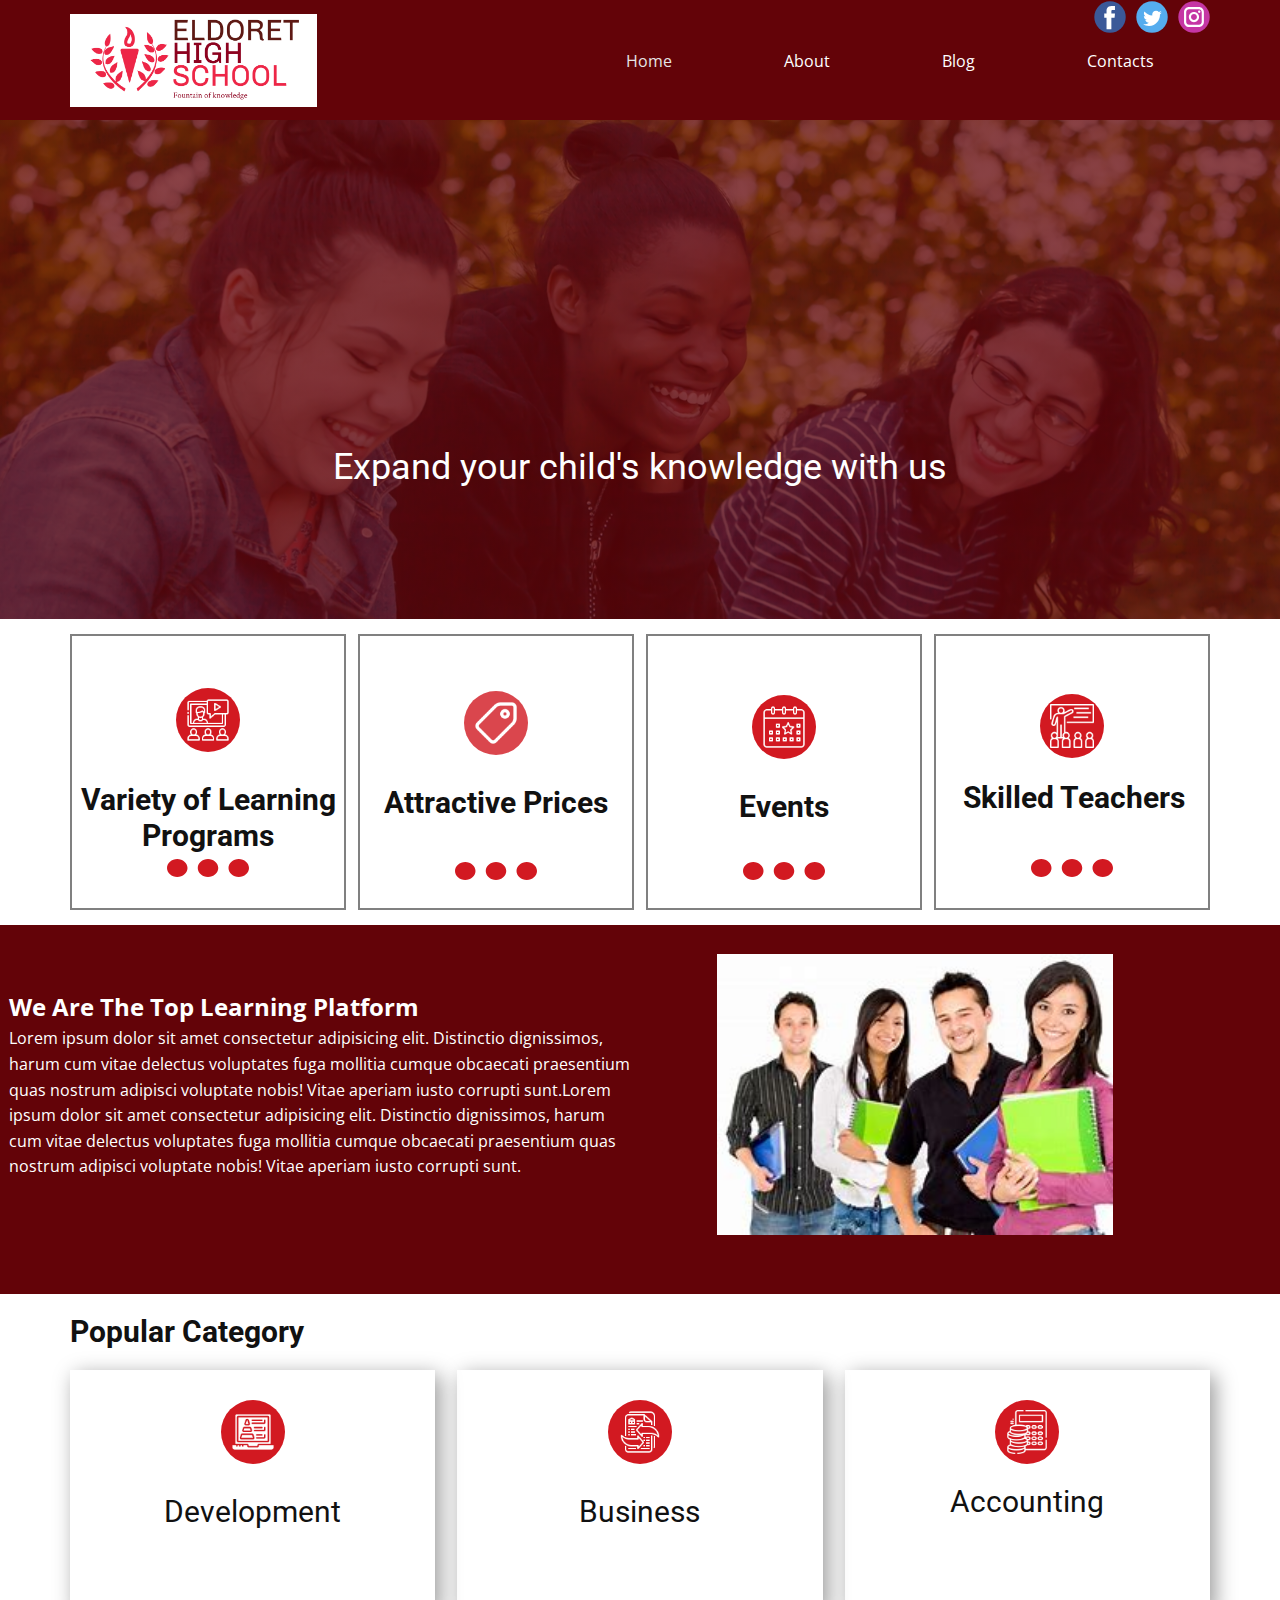
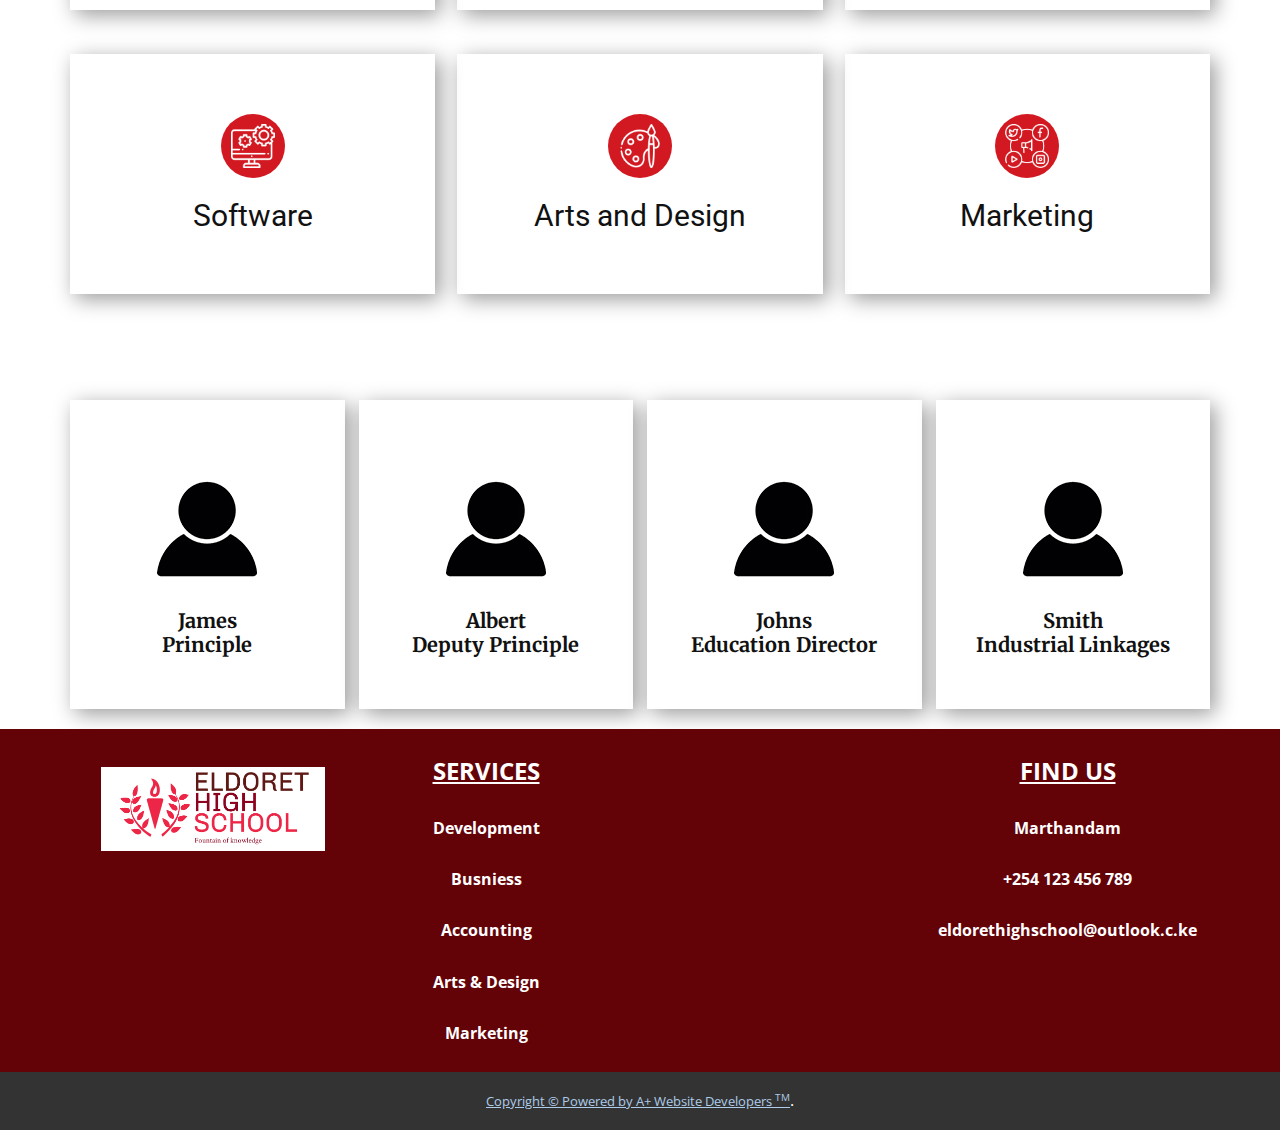
<file: index.html>
<!DOCTYPE html>
<html style="font-size: 16px;" lang="en"><head>
    <meta name="viewport" content="width=device-width, initial-scale=1.0">
    <meta charset="utf-8">
    <meta name="keywords" content="Brothers Of the ThrottleMotorcycle club">
    <meta name="description" content="">
    <title>Home</title>
    <link rel="stylesheet" href="nicepage.css" media="screen">
<link rel="stylesheet" href="Home.css" media="screen">
    <script class="u-script" type="text/javascript" src="jquery.js" "="" defer=""></script>
    <script class="u-script" type="text/javascript" src="nicepage.js" "="" defer=""></script>
    <meta name="generator" content="Nicepage 4.15.8, nicepage.com">
    <link id="u-theme-google-font" rel="stylesheet" href="https://fonts.googleapis.com/css?family=Roboto:100,100i,300,300i,400,400i,500,500i,700,700i,900,900i|Open+Sans:300,300i,400,400i,500,500i,600,600i,700,700i,800,800i">
    <link id="u-page-google-font" rel="stylesheet" href="https://fonts.googleapis.com/css?family=Merriweather:300,300i,400,400i,700,700i,900,900i">
    
    
    
    
    
    
    
    <script type="application/ld+json">{
		"@context": "http://schema.org",
		"@type": "Organization",
		"name": "",
		"logo": "images/eldoret-high-school-logo.png",
		"sameAs": [
				"https://facebook.com/name",
				"https://twitter.com/name",
				"https://instagram.com/name"
		]
}</script>
    <meta name="theme-color" content="#478ac9">
    <meta name="twitter:site" content="@">
    <meta name="twitter:card" content="summary_large_image">
    <meta name="twitter:title" content="Home">
    <meta name="twitter:description" content="">
    <meta property="og:title" content="Home">
    <meta property="og:type" content="website">
  </head>
  <body data-home-page="Home.html" data-home-page-title="Home" class="u-body u-overlap u-xl-mode" data-lang="en"><header class="u-custom-color-4 u-header u-sticky u-sticky-17af u-header" id="sec-59f7" data-animation-name="" data-animation-duration="0" data-animation-delay="0" data-animation-direction=""><div class="u-clearfix u-sheet u-sheet-1">
        <a href="https://nicepage.com" class="u-image u-logo u-image-1" data-image-width="1776" data-image-height="666">
          <img src="images/eldoret-high-school-logo.png" class="u-logo-image u-logo-image-1" data-image-width="80">
        </a>
        <nav class="u-menu u-menu-one-level u-offcanvas u-menu-1">
          <div class="menu-collapse">
            <a class="u-button-style u-custom-text-color u-nav-link" href="#" style="padding: 9px 30px; font-size: calc(1em + 18px);">
              <svg class="u-svg-link" viewBox="0 0 24 24"><use xmlns:xlink="http://www.w3.org/1999/xlink" xlink:href="#svg-c39c"></use></svg>
              <svg class="u-svg-content" version="1.1" id="svg-c39c" viewBox="0 0 16 16" x="0px" y="0px" xmlns:xlink="http://www.w3.org/1999/xlink" xmlns="http://www.w3.org/2000/svg"><g><rect y="1" width="16" height="2"></rect><rect y="7" width="16" height="2"></rect><rect y="13" width="16" height="2"></rect>
</g></svg>
            </a>
          </div>
          <div class="u-custom-menu u-nav-container">
            <ul class="u-nav u-unstyled"><li class="u-nav-item"><a class="u-button-style u-nav-link u-text-body-alt-color" href="Home.html" style="padding: 10px 56px;">Home</a>
</li><li class="u-nav-item"><a class="u-button-style u-nav-link u-text-body-alt-color" href="About.html" style="padding: 10px 56px;">About</a>
</li><li class="u-nav-item"><a class="u-button-style u-nav-link u-text-body-alt-color" href="Blog.html" style="padding: 10px 56px;">Blog</a>
</li><li class="u-nav-item"><a class="u-button-style u-nav-link u-text-body-alt-color" href="Contacts.html" style="padding: 10px 56px;">Contacts</a>
</li></ul>
          </div>
          <div class="u-custom-menu u-nav-container-collapse">
            <div class="u-black u-container-style u-inner-container-layout u-opacity u-opacity-95 u-sidenav">
              <div class="u-inner-container-layout u-sidenav-overflow">
                <div class="u-menu-close"></div>
                <ul class="u-align-center u-nav u-popupmenu-items u-unstyled u-nav-2"><li class="u-nav-item"><a class="u-button-style u-nav-link" href="Home.html">Home</a>
</li><li class="u-nav-item"><a class="u-button-style u-nav-link" href="About.html">About</a>
</li><li class="u-nav-item"><a class="u-button-style u-nav-link" href="Blog.html">Blog</a>
</li><li class="u-nav-item"><a class="u-button-style u-nav-link" href="Contacts.html">Contacts</a>
</li></ul>
              </div>
            </div>
            <div class="u-black u-menu-overlay u-opacity u-opacity-70"></div>
          </div>
        </nav>
        <div class="u-social-icons u-spacing-10 u-social-icons-1">
          <a class="u-social-url" title="facebook" target="_blank" href="https://facebook.com/name"><span class="u-icon u-social-facebook u-social-icon u-icon-1"><svg class="u-svg-link" preserveAspectRatio="xMidYMin slice" viewBox="0 0 112 112" style=""><use xmlns:xlink="http://www.w3.org/1999/xlink" xlink:href="#svg-549e"></use></svg><svg class="u-svg-content" viewBox="0 0 112 112" x="0" y="0" id="svg-549e"><circle fill="currentColor" cx="56.1" cy="56.1" r="55"></circle><path fill="#FFFFFF" d="M73.5,31.6h-9.1c-1.4,0-3.6,0.8-3.6,3.9v8.5h12.6L72,58.3H60.8v40.8H43.9V58.3h-8V43.9h8v-9.2
c0-6.7,3.1-17,17-17h12.5v13.9H73.5z"></path></svg></span>
          </a>
          <a class="u-social-url" title="twitter" target="_blank" href="https://twitter.com/name"><span class="u-icon u-social-icon u-social-twitter u-icon-2"><svg class="u-svg-link" preserveAspectRatio="xMidYMin slice" viewBox="0 0 112 112" style=""><use xmlns:xlink="http://www.w3.org/1999/xlink" xlink:href="#svg-e1c3"></use></svg><svg class="u-svg-content" viewBox="0 0 112 112" x="0" y="0" id="svg-e1c3"><circle fill="currentColor" class="st0" cx="56.1" cy="56.1" r="55"></circle><path fill="#FFFFFF" d="M83.8,47.3c0,0.6,0,1.2,0,1.7c0,17.7-13.5,38.2-38.2,38.2C38,87.2,31,85,25,81.2c1,0.1,2.1,0.2,3.2,0.2
c6.3,0,12.1-2.1,16.7-5.7c-5.9-0.1-10.8-4-12.5-9.3c0.8,0.2,1.7,0.2,2.5,0.2c1.2,0,2.4-0.2,3.5-0.5c-6.1-1.2-10.8-6.7-10.8-13.1
c0-0.1,0-0.1,0-0.2c1.8,1,3.9,1.6,6.1,1.7c-3.6-2.4-6-6.5-6-11.2c0-2.5,0.7-4.8,1.8-6.7c6.6,8.1,16.5,13.5,27.6,14
c-0.2-1-0.3-2-0.3-3.1c0-7.4,6-13.4,13.4-13.4c3.9,0,7.3,1.6,9.8,4.2c3.1-0.6,5.9-1.7,8.5-3.3c-1,3.1-3.1,5.8-5.9,7.4
c2.7-0.3,5.3-1,7.7-2.1C88.7,43,86.4,45.4,83.8,47.3z"></path></svg></span>
          </a>
          <a class="u-social-url" title="instagram" target="_blank" href="https://instagram.com/name"><span class="u-icon u-social-icon u-social-instagram u-icon-3"><svg class="u-svg-link" preserveAspectRatio="xMidYMin slice" viewBox="0 0 112 112" style=""><use xmlns:xlink="http://www.w3.org/1999/xlink" xlink:href="#svg-9ff6"></use></svg><svg class="u-svg-content" viewBox="0 0 112 112" x="0" y="0" id="svg-9ff6"><circle fill="currentColor" cx="56.1" cy="56.1" r="55"></circle><path fill="#FFFFFF" d="M55.9,38.2c-9.9,0-17.9,8-17.9,17.9C38,66,46,74,55.9,74c9.9,0,17.9-8,17.9-17.9C73.8,46.2,65.8,38.2,55.9,38.2
z M55.9,66.4c-5.7,0-10.3-4.6-10.3-10.3c-0.1-5.7,4.6-10.3,10.3-10.3c5.7,0,10.3,4.6,10.3,10.3C66.2,61.8,61.6,66.4,55.9,66.4z"></path><path fill="#FFFFFF" d="M74.3,33.5c-2.3,0-4.2,1.9-4.2,4.2s1.9,4.2,4.2,4.2s4.2-1.9,4.2-4.2S76.6,33.5,74.3,33.5z"></path><path fill="#FFFFFF" d="M73.1,21.3H38.6c-9.7,0-17.5,7.9-17.5,17.5v34.5c0,9.7,7.9,17.6,17.5,17.6h34.5c9.7,0,17.5-7.9,17.5-17.5V38.8
C90.6,29.1,82.7,21.3,73.1,21.3z M83,73.3c0,5.5-4.5,9.9-9.9,9.9H38.6c-5.5,0-9.9-4.5-9.9-9.9V38.8c0-5.5,4.5-9.9,9.9-9.9h34.5
c5.5,0,9.9,4.5,9.9,9.9V73.3z"></path></svg></span>
          </a>
        </div>
      </div></header>
    <section class="skrollable u-clearfix u-grey-10 u-section-1" id="sec-0136">
      <div class="u-align-left u-clearfix u-sheet u-sheet-1"></div>
    </section>
    <section class="skrollable u-clearfix u-image u-parallax u-shading u-section-2" id="sec-806a" data-image-width="1800" data-image-height="1114">
      <div class="u-clearfix u-sheet u-sheet-1">
        <h2 class="u-align-center u-text u-text-default u-text-1">Expand your child's knowledge with us</h2>
      </div>
    </section>
    <section class="u-clearfix u-white u-section-3" id="sec-e0e0">
      <div class="u-clearfix u-sheet u-valign-middle u-sheet-1">
        <div class="u-clearfix u-expanded-width u-gutter-12 u-layout-wrap u-layout-wrap-1">
          <div class="u-layout">
            <div class="u-layout-row">
              <div class="u-container-style u-layout-cell u-size-15 u-layout-cell-1">
                <div class="u-border-2 u-border-grey-50 u-container-layout u-container-layout-1"><span class="u-custom-color-1 u-file-icon u-icon u-icon-circle u-icon-1"><img src="images/2997495.png" alt=""></span>
                  <h3 class="u-align-center u-text u-text-default u-text-1">Variety of Learning Programs</h3>
                  <div class="u-shape u-shape-svg u-text-custom-color-1 u-shape-1">
                    <svg class="u-svg-link" preserveAspectRatio="none" viewBox="0 0 160 40" style=""><use xmlns:xlink="http://www.w3.org/1999/xlink" xlink:href="#svg-448e"></use></svg>
                    <svg class="u-svg-content" viewBox="0 0 160 40" x="0px" y="0px" id="svg-448e"><path d="M60,20C60,9.1,69.1,0,80,0s20,9.1,20,20s-9.1,20-20,20S60,30.9,60,20z M0,20C0,9.1,9.1,0,20,0s20,9.1,20,20s-9.1,20-20,20
	S0,30.9,0,20z M120,20c0-10.9,9.1-20,20-20s20,9.1,20,20s-9.1,20-20,20S120,30.9,120,20z"></path></svg>
                  </div>
                </div>
              </div>
              <div class="u-align-center-lg u-align-center-md u-align-center-sm u-align-center-xs u-container-style u-layout-cell u-size-15 u-layout-cell-2">
                <div class="u-border-2 u-border-grey-50 u-container-layout u-container-layout-2"><span class="u-custom-color-1 u-file-icon u-icon u-icon-circle u-opacity u-opacity-80 u-text-white u-icon-2"><img src="images/1620735.png" alt=""></span>
                  <h3 class="u-text u-text-default u-text-2">Attractive Prices</h3>
                  <div class="u-shape u-shape-svg u-text-custom-color-1 u-shape-2">
                    <svg class="u-svg-link" preserveAspectRatio="none" viewBox="0 0 160 40" style=""><use xmlns:xlink="http://www.w3.org/1999/xlink" xlink:href="#svg-a5b6"></use></svg>
                    <svg class="u-svg-content" viewBox="0 0 160 40" x="0px" y="0px" id="svg-a5b6"><path d="M60,20C60,9.1,69.1,0,80,0s20,9.1,20,20s-9.1,20-20,20S60,30.9,60,20z M0,20C0,9.1,9.1,0,20,0s20,9.1,20,20s-9.1,20-20,20
	S0,30.9,0,20z M120,20c0-10.9,9.1-20,20-20s20,9.1,20,20s-9.1,20-20,20S120,30.9,120,20z"></path></svg>
                  </div>
                </div>
              </div>
              <div class="u-container-style u-layout-cell u-size-15 u-layout-cell-3">
                <div class="u-border-2 u-border-grey-50 u-container-layout u-valign-bottom-xs u-container-layout-3"><span class="u-custom-color-1 u-file-icon u-icon u-icon-circle u-icon-3"><img src="images/2413035.png" alt=""></span>
                  <h3 class="u-text u-text-default u-text-3">Events</h3>
                  <div class="u-shape u-shape-svg u-text-custom-color-1 u-shape-3">
                    <svg class="u-svg-link" preserveAspectRatio="none" viewBox="0 0 160 40" style=""><use xmlns:xlink="http://www.w3.org/1999/xlink" xlink:href="#svg-478c"></use></svg>
                    <svg class="u-svg-content" viewBox="0 0 160 40" x="0px" y="0px" id="svg-478c"><path d="M60,20C60,9.1,69.1,0,80,0s20,9.1,20,20s-9.1,20-20,20S60,30.9,60,20z M0,20C0,9.1,9.1,0,20,0s20,9.1,20,20s-9.1,20-20,20
	S0,30.9,0,20z M120,20c0-10.9,9.1-20,20-20s20,9.1,20,20s-9.1,20-20,20S120,30.9,120,20z"></path></svg>
                  </div>
                </div>
              </div>
              <div class="u-align-center-lg u-align-center-md u-align-center-sm u-align-center-xs u-container-style u-layout-cell u-size-15 u-layout-cell-4">
                <div class="u-border-2 u-border-grey-50 u-container-layout u-container-layout-4"><span class="u-custom-color-1 u-file-icon u-icon u-icon-circle u-text-white u-icon-4"><img src="images/991922.png" alt=""></span>
                  <h3 class="u-text u-text-default u-text-4">Skilled Teachers</h3>
                  <div class="u-shape u-shape-svg u-text-custom-color-1 u-shape-4">
                    <svg class="u-svg-link" preserveAspectRatio="none" viewBox="0 0 160 40" style=""><use xmlns:xlink="http://www.w3.org/1999/xlink" xlink:href="#svg-3de0"></use></svg>
                    <svg class="u-svg-content" viewBox="0 0 160 40" x="0px" y="0px" id="svg-3de0"><path d="M60,20C60,9.1,69.1,0,80,0s20,9.1,20,20s-9.1,20-20,20S60,30.9,60,20z M0,20C0,9.1,9.1,0,20,0s20,9.1,20,20s-9.1,20-20,20
	S0,30.9,0,20z M120,20c0-10.9,9.1-20,20-20s20,9.1,20,20s-9.1,20-20,20S120,30.9,120,20z"></path></svg>
                  </div>
                </div>
              </div>
            </div>
          </div>
        </div>
      </div>
    </section>
    <section class="u-clearfix u-custom-color-4 u-section-4" id="sec-bceb">
      <div class="u-clearfix u-expanded-width u-layout-wrap u-layout-wrap-1">
        <div class="u-layout">
          <div class="u-layout-row">
            <div class="u-container-style u-layout-cell u-size-30 u-layout-cell-1">
              <div class="u-container-layout u-container-layout-1">
                <p class="u-text u-text-1">
                  <span style="font-size: 1.5rem; font-weight: 700;">We Are The Top Learning Platform</span>
                  <br>Lorem ipsum dolor sit amet consectetur adipisicing elit. Distinctio dignissimos, harum cum vitae delectus voluptates fuga mollitia cumque obcaecati praesentium quas nostrum adipisci voluptate nobis! Vitae aperiam iusto corrupti sunt.Lorem ipsum dolor sit amet consectetur adipisicing elit. Distinctio dignissimos, harum cum vitae delectus voluptates fuga mollitia cumque obcaecati praesentium quas nostrum adipisci voluptate nobis! Vitae aperiam iusto corrupti sunt.
                </p>
              </div>
            </div>
            <div class="u-container-style u-layout-cell u-size-30 u-layout-cell-2">
              <div class="u-container-layout u-valign-middle-lg u-valign-middle-md u-valign-middle-sm u-valign-middle-xl u-valign-top-xs u-container-layout-2">
                <img class="u-image u-image-default u-preserve-proportions u-image-1" src="images/students2.jfif" alt="" data-image-width="254" data-image-height="180">
              </div>
            </div>
          </div>
        </div>
      </div>
    </section>
    <section class="u-clearfix u-white u-section-5" id="sec-a4b6">
      <div class="u-clearfix u-sheet u-sheet-1">
        <h3 class="u-text u-text-default u-text-1">Popular Category</h3>
        <div class="u-clearfix u-expanded-width u-gutter-22 u-layout-wrap u-layout-wrap-1">
          <div class="u-layout">
            <div class="u-layout-row">
              <div class="u-container-style u-layout-cell u-size-20 u-layout-cell-1">
                <div class="u-container-layout u-container-layout-1"><span class="u-custom-color-1 u-file-icon u-icon u-icon-circle u-icon-1"><img src="images/2299630.png" alt=""></span>
                  <h3 class="u-text u-text-default u-text-2">Development</h3>
                </div>
              </div>
              <div class="u-container-style u-layout-cell u-size-20 u-layout-cell-2">
                <div class="u-container-layout u-container-layout-2"><span class="u-custom-color-1 u-file-icon u-icon u-icon-circle u-icon-2"><img src="images/2761001.png" alt=""></span>
                  <h3 class="u-text u-text-default u-text-3">Business</h3>
                </div>
              </div>
              <div class="u-container-style u-layout-cell u-size-20 u-layout-cell-3">
                <div class="u-container-layout u-container-layout-3"><span class="u-custom-color-1 u-file-icon u-icon u-icon-circle u-icon-3"><img src="images/1024914.png" alt=""></span>
                  <h3 class="u-text u-text-default u-text-4">Accounting</h3>
                </div>
              </div>
            </div>
          </div>
        </div>
        <div class="u-clearfix u-expanded-width u-gutter-22 u-layout-wrap u-layout-wrap-2">
          <div class="u-layout">
            <div class="u-layout-row">
              <div class="u-container-style u-layout-cell u-size-20 u-layout-cell-4">
                <div class="u-container-layout u-container-layout-4"><span class="u-custom-color-1 u-file-icon u-icon u-icon-circle u-icon-4"><img src="images/1589642.png" alt=""></span>
                  <h3 class="u-text u-text-default u-text-5">Software</h3>
                </div>
              </div>
              <div class="u-container-style u-layout-cell u-size-20 u-layout-cell-5">
                <div class="u-container-layout u-container-layout-5"><span class="u-custom-color-1 u-file-icon u-icon u-icon-circle u-icon-5"><img src="images/1756784.png" alt=""></span>
                  <h3 class="u-text u-text-default u-text-6">Arts and Design</h3>
                </div>
              </div>
              <div class="u-container-style u-layout-cell u-size-20 u-layout-cell-6">
                <div class="u-container-layout u-container-layout-6"><span class="u-custom-color-1 u-file-icon u-icon u-icon-circle u-icon-6"><img src="images/1968641.png" alt=""></span>
                  <h3 class="u-text u-text-default u-text-7">Marketing</h3>
                </div>
              </div>
            </div>
          </div>
        </div>
      </div>
    </section>
    <section class="skrollable u-clearfix u-image u-parallax u-shading u-section-6" id="sec-45f0" data-image-width="1280" data-image-height="1183">
      <div class="u-clearfix u-sheet u-valign-middle-lg u-valign-middle-xl u-sheet-1">
        <h3 class="u-text u-text-default u-text-1">Management Team</h3>
        <div class="u-clearfix u-expanded-width u-gutter-14 u-layout-wrap u-layout-wrap-1">
          <div class="u-layout">
            <div class="u-layout-row">
              <div class="u-align-center u-container-style u-layout-cell u-size-15 u-size-30-md u-white u-layout-cell-1">
                <div class="u-container-layout u-container-layout-1">
                  <img class="u-image u-image-default u-preserve-proportions u-image-1" src="images/c2.jpg" alt="" data-image-width="100" data-image-height="100">
                  <h4 class="u-text u-text-body-color u-text-default u-text-2">James<br>Principle 
                  </h4>
                </div>
              </div>
              <div class="u-align-center u-container-style u-layout-cell u-size-15 u-size-30-md u-white u-layout-cell-2">
                <div class="u-container-layout u-container-layout-2">
                  <img class="u-image u-image-default u-preserve-proportions u-image-2" src="images/c2.jpg" alt="" data-image-width="100" data-image-height="100">
                  <h4 class="u-text u-text-body-color u-text-default u-text-3">Albert<br>Deputy Principle 
                  </h4>
                </div>
              </div>
              <div class="u-align-center u-container-style u-layout-cell u-size-15 u-size-30-md u-white u-layout-cell-3">
                <div class="u-container-layout u-container-layout-3">
                  <img class="u-image u-image-default u-preserve-proportions u-image-3" src="images/c2.jpg" alt="" data-image-width="100" data-image-height="100">
                  <h4 class="u-text u-text-body-color u-text-default u-text-4">Johns <br>Education Director
                  </h4>
                </div>
              </div>
              <div class="u-align-center u-container-style u-layout-cell u-shape-rectangle u-size-15 u-size-30-md u-white u-layout-cell-4">
                <div class="u-container-layout u-container-layout-4">
                  <img class="u-image u-image-default u-preserve-proportions u-image-4" src="images/c2.jpg" alt="" data-image-width="100" data-image-height="100">
                  <h4 class="u-text u-text-body-color u-text-default u-text-5">Smith<br>Industrial Linkages 
                  </h4>
                </div>
              </div>
            </div>
          </div>
        </div>
      </div>
    </section>
    <style class="u-overlap-style">.u-overlap:not(.u-sticky-scroll) .u-header {
background-color: #630308 !important
}</style>
    
    
    <footer class="u-clearfix u-custom-color-4 u-footer u-footer" id="sec-d5ab"><div class="u-clearfix u-sheet u-sheet-1">
        <div class="u-clearfix u-expanded-width u-layout-wrap u-layout-wrap-1">
          <div class="u-layout">
            <div class="u-layout-row">
              <div class="u-container-style u-layout-cell u-size-15 u-layout-cell-1">
                <div class="u-container-layout u-valign-top-lg u-valign-top-md u-valign-top-xl u-container-layout-1">
                  <a href="https://nicepage.com" class="u-image u-logo u-image-1" data-image-width="1776" data-image-height="666">
                    <img src="images/eldoret-high-school-logo.png" class="u-logo-image u-logo-image-1" data-image-width="80">
                  </a>
                </div>
              </div>
              <div class="u-align-center u-container-style u-layout-cell u-size-15 u-layout-cell-2">
                <div class="u-container-layout u-container-layout-2">
                  <p class="u-text u-text-body-alt-color u-text-1">
                    <span style="font-weight: 700; text-decoration: underline !important; font-size: 1.5rem;">SERVICES</span>
                    <br>
                    <br><i></i>
                    <span style="font-weight: 700;">Development<br>
                      <br><i></i>Busniess<br>
                      <br><i></i>Accounting<br>
                      <br><i></i>Arts &amp; Design<br>
                      <br><i></i>Marketing
                    </span>
                  </p>
                </div>
              </div>
              <div class="u-align-center u-container-style u-layout-cell u-size-15 u-layout-cell-3">
                <div class="u-container-layout u-container-layout-3">
                  <p class="u-text u-text-body-alt-color u-text-default u-text-2" data-animation-name="customAnimationIn" data-animation-duration="2500">
                    <span style="font-size: 1.5rem; font-weight: 700; text-decoration: underline !important;">QUICK LINKS</span>
                    <br>
                    <br><i></i>
                    <span style="font-weight: 700;">Home<br>
                      <br><i></i>About Us<br>
                      <br><i></i>Blog<br>
                      <br><i></i>Contact Us
                    </span>
                  </p>
                </div>
              </div>
              <div class="u-align-center u-container-style u-layout-cell u-size-15 u-layout-cell-4">
                <div class="u-container-layout u-valign-top u-container-layout-4">
                  <p class="u-text u-text-body-alt-color u-text-default u-text-3">
                    <span style="font-weight: 700; font-size: 1.5rem; text-decoration: underline !important;">FIND US</span>
                    <br>
                    <br><i></i>
                    <span style="font-weight: 700;">Marthandam<br>
                      <br><i></i>+254 123 456 789<br>
                      <br><i></i>eldorethighschool@outlook.c.ke
                    </span>
                  </p>
                </div>
              </div>
            </div>
          </div>
        </div>
      </div></footer>
    <section class="u-backlink u-clearfix u-grey-80">
      <a class="u-link" href="" target="_blank">
        <span>Copyright © Powered by A+ Website Developers <sup>TM</sup></span>
      </a>.
    </section>
  
</body></html>
</file>
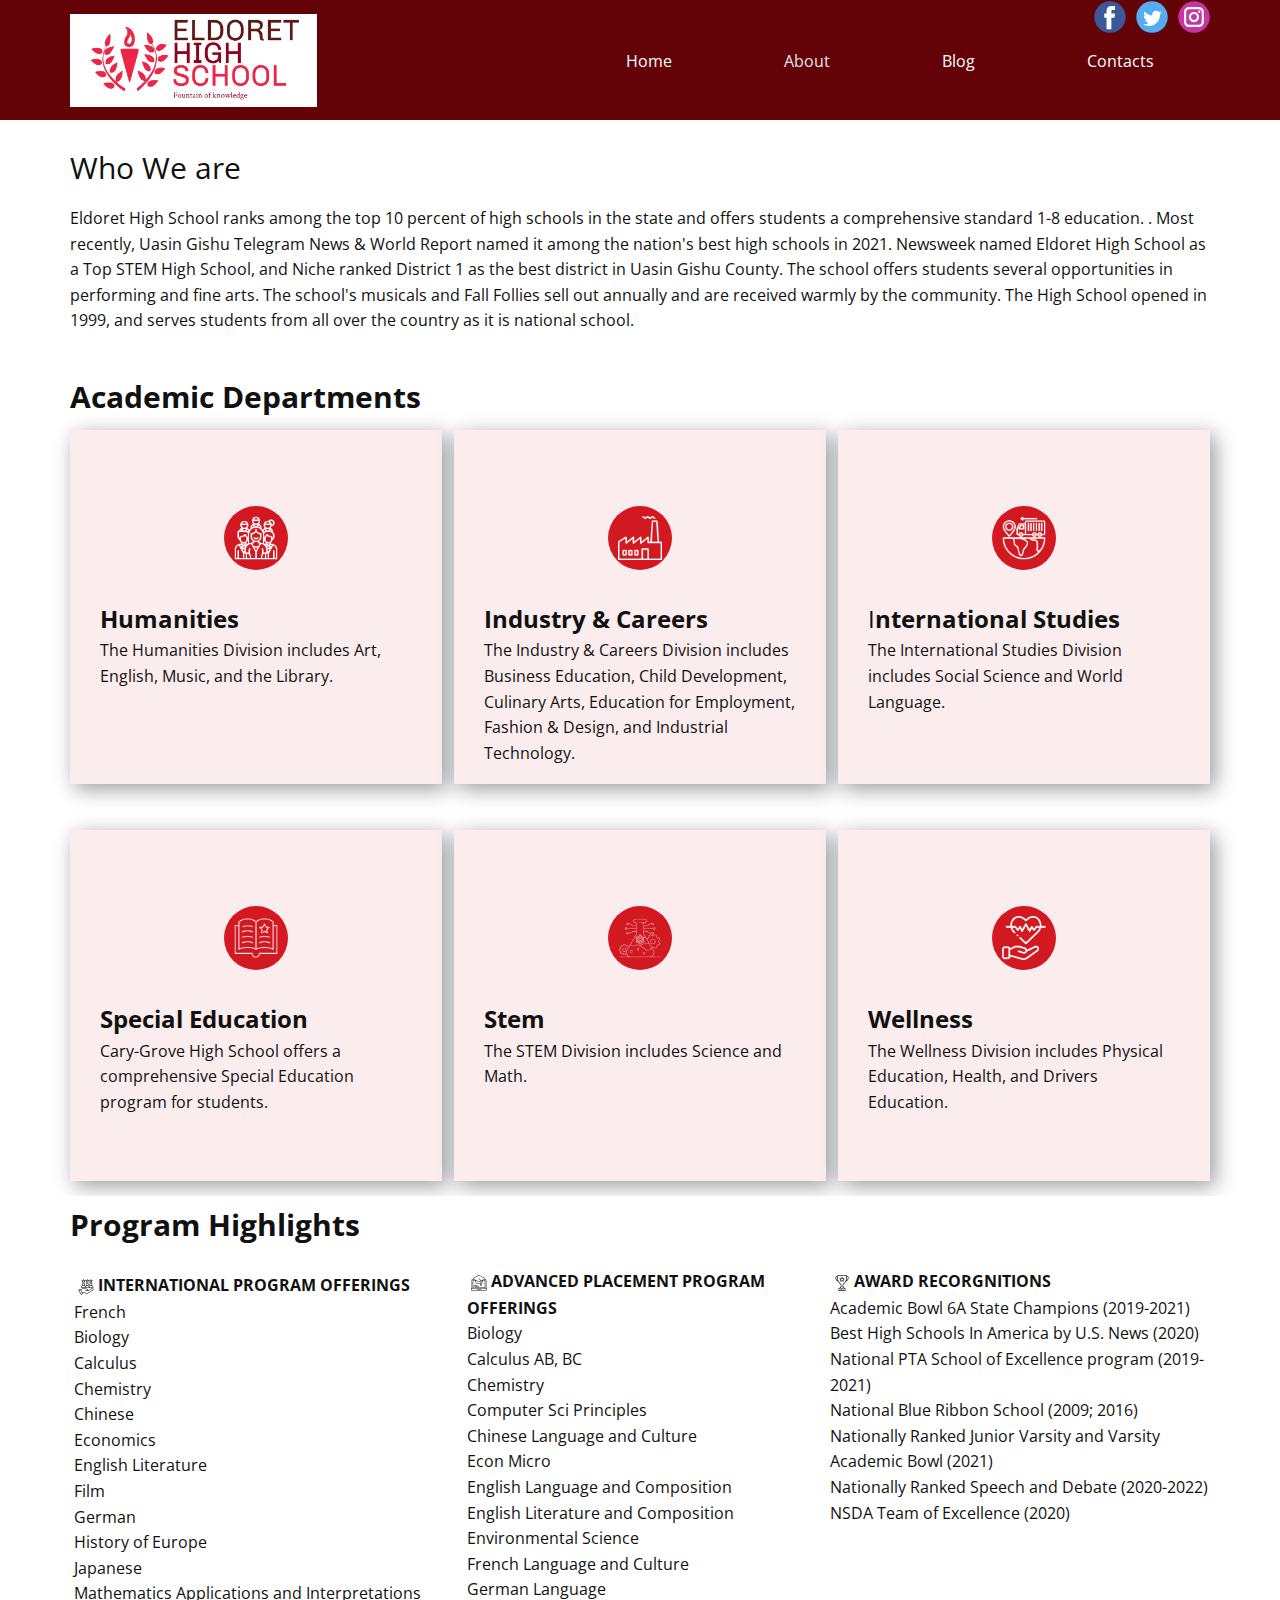
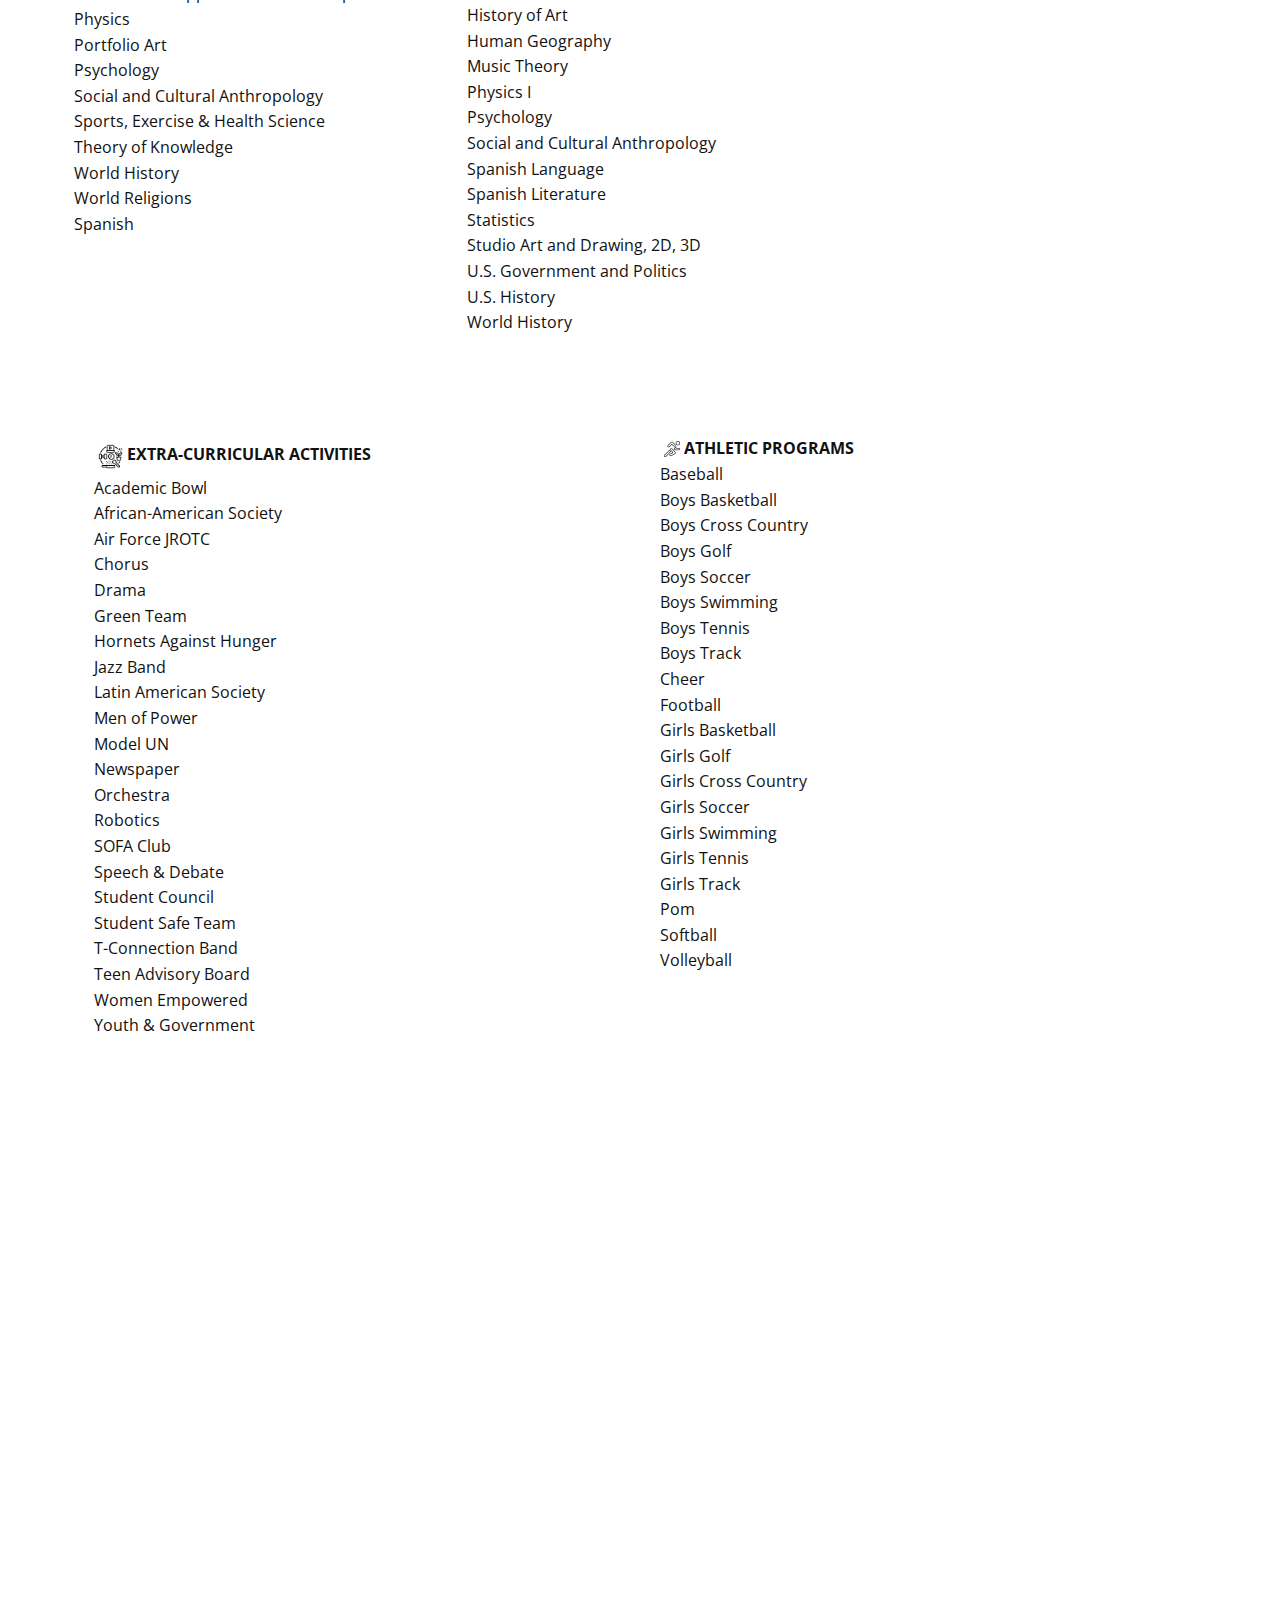
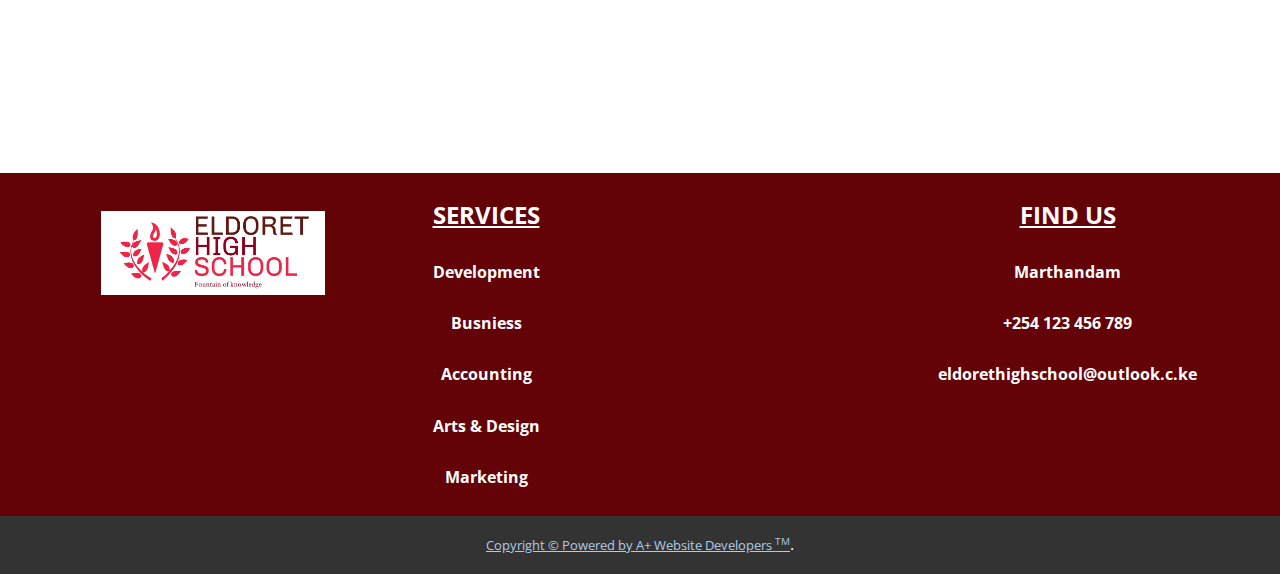
<file: About.html>
<!DOCTYPE html>
<html style="font-size: 16px;" lang="en"><head>
    <meta name="viewport" content="width=device-width, initial-scale=1.0">
    <meta charset="utf-8">
    <meta name="keywords" content="">
    <meta name="description" content="">
    <title>About</title>
    <link rel="stylesheet" href="nicepage.css" media="screen">
<link rel="stylesheet" href="About.css" media="screen">
    <script class="u-script" type="text/javascript" src="jquery.js" "="" defer=""></script>
    <script class="u-script" type="text/javascript" src="nicepage.js" "="" defer=""></script>
    <meta name="generator" content="Nicepage 4.15.8, nicepage.com">
    <link id="u-theme-google-font" rel="stylesheet" href="https://fonts.googleapis.com/css?family=Roboto:100,100i,300,300i,400,400i,500,500i,700,700i,900,900i|Open+Sans:300,300i,400,400i,500,500i,600,600i,700,700i,800,800i">
    
    
    
    
    
    
    <script type="application/ld+json">{
		"@context": "http://schema.org",
		"@type": "Organization",
		"name": "",
		"logo": "images/eldoret-high-school-logo.png",
		"sameAs": [
				"https://facebook.com/name",
				"https://twitter.com/name",
				"https://instagram.com/name"
		]
}</script>
    <meta name="theme-color" content="#478ac9">
    <meta name="twitter:site" content="@">
    <meta name="twitter:card" content="summary_large_image">
    <meta name="twitter:title" content="About">
    <meta name="twitter:description" content="">
    <meta property="og:title" content="About">
    <meta property="og:type" content="website">
  </head>
  <body class="u-body u-overlap u-xl-mode" data-lang="en"><header class="u-custom-color-4 u-header u-sticky u-sticky-17af u-header" id="sec-59f7" data-animation-name="" data-animation-duration="0" data-animation-delay="0" data-animation-direction=""><div class="u-clearfix u-sheet u-sheet-1">
        <a href="https://nicepage.com" class="u-image u-logo u-image-1" data-image-width="1776" data-image-height="666">
          <img src="images/eldoret-high-school-logo.png" class="u-logo-image u-logo-image-1" data-image-width="80">
        </a>
        <nav class="u-menu u-menu-one-level u-offcanvas u-menu-1">
          <div class="menu-collapse">
            <a class="u-button-style u-custom-text-color u-nav-link" href="#" style="padding: 9px 30px; font-size: calc(1em + 18px);">
              <svg class="u-svg-link" viewBox="0 0 24 24"><use xmlns:xlink="http://www.w3.org/1999/xlink" xlink:href="#svg-c39c"></use></svg>
              <svg class="u-svg-content" version="1.1" id="svg-c39c" viewBox="0 0 16 16" x="0px" y="0px" xmlns:xlink="http://www.w3.org/1999/xlink" xmlns="http://www.w3.org/2000/svg"><g><rect y="1" width="16" height="2"></rect><rect y="7" width="16" height="2"></rect><rect y="13" width="16" height="2"></rect>
</g></svg>
            </a>
          </div>
          <div class="u-custom-menu u-nav-container">
            <ul class="u-nav u-unstyled"><li class="u-nav-item"><a class="u-button-style u-nav-link u-text-body-alt-color" href="Home.html" style="padding: 10px 56px;">Home</a>
</li><li class="u-nav-item"><a class="u-button-style u-nav-link u-text-body-alt-color" href="About.html" style="padding: 10px 56px;">About</a>
</li><li class="u-nav-item"><a class="u-button-style u-nav-link u-text-body-alt-color" href="Blog.html" style="padding: 10px 56px;">Blog</a>
</li><li class="u-nav-item"><a class="u-button-style u-nav-link u-text-body-alt-color" href="Contacts.html" style="padding: 10px 56px;">Contacts</a>
</li></ul>
          </div>
          <div class="u-custom-menu u-nav-container-collapse">
            <div class="u-black u-container-style u-inner-container-layout u-opacity u-opacity-95 u-sidenav">
              <div class="u-inner-container-layout u-sidenav-overflow">
                <div class="u-menu-close"></div>
                <ul class="u-align-center u-nav u-popupmenu-items u-unstyled u-nav-2"><li class="u-nav-item"><a class="u-button-style u-nav-link" href="Home.html">Home</a>
</li><li class="u-nav-item"><a class="u-button-style u-nav-link" href="About.html">About</a>
</li><li class="u-nav-item"><a class="u-button-style u-nav-link" href="Blog.html">Blog</a>
</li><li class="u-nav-item"><a class="u-button-style u-nav-link" href="Contacts.html">Contacts</a>
</li></ul>
              </div>
            </div>
            <div class="u-black u-menu-overlay u-opacity u-opacity-70"></div>
          </div>
        </nav>
        <div class="u-social-icons u-spacing-10 u-social-icons-1">
          <a class="u-social-url" title="facebook" target="_blank" href="https://facebook.com/name"><span class="u-icon u-social-facebook u-social-icon u-icon-1"><svg class="u-svg-link" preserveAspectRatio="xMidYMin slice" viewBox="0 0 112 112" style=""><use xmlns:xlink="http://www.w3.org/1999/xlink" xlink:href="#svg-549e"></use></svg><svg class="u-svg-content" viewBox="0 0 112 112" x="0" y="0" id="svg-549e"><circle fill="currentColor" cx="56.1" cy="56.1" r="55"></circle><path fill="#FFFFFF" d="M73.5,31.6h-9.1c-1.4,0-3.6,0.8-3.6,3.9v8.5h12.6L72,58.3H60.8v40.8H43.9V58.3h-8V43.9h8v-9.2
c0-6.7,3.1-17,17-17h12.5v13.9H73.5z"></path></svg></span>
          </a>
          <a class="u-social-url" title="twitter" target="_blank" href="https://twitter.com/name"><span class="u-icon u-social-icon u-social-twitter u-icon-2"><svg class="u-svg-link" preserveAspectRatio="xMidYMin slice" viewBox="0 0 112 112" style=""><use xmlns:xlink="http://www.w3.org/1999/xlink" xlink:href="#svg-e1c3"></use></svg><svg class="u-svg-content" viewBox="0 0 112 112" x="0" y="0" id="svg-e1c3"><circle fill="currentColor" class="st0" cx="56.1" cy="56.1" r="55"></circle><path fill="#FFFFFF" d="M83.8,47.3c0,0.6,0,1.2,0,1.7c0,17.7-13.5,38.2-38.2,38.2C38,87.2,31,85,25,81.2c1,0.1,2.1,0.2,3.2,0.2
c6.3,0,12.1-2.1,16.7-5.7c-5.9-0.1-10.8-4-12.5-9.3c0.8,0.2,1.7,0.2,2.5,0.2c1.2,0,2.4-0.2,3.5-0.5c-6.1-1.2-10.8-6.7-10.8-13.1
c0-0.1,0-0.1,0-0.2c1.8,1,3.9,1.6,6.1,1.7c-3.6-2.4-6-6.5-6-11.2c0-2.5,0.7-4.8,1.8-6.7c6.6,8.1,16.5,13.5,27.6,14
c-0.2-1-0.3-2-0.3-3.1c0-7.4,6-13.4,13.4-13.4c3.9,0,7.3,1.6,9.8,4.2c3.1-0.6,5.9-1.7,8.5-3.3c-1,3.1-3.1,5.8-5.9,7.4
c2.7-0.3,5.3-1,7.7-2.1C88.7,43,86.4,45.4,83.8,47.3z"></path></svg></span>
          </a>
          <a class="u-social-url" title="instagram" target="_blank" href="https://instagram.com/name"><span class="u-icon u-social-icon u-social-instagram u-icon-3"><svg class="u-svg-link" preserveAspectRatio="xMidYMin slice" viewBox="0 0 112 112" style=""><use xmlns:xlink="http://www.w3.org/1999/xlink" xlink:href="#svg-9ff6"></use></svg><svg class="u-svg-content" viewBox="0 0 112 112" x="0" y="0" id="svg-9ff6"><circle fill="currentColor" cx="56.1" cy="56.1" r="55"></circle><path fill="#FFFFFF" d="M55.9,38.2c-9.9,0-17.9,8-17.9,17.9C38,66,46,74,55.9,74c9.9,0,17.9-8,17.9-17.9C73.8,46.2,65.8,38.2,55.9,38.2
z M55.9,66.4c-5.7,0-10.3-4.6-10.3-10.3c-0.1-5.7,4.6-10.3,10.3-10.3c5.7,0,10.3,4.6,10.3,10.3C66.2,61.8,61.6,66.4,55.9,66.4z"></path><path fill="#FFFFFF" d="M74.3,33.5c-2.3,0-4.2,1.9-4.2,4.2s1.9,4.2,4.2,4.2s4.2-1.9,4.2-4.2S76.6,33.5,74.3,33.5z"></path><path fill="#FFFFFF" d="M73.1,21.3H38.6c-9.7,0-17.5,7.9-17.5,17.5v34.5c0,9.7,7.9,17.6,17.5,17.6h34.5c9.7,0,17.5-7.9,17.5-17.5V38.8
C90.6,29.1,82.7,21.3,73.1,21.3z M83,73.3c0,5.5-4.5,9.9-9.9,9.9H38.6c-5.5,0-9.9-4.5-9.9-9.9V38.8c0-5.5,4.5-9.9,9.9-9.9h34.5
c5.5,0,9.9,4.5,9.9,9.9V73.3z"></path></svg></span>
          </a>
        </div>
      </div></header>
    <section class="skrollable u-clearfix u-white u-section-1" id="sec-cf27">
      <div class="u-clearfix u-sheet u-sheet-1">
        <h3 class="u-custom-font u-text u-text-default u-text-font u-text-1">Who We are</h3>
        <p class="u-text u-text-2"> Eldoret High School ranks among the top 10 percent of high schools in the state and offers students a comprehensive standard 1-8 education. . Most recently, Uasin Gishu Telegram News &amp; World Report named it among the nation's best high schools in 2021. Newsweek named Eldoret High School as a Top STEM High School, and Niche ranked District 1 as the best district in Uasin Gishu County. The school offers students several opportunities in performing and fine arts. The school's musicals and Fall Follies sell out annually and are received warmly by the community. The High School opened in 1999, and serves students from all over the country as it is national school.&nbsp;</p>
      </div>
    </section>
    <section class="u-clearfix u-white u-section-2" id="sec-bc98">
      <div class="u-align-left u-clearfix u-sheet u-sheet-1">
        <h3 class="u-custom-font u-text u-text-default u-text-font u-text-1">Academic Departments</h3>
        <div class="u-clearfix u-expanded-width u-gutter-12 u-layout-wrap u-layout-wrap-1">
          <div class="u-layout">
            <div class="u-layout-row">
              <div class="u-container-style u-layout-cell u-palette-2-light-3 u-size-20 u-layout-cell-1">
                <div class="u-container-layout u-container-layout-1"><span class="u-custom-color-1 u-file-icon u-icon u-icon-circle u-icon-1"><img src="images/2640818.png" alt=""></span>
                  <p class="u-text u-text-default u-text-2">
                    <span style="font-weight: 700; font-size: 1.5rem;">Humanities</span>
                    <br>The Humanities Division includes Art, English, Music, and the Library.
                  </p>
                </div>
              </div>
              <div class="u-container-style u-layout-cell u-palette-2-light-3 u-size-20 u-layout-cell-2">
                <div class="u-container-layout u-container-layout-2"><span class="u-custom-color-1 u-file-icon u-icon u-icon-circle u-icon-2"><img src="images/1098423.png" alt=""></span>
                  <p class="u-text u-text-3">
                    <span style="font-weight: 700; font-size: 1.5rem;">Industry &amp; Careers</span>
                    <br>The Industry &amp; Careers Division includes Business Education, Child Development, Culinary Arts, Education for Employment, Fashion &amp; Design, and Industrial Technology.
                  </p>
                </div>
              </div>
              <div class="u-container-style u-layout-cell u-palette-2-light-3 u-size-20 u-layout-cell-3">
                <div class="u-container-layout u-container-layout-3"><span class="u-custom-color-1 u-file-icon u-icon u-icon-circle u-icon-3"><img src="images/9162887.png" alt=""></span>
                  <p class="u-text u-text-default u-text-4">
                    <span style="font-size: 1.5rem;">I</span>
                    <span style="font-weight: 700; font-size: 1.5rem;">nternational Studies</span>
                    <br>The International Studies Division includes Social Science and World Language.
                  </p>
                </div>
              </div>
            </div>
          </div>
        </div>
        <div class="u-clearfix u-expanded-width u-gutter-12 u-layout-wrap u-layout-wrap-2">
          <div class="u-layout">
            <div class="u-layout-row">
              <div class="u-container-style u-layout-cell u-palette-2-light-3 u-size-20 u-layout-cell-4">
                <div class="u-container-layout u-container-layout-4"><span class="u-custom-color-1 u-file-icon u-icon u-icon-circle u-text-white u-icon-4"><img src="images/4640965.png" alt=""></span>
                  <p class="u-text u-text-default u-text-5">
                    <span style="font-weight: 700; font-size: 1.5rem;">Special Education</span>
                    <br>Cary-Grove High School&nbsp;offers a comprehensive Special Education program for students.&nbsp;<br>
                  </p>
                </div>
              </div>
              <div class="u-container-style u-layout-cell u-palette-2-light-3 u-size-20 u-layout-cell-5">
                <div class="u-container-layout u-container-layout-5"><span class="u-custom-color-1 u-file-icon u-icon u-icon-circle u-text-white u-icon-5"><img src="images/5429163.png" alt=""></span>
                  <p class="u-text u-text-6">
                    <span style="font-size: 24px;"><b>Stem</b>
                    </span>
                    <br>The STEM Division includes Science and Math.<br>
                  </p>
                </div>
              </div>
              <div class="u-container-style u-layout-cell u-palette-2-light-3 u-size-20 u-layout-cell-6">
                <div class="u-container-layout u-container-layout-6"><span class="u-custom-color-1 u-file-icon u-icon u-icon-circle u-text-white u-icon-6"><img src="images/2731908.png" alt=""></span>
                  <p class="u-text u-text-default u-text-7">
                    <span style="font-size: 24px; font-weight: 700;">Wellness</span>
                    <br>The Wellness Division includes Physical Education, Health, and Drivers Education.<br>
                  </p>
                </div>
              </div>
            </div>
          </div>
        </div>
      </div>
    </section>
    <section class="skrollable u-clearfix u-white u-section-3" id="sec-06b9">
      <div class="u-clearfix u-sheet u-sheet-1">
        <h3 class="u-custom-font u-text u-text-default u-text-font u-text-1">Program Highlights</h3>
        <div class="u-clearfix u-expanded-width u-layout-wrap u-layout-wrap-1">
          <div class="u-gutter-0 u-layout">
            <div class="u-layout-row">
              <div class="u-container-style u-layout-cell u-size-20 u-layout-cell-1">
                <div class="u-container-layout u-valign-top u-container-layout-1">
                  <p class="u-text u-text-2"> &nbsp;<span class="u-file-icon u-icon"><img src="images/8922301.png" alt=""></span>
                    <span style="font-weight: 700;">INTERNATIONAL PROGRAM OFFERINGS</span>
                    <br>French<br>Biology<br>Calculus<br>Chemistry<br>Chinese<br>Economics<br>English Literature<br>Film<br>German<br>History of Europe<br>Japanese<br>Mathematics Applications and Interpretations<br>Physics<br>Portfolio Art<br>Psychology<br>Social and Cultural Anthropology<br>Sports, Exercise &amp; Health Science<br>Theory of Knowledge<br>World History<br>World Religions<br>Spanish
                  </p>
                </div>
              </div>
              <div class="u-container-style u-layout-cell u-size-20 u-layout-cell-2">
                <div class="u-container-layout u-container-layout-2">
                  <p class="u-text u-text-3"> &nbsp;<span class="u-file-icon u-icon"><img src="images/2436805.png" alt=""></span>
                    <span style="font-weight: 700;">ADVANCED PLACEMENT PROGRAM OFFERINGS</span>
                    <br> Biology<br>Calculus AB, BC<br>Chemistry<br>Computer Sci Principles<br>Chinese Language and Culture<br>Econ Micro<br>English Language and Composition<br>English Literature and Composition<br>Environmental Science<br>French Language and Culture<br>German Language<br>History of Art<br>Human Geography<br>Music Theory<br>Physics I<br>Psychology<br>Social and Cultural Anthropology<br>Spanish Language<br>Spanish Literature<br>Statistics<br>Studio Art and Drawing, 2D, 3D<br>U.S. Government and Politics<br>U.S. History<br>World History
                  </p>
                </div>
              </div>
              <div class="u-container-style u-layout-cell u-size-20 u-layout-cell-3">
                <div class="u-container-layout u-container-layout-3">
                  <p class="u-text u-text-4"> &nbsp;<span class="u-file-icon u-icon"><img src="images/819590.png" alt=""></span>
                    <span style="font-weight: 700;">AWARD RECORGNITIONS</span>
                    <br> Academic Bowl 6A State Champions (2019-2021)<br>Best High Schools In America by U.S. News (2020)<br>National PTA School of Excellence program (2019-2021)<br>National Blue Ribbon School (2009; 2016)<br>Nationally Ranked Junior Varsity and Varsity Academic Bowl (2021)<br>Nationally Ranked Speech and Debate (2020-2022)<br>NSDA Team of Excellence (2020)
                  </p>
                </div>
              </div>
            </div>
          </div>
        </div>
      </div>
    </section>
    <section class="u-clearfix u-white u-section-4" id="sec-c780">
      <div class="u-clearfix u-sheet u-sheet-1">
        <div class="u-clearfix u-expanded-width u-layout-wrap u-layout-wrap-1">
          <div class="u-layout">
            <div class="u-layout-row">
              <div class="u-container-style u-layout-cell u-size-30 u-layout-cell-1">
                <div class="u-container-layout u-container-layout-1">
                  <p class="u-text u-text-1"> &nbsp;<span class="u-file-icon u-icon u-icon-1"><img src="images/2853364.png" alt=""></span>
                    <span style="font-weight: 700;">EXTRA-CURRICULAR ACTIVITIES</span>
                    <br>Academic Bowl<br>African-American Society<br>Air Force JROTC<br>Chorus<br>Drama<br>Green Team<br>Hornets Against Hunger<br>Jazz Band<br>Latin American Society<br>Men of Power<br>Model UN<br>Newspaper<br>Orchestra<br>Robotics<br>SOFA Club<br>Speech &amp; Debate<br>Student Council<br>Student Safe Team<br>T-Connection Band<br>Teen Advisory Board<br>Women Empowered<br>Youth &amp;&nbsp;Government
                  </p>
                </div>
              </div>
              <div class="u-container-style u-layout-cell u-size-30 u-layout-cell-2">
                <div class="u-container-layout u-container-layout-2">
                  <p class="u-text u-text-2"> &nbsp;<span class="u-file-icon u-icon"><img src="images/1248343.png" alt=""></span>
                    <span style="font-weight: 700;">ATHLETIC PROGRAMS</span>
                    <br>Baseball<br>Boys Basketball<br>Boys Cross Country<br>Boys Golf<br>Boys Soccer<br>Boys Swimming<br>Boys Tennis<br>Boys Track<br>Cheer<br>Football<br>Girls Basketball<br>Girls Golf<br>Girls Cross Country<br>Girls Soccer<br>Girls Swimming<br>Girls Tennis<br>Girls Track<br>Pom<br>Softball<br>Volleyball
                  </p>
                </div>
              </div>
            </div>
          </div>
        </div>
      </div>
    </section>
    <section class="skrollable u-clearfix u-image u-parallax u-shading u-section-5" id="sec-ff26" data-image-width="1080" data-image-height="1512">
      <div class="u-clearfix u-sheet u-sheet-1">
        <p class="u-text u-text-default u-text-1">
          <span style="font-size: 1.5rem; font-weight: 700;">Library Services</span>
          <br>Eldoret High School's core mandate is to strengthen and enhance the teaching, research and service of the high school. Our main duty is to promote intellectual growth and creativity by developing collections, facilitating access to information resources, teaching the effective use of information resources and critical evaluation skills and offering innovative research assistance.The high school's vision is to engage in learning and discovery as essential participants in the educational community. We develop, organize, provide access to and preserve materials that meet the needs of present and future generations of students and scholars. We explore and implement innovative technologies and services to deliver information and scholarly resources conveniently to users anytime/anyplace. We also provide well-equipped and functional physical spaces where students can pursue independent learning and discovery outside the classroom. The Eldoret High School Library support scholarly research productivity and foster their development.<br>
          <br>
          <span style="font-weight: 700; font-size: 1.5rem;">Library’s basic tasks</span>
          <br>The library enables on its part the high standard of teaching and research at the University Eldoret by producing the information services required by the university; effectively and in a high-quality manner.The library promotes research, teaching and learning by engaging in cooperation with other University libraries in selecting information resources, negotiating cost-effective agreements, acquiring resources, and acquainting users with the effective utilization of information resources.We generate high-quality services for the present and anticipatory requirements of research, learning and teaching. The needs of clients are the starting point in all service operations as well as in the development of services. The library’s services as provided are versatile, modern and easily accessible, in addition to accommodating the requirements of various user groups. Services are developed proactively together with researchers, teachers, students and other clients. In cooperation, various channels for dialogue are utilized in a flexible manner: e.g. through resource mobilization, library cooperation or project-based partnership groups and other contacts.The library continuously monitors and anticipates changes in the operational environment and reacts to them quickly by developing new services for the changing needs of the clientele. Through its services, the library promotes the operations of all the university’s goal of being a premier university that is globally visible in knowledge generation technological innovation mission. While achieving her mission of providing quality education in teaching, science, Agriculture and Technology that promotes partnership and cooperation across the globe.<br>
        </p>
      </div>
    </section>
    
    
    <footer class="u-clearfix u-custom-color-4 u-footer u-footer" id="sec-d5ab"><div class="u-clearfix u-sheet u-sheet-1">
        <div class="u-clearfix u-expanded-width u-layout-wrap u-layout-wrap-1">
          <div class="u-layout">
            <div class="u-layout-row">
              <div class="u-container-style u-layout-cell u-size-15 u-layout-cell-1">
                <div class="u-container-layout u-valign-top-lg u-valign-top-md u-valign-top-xl u-container-layout-1">
                  <a href="https://nicepage.com" class="u-image u-logo u-image-1" data-image-width="1776" data-image-height="666">
                    <img src="images/eldoret-high-school-logo.png" class="u-logo-image u-logo-image-1" data-image-width="80">
                  </a>
                </div>
              </div>
              <div class="u-align-center u-container-style u-layout-cell u-size-15 u-layout-cell-2">
                <div class="u-container-layout u-container-layout-2">
                  <p class="u-text u-text-body-alt-color u-text-1">
                    <span style="font-weight: 700; text-decoration: underline !important; font-size: 1.5rem;">SERVICES</span>
                    <br>
                    <br><i></i>
                    <span style="font-weight: 700;">Development<br>
                      <br><i></i>Busniess<br>
                      <br><i></i>Accounting<br>
                      <br><i></i>Arts &amp; Design<br>
                      <br><i></i>Marketing
                    </span>
                  </p>
                </div>
              </div>
              <div class="u-align-center u-container-style u-layout-cell u-size-15 u-layout-cell-3">
                <div class="u-container-layout u-container-layout-3">
                  <p class="u-text u-text-body-alt-color u-text-default u-text-2" data-animation-name="customAnimationIn" data-animation-duration="2500">
                    <span style="font-size: 1.5rem; font-weight: 700; text-decoration: underline !important;">QUICK LINKS</span>
                    <br>
                    <br><i></i>
                    <span style="font-weight: 700;">Home<br>
                      <br><i></i>About Us<br>
                      <br><i></i>Blog<br>
                      <br><i></i>Contact Us
                    </span>
                  </p>
                </div>
              </div>
              <div class="u-align-center u-container-style u-layout-cell u-size-15 u-layout-cell-4">
                <div class="u-container-layout u-valign-top u-container-layout-4">
                  <p class="u-text u-text-body-alt-color u-text-default u-text-3">
                    <span style="font-weight: 700; font-size: 1.5rem; text-decoration: underline !important;">FIND US</span>
                    <br>
                    <br><i></i>
                    <span style="font-weight: 700;">Marthandam<br>
                      <br><i></i>+254 123 456 789<br>
                      <br><i></i>eldorethighschool@outlook.c.ke
                    </span>
                  </p>
                </div>
              </div>
            </div>
          </div>
        </div>
      </div></footer>
    <section class="u-backlink u-clearfix u-grey-80">
      <a class="u-link" href="" target="_blank">
        <span>Copyright © Powered by A+ Website Developers <sup>TM</sup></span>
      </a>.
    </section>
  
</body></html>
</file>
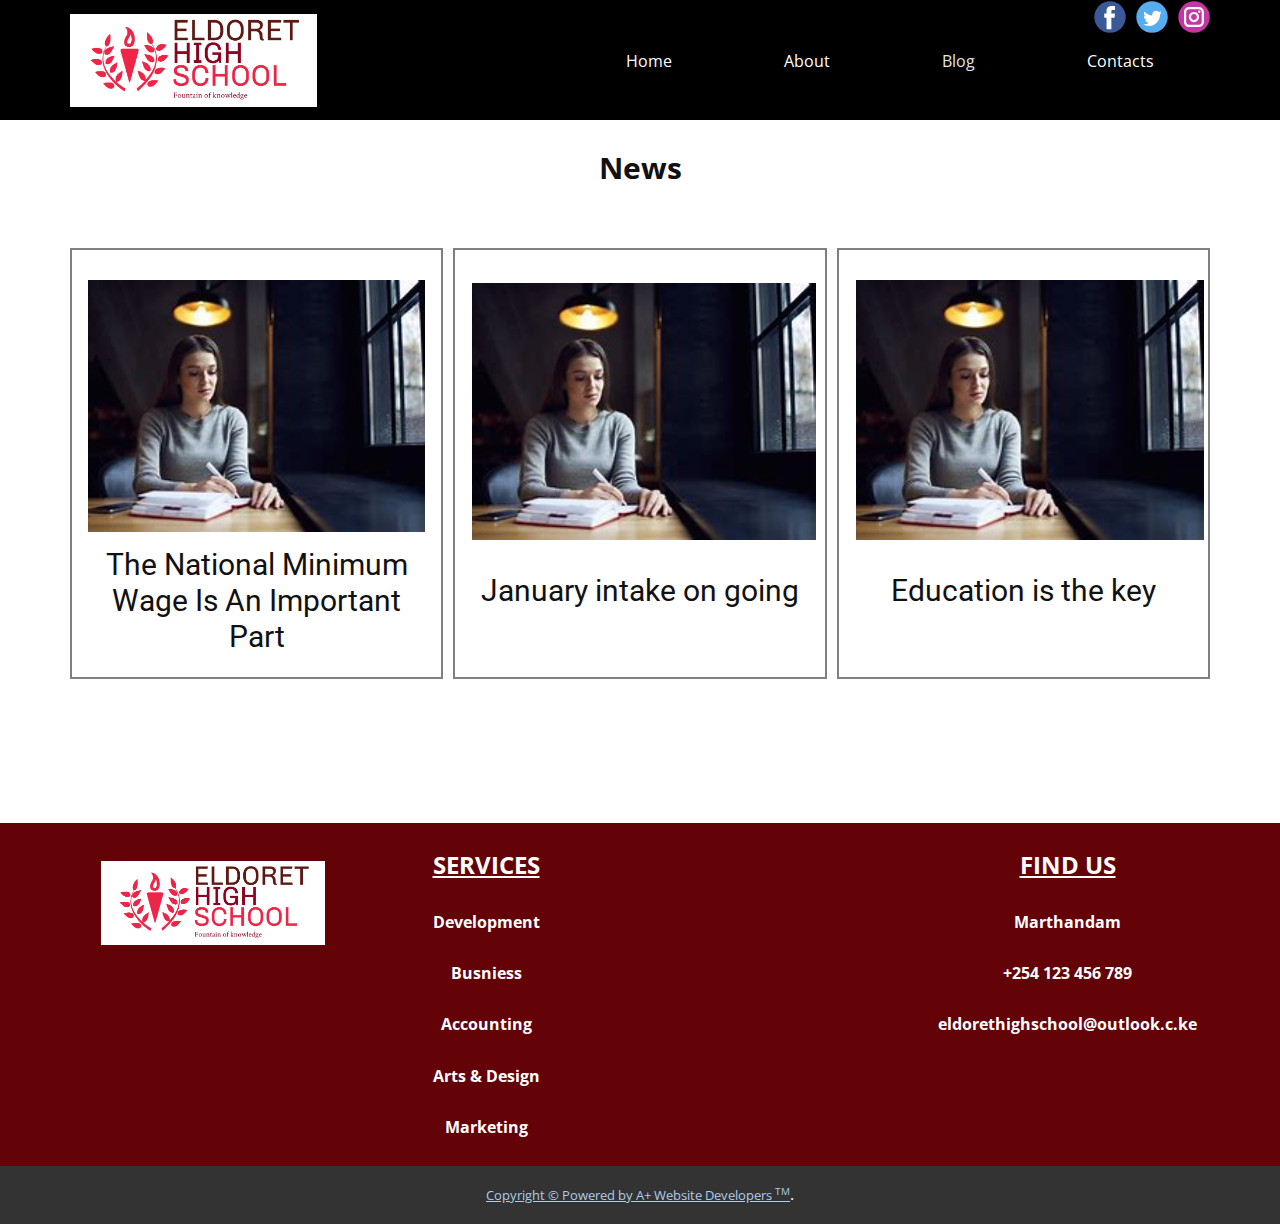
<file: Blog.html>
<!DOCTYPE html>
<html style="font-size: 16px;" lang="en"><head>
    <meta name="viewport" content="width=device-width, initial-scale=1.0">
    <meta charset="utf-8">
    <meta name="keywords" content="">
    <meta name="description" content="">
    <title>Blog</title>
    <link rel="stylesheet" href="nicepage.css" media="screen">
<link rel="stylesheet" href="Blog.css" media="screen">
    <script class="u-script" type="text/javascript" src="jquery.js" "="" defer=""></script>
    <script class="u-script" type="text/javascript" src="nicepage.js" "="" defer=""></script>
    <meta name="generator" content="Nicepage 4.15.8, nicepage.com">
    <link id="u-theme-google-font" rel="stylesheet" href="https://fonts.googleapis.com/css?family=Roboto:100,100i,300,300i,400,400i,500,500i,700,700i,900,900i|Open+Sans:300,300i,400,400i,500,500i,600,600i,700,700i,800,800i">
    
    
    
    <script type="application/ld+json">{
		"@context": "http://schema.org",
		"@type": "Organization",
		"name": "",
		"logo": "images/eldoret-high-school-logo.png",
		"sameAs": [
				"https://facebook.com/name",
				"https://twitter.com/name",
				"https://instagram.com/name"
		]
}</script>
    <meta name="theme-color" content="#478ac9">
    <meta name="twitter:site" content="@">
    <meta name="twitter:card" content="summary_large_image">
    <meta name="twitter:title" content="Blog">
    <meta name="twitter:description" content="">
    <meta property="og:title" content="Blog">
    <meta property="og:type" content="website">
  </head>
  <body class="u-body u-overlap u-xl-mode" data-lang="en"><header class="u-custom-color-4 u-header u-sticky u-sticky-17af u-header" id="sec-59f7" data-animation-name="" data-animation-duration="0" data-animation-delay="0" data-animation-direction=""><div class="u-clearfix u-sheet u-sheet-1">
        <a href="https://nicepage.com" class="u-image u-logo u-image-1" data-image-width="1776" data-image-height="666">
          <img src="images/eldoret-high-school-logo.png" class="u-logo-image u-logo-image-1" data-image-width="80">
        </a>
        <nav class="u-menu u-menu-one-level u-offcanvas u-menu-1">
          <div class="menu-collapse">
            <a class="u-button-style u-custom-text-color u-nav-link" href="#" style="padding: 9px 30px; font-size: calc(1em + 18px);">
              <svg class="u-svg-link" viewBox="0 0 24 24"><use xmlns:xlink="http://www.w3.org/1999/xlink" xlink:href="#svg-c39c"></use></svg>
              <svg class="u-svg-content" version="1.1" id="svg-c39c" viewBox="0 0 16 16" x="0px" y="0px" xmlns:xlink="http://www.w3.org/1999/xlink" xmlns="http://www.w3.org/2000/svg"><g><rect y="1" width="16" height="2"></rect><rect y="7" width="16" height="2"></rect><rect y="13" width="16" height="2"></rect>
</g></svg>
            </a>
          </div>
          <div class="u-custom-menu u-nav-container">
            <ul class="u-nav u-unstyled"><li class="u-nav-item"><a class="u-button-style u-nav-link u-text-body-alt-color" href="Home.html" style="padding: 10px 56px;">Home</a>
</li><li class="u-nav-item"><a class="u-button-style u-nav-link u-text-body-alt-color" href="About.html" style="padding: 10px 56px;">About</a>
</li><li class="u-nav-item"><a class="u-button-style u-nav-link u-text-body-alt-color" href="Blog.html" style="padding: 10px 56px;">Blog</a>
</li><li class="u-nav-item"><a class="u-button-style u-nav-link u-text-body-alt-color" href="Contacts.html" style="padding: 10px 56px;">Contacts</a>
</li></ul>
          </div>
          <div class="u-custom-menu u-nav-container-collapse">
            <div class="u-black u-container-style u-inner-container-layout u-opacity u-opacity-95 u-sidenav">
              <div class="u-inner-container-layout u-sidenav-overflow">
                <div class="u-menu-close"></div>
                <ul class="u-align-center u-nav u-popupmenu-items u-unstyled u-nav-2"><li class="u-nav-item"><a class="u-button-style u-nav-link" href="Home.html">Home</a>
</li><li class="u-nav-item"><a class="u-button-style u-nav-link" href="About.html">About</a>
</li><li class="u-nav-item"><a class="u-button-style u-nav-link" href="Blog.html">Blog</a>
</li><li class="u-nav-item"><a class="u-button-style u-nav-link" href="Contacts.html">Contacts</a>
</li></ul>
              </div>
            </div>
            <div class="u-black u-menu-overlay u-opacity u-opacity-70"></div>
          </div>
        </nav>
        <div class="u-social-icons u-spacing-10 u-social-icons-1">
          <a class="u-social-url" title="facebook" target="_blank" href="https://facebook.com/name"><span class="u-icon u-social-facebook u-social-icon u-icon-1"><svg class="u-svg-link" preserveAspectRatio="xMidYMin slice" viewBox="0 0 112 112" style=""><use xmlns:xlink="http://www.w3.org/1999/xlink" xlink:href="#svg-549e"></use></svg><svg class="u-svg-content" viewBox="0 0 112 112" x="0" y="0" id="svg-549e"><circle fill="currentColor" cx="56.1" cy="56.1" r="55"></circle><path fill="#FFFFFF" d="M73.5,31.6h-9.1c-1.4,0-3.6,0.8-3.6,3.9v8.5h12.6L72,58.3H60.8v40.8H43.9V58.3h-8V43.9h8v-9.2
c0-6.7,3.1-17,17-17h12.5v13.9H73.5z"></path></svg></span>
          </a>
          <a class="u-social-url" title="twitter" target="_blank" href="https://twitter.com/name"><span class="u-icon u-social-icon u-social-twitter u-icon-2"><svg class="u-svg-link" preserveAspectRatio="xMidYMin slice" viewBox="0 0 112 112" style=""><use xmlns:xlink="http://www.w3.org/1999/xlink" xlink:href="#svg-e1c3"></use></svg><svg class="u-svg-content" viewBox="0 0 112 112" x="0" y="0" id="svg-e1c3"><circle fill="currentColor" class="st0" cx="56.1" cy="56.1" r="55"></circle><path fill="#FFFFFF" d="M83.8,47.3c0,0.6,0,1.2,0,1.7c0,17.7-13.5,38.2-38.2,38.2C38,87.2,31,85,25,81.2c1,0.1,2.1,0.2,3.2,0.2
c6.3,0,12.1-2.1,16.7-5.7c-5.9-0.1-10.8-4-12.5-9.3c0.8,0.2,1.7,0.2,2.5,0.2c1.2,0,2.4-0.2,3.5-0.5c-6.1-1.2-10.8-6.7-10.8-13.1
c0-0.1,0-0.1,0-0.2c1.8,1,3.9,1.6,6.1,1.7c-3.6-2.4-6-6.5-6-11.2c0-2.5,0.7-4.8,1.8-6.7c6.6,8.1,16.5,13.5,27.6,14
c-0.2-1-0.3-2-0.3-3.1c0-7.4,6-13.4,13.4-13.4c3.9,0,7.3,1.6,9.8,4.2c3.1-0.6,5.9-1.7,8.5-3.3c-1,3.1-3.1,5.8-5.9,7.4
c2.7-0.3,5.3-1,7.7-2.1C88.7,43,86.4,45.4,83.8,47.3z"></path></svg></span>
          </a>
          <a class="u-social-url" title="instagram" target="_blank" href="https://instagram.com/name"><span class="u-icon u-social-icon u-social-instagram u-icon-3"><svg class="u-svg-link" preserveAspectRatio="xMidYMin slice" viewBox="0 0 112 112" style=""><use xmlns:xlink="http://www.w3.org/1999/xlink" xlink:href="#svg-9ff6"></use></svg><svg class="u-svg-content" viewBox="0 0 112 112" x="0" y="0" id="svg-9ff6"><circle fill="currentColor" cx="56.1" cy="56.1" r="55"></circle><path fill="#FFFFFF" d="M55.9,38.2c-9.9,0-17.9,8-17.9,17.9C38,66,46,74,55.9,74c9.9,0,17.9-8,17.9-17.9C73.8,46.2,65.8,38.2,55.9,38.2
z M55.9,66.4c-5.7,0-10.3-4.6-10.3-10.3c-0.1-5.7,4.6-10.3,10.3-10.3c5.7,0,10.3,4.6,10.3,10.3C66.2,61.8,61.6,66.4,55.9,66.4z"></path><path fill="#FFFFFF" d="M74.3,33.5c-2.3,0-4.2,1.9-4.2,4.2s1.9,4.2,4.2,4.2s4.2-1.9,4.2-4.2S76.6,33.5,74.3,33.5z"></path><path fill="#FFFFFF" d="M73.1,21.3H38.6c-9.7,0-17.5,7.9-17.5,17.5v34.5c0,9.7,7.9,17.6,17.5,17.6h34.5c9.7,0,17.5-7.9,17.5-17.5V38.8
C90.6,29.1,82.7,21.3,73.1,21.3z M83,73.3c0,5.5-4.5,9.9-9.9,9.9H38.6c-5.5,0-9.9-4.5-9.9-9.9V38.8c0-5.5,4.5-9.9,9.9-9.9h34.5
c5.5,0,9.9,4.5,9.9,9.9V73.3z"></path></svg></span>
          </a>
        </div>
      </div></header>
    <section class="u-clearfix u-white u-section-1" id="sec-e1e0">
      <div class="u-clearfix u-sheet u-valign-middle-lg u-valign-middle-sm u-valign-middle-xs u-sheet-1">
        <h3 class="u-custom-font u-text u-text-default u-text-font u-text-1">News</h3>
      </div>
    </section>
    <section class="u-clearfix u-white u-section-2" id="sec-4c8c">
      <div class="u-clearfix u-sheet u-sheet-1">
        <div class="u-clearfix u-expanded-width u-gutter-10 u-layout-wrap u-layout-wrap-1">
          <div class="u-layout">
            <div class="u-layout-row">
              <div class="u-align-center u-container-style u-layout-cell u-shape-rectangle u-size-20 u-layout-cell-1">
                <div class="u-border-2 u-border-grey-50 u-container-layout u-container-layout-1">
                  <img class="u-expanded-width u-image u-image-default u-preserve-proportions u-image-1" src="images/news.jfif" alt="" data-image-width="241" data-image-height="180">
                  <h3 class="u-text u-text-default u-text-font u-text-1"> The National Minimum Wage Is An Important Part</h3>
                </div>
              </div>
              <div class="u-align-center u-container-style u-layout-cell u-size-20 u-layout-cell-2">
                <div class="u-border-2 u-border-grey-50 u-container-layout u-container-layout-2">
                  <img class="u-image u-image-default u-preserve-proportions u-image-2" src="images/news.jfif" alt="" data-image-width="241" data-image-height="180">
                  <h3 class="u-text u-text-font u-text-2"> January intake on going</h3>
                </div>
              </div>
              <div class="u-container-style u-layout-cell u-size-20 u-layout-cell-3">
                <div class="u-border-2 u-border-grey-50 u-container-layout u-valign-top u-container-layout-3">
                  <img class="u-image u-image-default u-preserve-proportions u-image-3" src="images/news.jfif" alt="" data-image-width="241" data-image-height="180">
                  <h3 class="u-text u-text-default u-text-font u-text-3">Education is the key</h3>
                </div>
              </div>
            </div>
          </div>
        </div>
      </div>
    </section>
    <style class="u-overlap-style">.u-overlap:not(.u-sticky-scroll) .u-header {
background-color: #000000 !important
}</style>
    
    
    <footer class="u-clearfix u-custom-color-4 u-footer u-footer" id="sec-d5ab"><div class="u-clearfix u-sheet u-sheet-1">
        <div class="u-clearfix u-expanded-width u-layout-wrap u-layout-wrap-1">
          <div class="u-layout">
            <div class="u-layout-row">
              <div class="u-container-style u-layout-cell u-size-15 u-layout-cell-1">
                <div class="u-container-layout u-valign-top-lg u-valign-top-md u-valign-top-xl u-container-layout-1">
                  <a href="https://nicepage.com" class="u-image u-logo u-image-1" data-image-width="1776" data-image-height="666">
                    <img src="images/eldoret-high-school-logo.png" class="u-logo-image u-logo-image-1" data-image-width="80">
                  </a>
                </div>
              </div>
              <div class="u-align-center u-container-style u-layout-cell u-size-15 u-layout-cell-2">
                <div class="u-container-layout u-container-layout-2">
                  <p class="u-text u-text-body-alt-color u-text-1">
                    <span style="font-weight: 700; text-decoration: underline !important; font-size: 1.5rem;">SERVICES</span>
                    <br>
                    <br><i></i>
                    <span style="font-weight: 700;">Development<br>
                      <br><i></i>Busniess<br>
                      <br><i></i>Accounting<br>
                      <br><i></i>Arts &amp; Design<br>
                      <br><i></i>Marketing
                    </span>
                  </p>
                </div>
              </div>
              <div class="u-align-center u-container-style u-layout-cell u-size-15 u-layout-cell-3">
                <div class="u-container-layout u-container-layout-3">
                  <p class="u-text u-text-body-alt-color u-text-default u-text-2" data-animation-name="customAnimationIn" data-animation-duration="2500">
                    <span style="font-size: 1.5rem; font-weight: 700; text-decoration: underline !important;">QUICK LINKS</span>
                    <br>
                    <br><i></i>
                    <span style="font-weight: 700;">Home<br>
                      <br><i></i>About Us<br>
                      <br><i></i>Blog<br>
                      <br><i></i>Contact Us
                    </span>
                  </p>
                </div>
              </div>
              <div class="u-align-center u-container-style u-layout-cell u-size-15 u-layout-cell-4">
                <div class="u-container-layout u-valign-top u-container-layout-4">
                  <p class="u-text u-text-body-alt-color u-text-default u-text-3">
                    <span style="font-weight: 700; font-size: 1.5rem; text-decoration: underline !important;">FIND US</span>
                    <br>
                    <br><i></i>
                    <span style="font-weight: 700;">Marthandam<br>
                      <br><i></i>+254 123 456 789<br>
                      <br><i></i>eldorethighschool@outlook.c.ke
                    </span>
                  </p>
                </div>
              </div>
            </div>
          </div>
        </div>
      </div></footer>
    <section class="u-backlink u-clearfix u-grey-80">
      <a class="u-link" href="" target="_blank">
        <span>Copyright © Powered by A+ Website Developers <sup>TM</sup></span>
      </a>.
    </section>
  
</body></html>
</file>
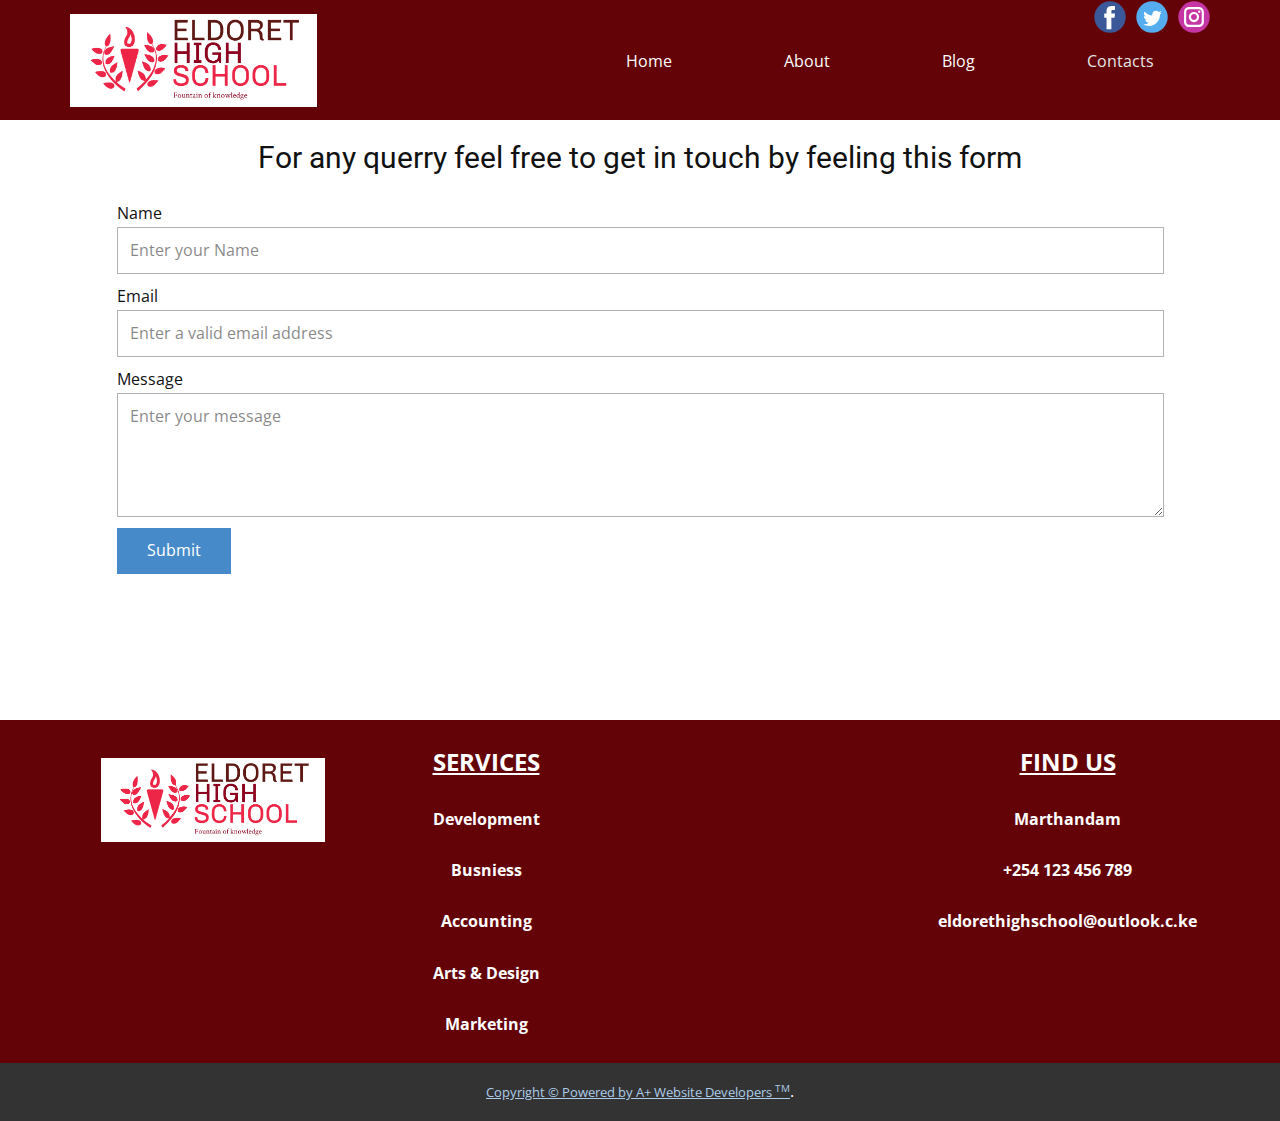
<file: Contacts.html>
<!DOCTYPE html>
<html style="font-size: 16px;" lang="en"><head>
    <meta name="viewport" content="width=device-width, initial-scale=1.0">
    <meta charset="utf-8">
    <meta name="keywords" content="Gallery​​">
    <meta name="description" content="">
    <title>Contacts</title>
    <link rel="stylesheet" href="nicepage.css" media="screen">
<link rel="stylesheet" href="Contacts.css" media="screen">
    <script class="u-script" type="text/javascript" src="jquery.js" "="" defer=""></script>
    <script class="u-script" type="text/javascript" src="nicepage.js" "="" defer=""></script>
    <meta name="generator" content="Nicepage 4.15.8, nicepage.com">
    <link id="u-theme-google-font" rel="stylesheet" href="https://fonts.googleapis.com/css?family=Roboto:100,100i,300,300i,400,400i,500,500i,700,700i,900,900i|Open+Sans:300,300i,400,400i,500,500i,600,600i,700,700i,800,800i">
    
    
    <script type="application/ld+json">{
		"@context": "http://schema.org",
		"@type": "Organization",
		"name": "",
		"logo": "images/eldoret-high-school-logo.png",
		"sameAs": [
				"https://facebook.com/name",
				"https://twitter.com/name",
				"https://instagram.com/name"
		]
}</script>
    <meta name="theme-color" content="#478ac9">
    <meta name="twitter:site" content="@">
    <meta name="twitter:card" content="summary_large_image">
    <meta name="twitter:title" content="Contacts">
    <meta name="twitter:description" content="">
    <meta property="og:title" content="Contacts">
    <meta property="og:type" content="website">
  </head>
  <body class="u-body u-xl-mode" data-lang="en"><header class="u-custom-color-4 u-header u-sticky u-sticky-17af u-header" id="sec-59f7" data-animation-name="" data-animation-duration="0" data-animation-delay="0" data-animation-direction=""><div class="u-clearfix u-sheet u-sheet-1">
        <a href="https://nicepage.com" class="u-image u-logo u-image-1" data-image-width="1776" data-image-height="666">
          <img src="images/eldoret-high-school-logo.png" class="u-logo-image u-logo-image-1" data-image-width="80">
        </a>
        <nav class="u-menu u-menu-one-level u-offcanvas u-menu-1">
          <div class="menu-collapse">
            <a class="u-button-style u-custom-text-color u-nav-link" href="#" style="padding: 9px 30px; font-size: calc(1em + 18px);">
              <svg class="u-svg-link" viewBox="0 0 24 24"><use xmlns:xlink="http://www.w3.org/1999/xlink" xlink:href="#svg-c39c"></use></svg>
              <svg class="u-svg-content" version="1.1" id="svg-c39c" viewBox="0 0 16 16" x="0px" y="0px" xmlns:xlink="http://www.w3.org/1999/xlink" xmlns="http://www.w3.org/2000/svg"><g><rect y="1" width="16" height="2"></rect><rect y="7" width="16" height="2"></rect><rect y="13" width="16" height="2"></rect>
</g></svg>
            </a>
          </div>
          <div class="u-custom-menu u-nav-container">
            <ul class="u-nav u-unstyled"><li class="u-nav-item"><a class="u-button-style u-nav-link u-text-body-alt-color" href="Home.html" style="padding: 10px 56px;">Home</a>
</li><li class="u-nav-item"><a class="u-button-style u-nav-link u-text-body-alt-color" href="About.html" style="padding: 10px 56px;">About</a>
</li><li class="u-nav-item"><a class="u-button-style u-nav-link u-text-body-alt-color" href="Blog.html" style="padding: 10px 56px;">Blog</a>
</li><li class="u-nav-item"><a class="u-button-style u-nav-link u-text-body-alt-color" href="Contacts.html" style="padding: 10px 56px;">Contacts</a>
</li></ul>
          </div>
          <div class="u-custom-menu u-nav-container-collapse">
            <div class="u-black u-container-style u-inner-container-layout u-opacity u-opacity-95 u-sidenav">
              <div class="u-inner-container-layout u-sidenav-overflow">
                <div class="u-menu-close"></div>
                <ul class="u-align-center u-nav u-popupmenu-items u-unstyled u-nav-2"><li class="u-nav-item"><a class="u-button-style u-nav-link" href="Home.html">Home</a>
</li><li class="u-nav-item"><a class="u-button-style u-nav-link" href="About.html">About</a>
</li><li class="u-nav-item"><a class="u-button-style u-nav-link" href="Blog.html">Blog</a>
</li><li class="u-nav-item"><a class="u-button-style u-nav-link" href="Contacts.html">Contacts</a>
</li></ul>
              </div>
            </div>
            <div class="u-black u-menu-overlay u-opacity u-opacity-70"></div>
          </div>
        </nav>
        <div class="u-social-icons u-spacing-10 u-social-icons-1">
          <a class="u-social-url" title="facebook" target="_blank" href="https://facebook.com/name"><span class="u-icon u-social-facebook u-social-icon u-icon-1"><svg class="u-svg-link" preserveAspectRatio="xMidYMin slice" viewBox="0 0 112 112" style=""><use xmlns:xlink="http://www.w3.org/1999/xlink" xlink:href="#svg-549e"></use></svg><svg class="u-svg-content" viewBox="0 0 112 112" x="0" y="0" id="svg-549e"><circle fill="currentColor" cx="56.1" cy="56.1" r="55"></circle><path fill="#FFFFFF" d="M73.5,31.6h-9.1c-1.4,0-3.6,0.8-3.6,3.9v8.5h12.6L72,58.3H60.8v40.8H43.9V58.3h-8V43.9h8v-9.2
c0-6.7,3.1-17,17-17h12.5v13.9H73.5z"></path></svg></span>
          </a>
          <a class="u-social-url" title="twitter" target="_blank" href="https://twitter.com/name"><span class="u-icon u-social-icon u-social-twitter u-icon-2"><svg class="u-svg-link" preserveAspectRatio="xMidYMin slice" viewBox="0 0 112 112" style=""><use xmlns:xlink="http://www.w3.org/1999/xlink" xlink:href="#svg-e1c3"></use></svg><svg class="u-svg-content" viewBox="0 0 112 112" x="0" y="0" id="svg-e1c3"><circle fill="currentColor" class="st0" cx="56.1" cy="56.1" r="55"></circle><path fill="#FFFFFF" d="M83.8,47.3c0,0.6,0,1.2,0,1.7c0,17.7-13.5,38.2-38.2,38.2C38,87.2,31,85,25,81.2c1,0.1,2.1,0.2,3.2,0.2
c6.3,0,12.1-2.1,16.7-5.7c-5.9-0.1-10.8-4-12.5-9.3c0.8,0.2,1.7,0.2,2.5,0.2c1.2,0,2.4-0.2,3.5-0.5c-6.1-1.2-10.8-6.7-10.8-13.1
c0-0.1,0-0.1,0-0.2c1.8,1,3.9,1.6,6.1,1.7c-3.6-2.4-6-6.5-6-11.2c0-2.5,0.7-4.8,1.8-6.7c6.6,8.1,16.5,13.5,27.6,14
c-0.2-1-0.3-2-0.3-3.1c0-7.4,6-13.4,13.4-13.4c3.9,0,7.3,1.6,9.8,4.2c3.1-0.6,5.9-1.7,8.5-3.3c-1,3.1-3.1,5.8-5.9,7.4
c2.7-0.3,5.3-1,7.7-2.1C88.7,43,86.4,45.4,83.8,47.3z"></path></svg></span>
          </a>
          <a class="u-social-url" title="instagram" target="_blank" href="https://instagram.com/name"><span class="u-icon u-social-icon u-social-instagram u-icon-3"><svg class="u-svg-link" preserveAspectRatio="xMidYMin slice" viewBox="0 0 112 112" style=""><use xmlns:xlink="http://www.w3.org/1999/xlink" xlink:href="#svg-9ff6"></use></svg><svg class="u-svg-content" viewBox="0 0 112 112" x="0" y="0" id="svg-9ff6"><circle fill="currentColor" cx="56.1" cy="56.1" r="55"></circle><path fill="#FFFFFF" d="M55.9,38.2c-9.9,0-17.9,8-17.9,17.9C38,66,46,74,55.9,74c9.9,0,17.9-8,17.9-17.9C73.8,46.2,65.8,38.2,55.9,38.2
z M55.9,66.4c-5.7,0-10.3-4.6-10.3-10.3c-0.1-5.7,4.6-10.3,10.3-10.3c5.7,0,10.3,4.6,10.3,10.3C66.2,61.8,61.6,66.4,55.9,66.4z"></path><path fill="#FFFFFF" d="M74.3,33.5c-2.3,0-4.2,1.9-4.2,4.2s1.9,4.2,4.2,4.2s4.2-1.9,4.2-4.2S76.6,33.5,74.3,33.5z"></path><path fill="#FFFFFF" d="M73.1,21.3H38.6c-9.7,0-17.5,7.9-17.5,17.5v34.5c0,9.7,7.9,17.6,17.5,17.6h34.5c9.7,0,17.5-7.9,17.5-17.5V38.8
C90.6,29.1,82.7,21.3,73.1,21.3z M83,73.3c0,5.5-4.5,9.9-9.9,9.9H38.6c-5.5,0-9.9-4.5-9.9-9.9V38.8c0-5.5,4.5-9.9,9.9-9.9h34.5
c5.5,0,9.9,4.5,9.9,9.9V73.3z"></path></svg></span>
          </a>
        </div>
      </div></header>
    <section class="u-clearfix u-white u-section-1" id="sec-09d9">
      <div class="u-clearfix u-sheet u-sheet-1">
        <h3 class="u-text u-text-default u-text-font u-text-1">For any querry feel free to get in touch by feeling this form</h3>
        <div class="u-form u-form-1">
          <form action="//publish.nicepage.com/Form/Process" method="POST" class="u-clearfix u-form-spacing-10 u-form-vertical u-inner-form" source="email" name="form" style="padding: 10px;">
            <div class="u-form-group u-form-name">
              <label for="name-e1a6" class="u-label">Name</label>
              <input type="text" placeholder="Enter your Name" id="name-e1a6" name="name" class="u-border-1 u-border-grey-30 u-input u-input-rectangle u-white" required="">
            </div>
            <div class="u-form-email u-form-group">
              <label for="email-e1a6" class="u-label">Email</label>
              <input type="email" placeholder="Enter a valid email address" id="email-e1a6" name="email" class="u-border-1 u-border-grey-30 u-input u-input-rectangle u-white" required="">
            </div>
            <div class="u-form-group u-form-message">
              <label for="message-e1a6" class="u-label">Message</label>
              <textarea placeholder="Enter your message" rows="4" cols="50" id="message-e1a6" name="message" class="u-border-1 u-border-grey-30 u-input u-input-rectangle u-white" required=""></textarea>
            </div>
            <div class="u-align-left u-form-group u-form-submit">
              <a href="#" class="u-btn u-btn-submit u-button-style">Submit</a>
              <input type="submit" value="submit" class="u-form-control-hidden">
            </div>
            <div class="u-form-send-message u-form-send-success"> Thank you! Your message has been sent. </div>
            <div class="u-form-send-error u-form-send-message"> Unable to send your message. Please fix errors then try again. </div>
            <input type="hidden" value="" name="recaptchaResponse">
          </form>
        </div>
      </div>
    </section>
    
    
    <footer class="u-clearfix u-custom-color-4 u-footer u-footer" id="sec-d5ab"><div class="u-clearfix u-sheet u-sheet-1">
        <div class="u-clearfix u-expanded-width u-layout-wrap u-layout-wrap-1">
          <div class="u-layout">
            <div class="u-layout-row">
              <div class="u-container-style u-layout-cell u-size-15 u-layout-cell-1">
                <div class="u-container-layout u-valign-top-lg u-valign-top-md u-valign-top-xl u-container-layout-1">
                  <a href="https://nicepage.com" class="u-image u-logo u-image-1" data-image-width="1776" data-image-height="666">
                    <img src="images/eldoret-high-school-logo.png" class="u-logo-image u-logo-image-1" data-image-width="80">
                  </a>
                </div>
              </div>
              <div class="u-align-center u-container-style u-layout-cell u-size-15 u-layout-cell-2">
                <div class="u-container-layout u-container-layout-2">
                  <p class="u-text u-text-body-alt-color u-text-1">
                    <span style="font-weight: 700; text-decoration: underline !important; font-size: 1.5rem;">SERVICES</span>
                    <br>
                    <br><i></i>
                    <span style="font-weight: 700;">Development<br>
                      <br><i></i>Busniess<br>
                      <br><i></i>Accounting<br>
                      <br><i></i>Arts &amp; Design<br>
                      <br><i></i>Marketing
                    </span>
                  </p>
                </div>
              </div>
              <div class="u-align-center u-container-style u-layout-cell u-size-15 u-layout-cell-3">
                <div class="u-container-layout u-container-layout-3">
                  <p class="u-text u-text-body-alt-color u-text-default u-text-2" data-animation-name="customAnimationIn" data-animation-duration="2500">
                    <span style="font-size: 1.5rem; font-weight: 700; text-decoration: underline !important;">QUICK LINKS</span>
                    <br>
                    <br><i></i>
                    <span style="font-weight: 700;">Home<br>
                      <br><i></i>About Us<br>
                      <br><i></i>Blog<br>
                      <br><i></i>Contact Us
                    </span>
                  </p>
                </div>
              </div>
              <div class="u-align-center u-container-style u-layout-cell u-size-15 u-layout-cell-4">
                <div class="u-container-layout u-valign-top u-container-layout-4">
                  <p class="u-text u-text-body-alt-color u-text-default u-text-3">
                    <span style="font-weight: 700; font-size: 1.5rem; text-decoration: underline !important;">FIND US</span>
                    <br>
                    <br><i></i>
                    <span style="font-weight: 700;">Marthandam<br>
                      <br><i></i>+254 123 456 789<br>
                      <br><i></i>eldorethighschool@outlook.c.ke
                    </span>
                  </p>
                </div>
              </div>
            </div>
          </div>
        </div>
      </div></footer>
    <section class="u-backlink u-clearfix u-grey-80">
      <a class="u-link" href="" target="_blank">
        <span>Copyright © Powered by A+ Website Developers <sup>TM</sup></span>
      </a>.
    </section>
  
</body></html>
</file>
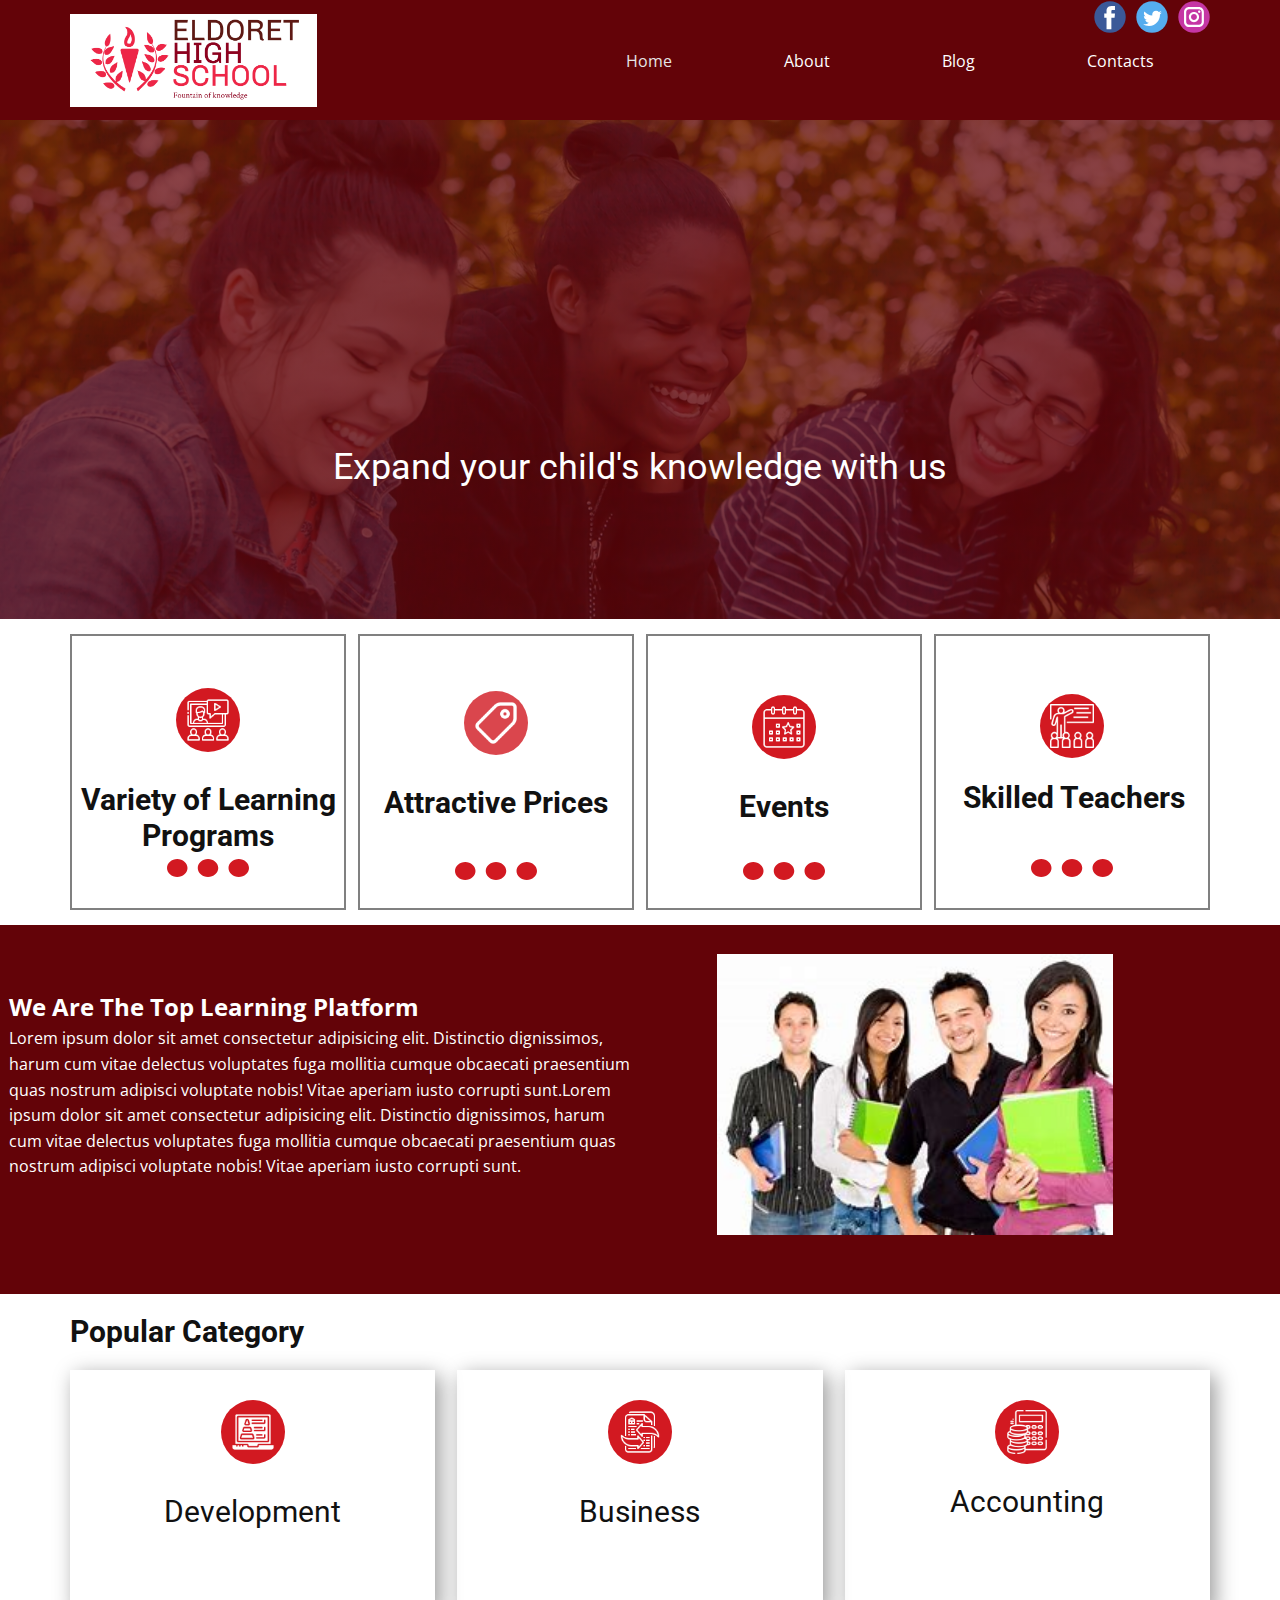
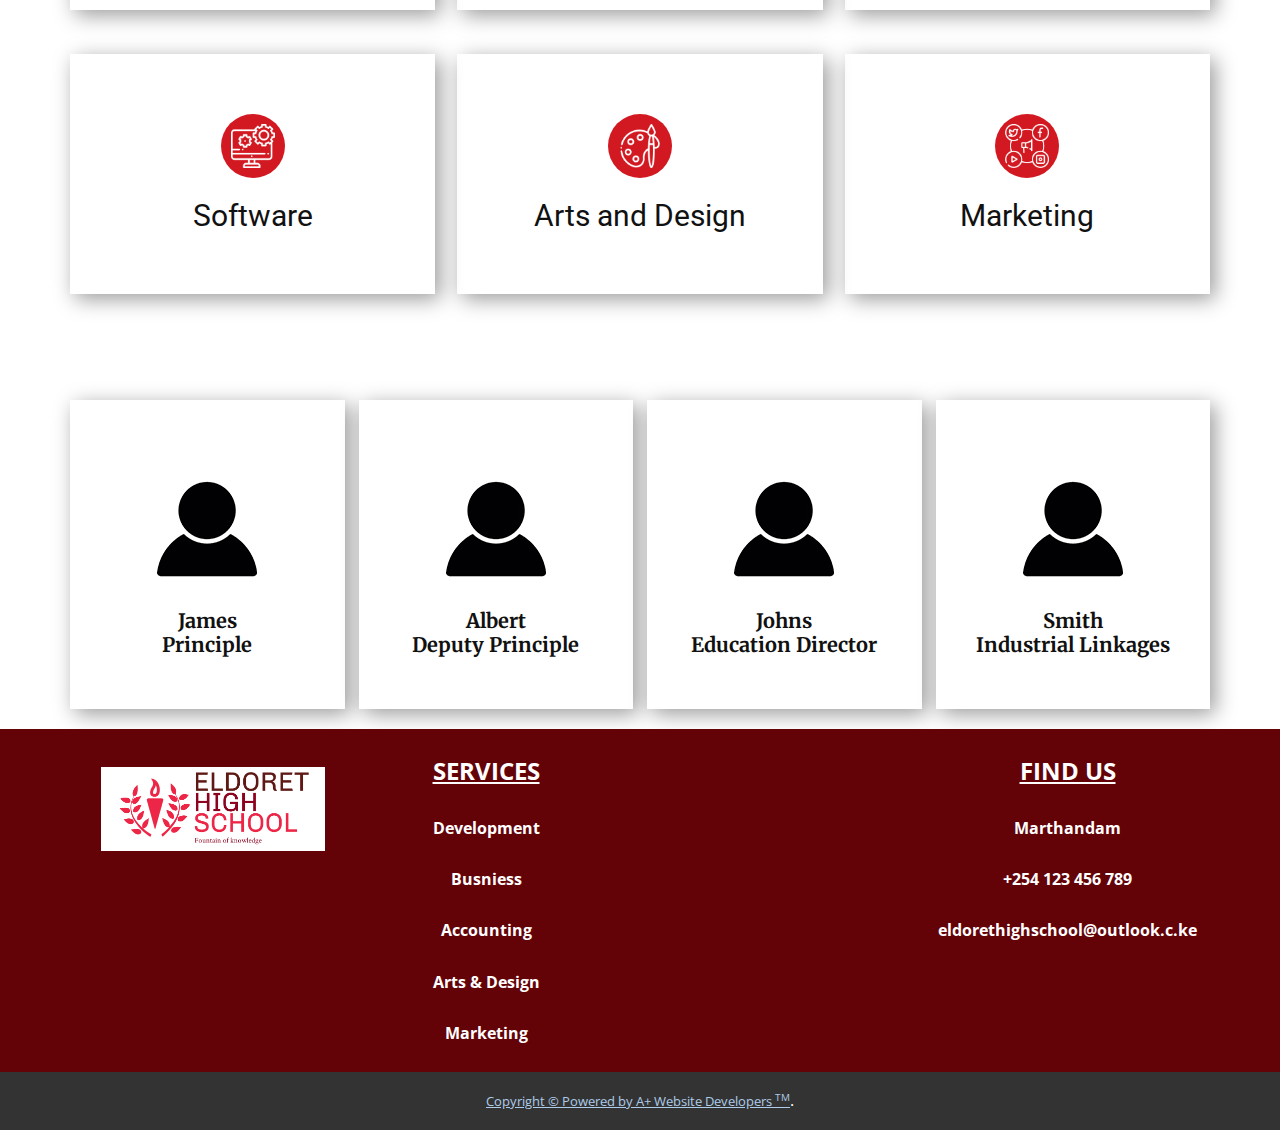
<file: Home.html>
<!DOCTYPE html>
<html style="font-size: 16px;" lang="en"><head>
    <meta name="viewport" content="width=device-width, initial-scale=1.0">
    <meta charset="utf-8">
    <meta name="keywords" content="Brothers Of the ThrottleMotorcycle club">
    <meta name="description" content="">
    <title>Home</title>
    <link rel="stylesheet" href="nicepage.css" media="screen">
<link rel="stylesheet" href="Home.css" media="screen">
    <script class="u-script" type="text/javascript" src="jquery.js" "="" defer=""></script>
    <script class="u-script" type="text/javascript" src="nicepage.js" "="" defer=""></script>
    <meta name="generator" content="Nicepage 4.15.8, nicepage.com">
    <link id="u-theme-google-font" rel="stylesheet" href="https://fonts.googleapis.com/css?family=Roboto:100,100i,300,300i,400,400i,500,500i,700,700i,900,900i|Open+Sans:300,300i,400,400i,500,500i,600,600i,700,700i,800,800i">
    <link id="u-page-google-font" rel="stylesheet" href="https://fonts.googleapis.com/css?family=Merriweather:300,300i,400,400i,700,700i,900,900i">
    
    
    
    
    
    
    
    <script type="application/ld+json">{
		"@context": "http://schema.org",
		"@type": "Organization",
		"name": "",
		"logo": "images/eldoret-high-school-logo.png",
		"sameAs": [
				"https://facebook.com/name",
				"https://twitter.com/name",
				"https://instagram.com/name"
		]
}</script>
    <meta name="theme-color" content="#478ac9">
    <meta name="twitter:site" content="@">
    <meta name="twitter:card" content="summary_large_image">
    <meta name="twitter:title" content="Home">
    <meta name="twitter:description" content="">
    <meta property="og:title" content="Home">
    <meta property="og:type" content="website">
  </head>
  <body class="u-body u-overlap u-xl-mode" data-lang="en"><header class="u-custom-color-4 u-header u-sticky u-sticky-17af u-header" id="sec-59f7" data-animation-name="" data-animation-duration="0" data-animation-delay="0" data-animation-direction=""><div class="u-clearfix u-sheet u-sheet-1">
        <a href="https://nicepage.com" class="u-image u-logo u-image-1" data-image-width="1776" data-image-height="666">
          <img src="images/eldoret-high-school-logo.png" class="u-logo-image u-logo-image-1" data-image-width="80">
        </a>
        <nav class="u-menu u-menu-one-level u-offcanvas u-menu-1">
          <div class="menu-collapse">
            <a class="u-button-style u-custom-text-color u-nav-link" href="#" style="padding: 9px 30px; font-size: calc(1em + 18px);">
              <svg class="u-svg-link" viewBox="0 0 24 24"><use xmlns:xlink="http://www.w3.org/1999/xlink" xlink:href="#svg-c39c"></use></svg>
              <svg class="u-svg-content" version="1.1" id="svg-c39c" viewBox="0 0 16 16" x="0px" y="0px" xmlns:xlink="http://www.w3.org/1999/xlink" xmlns="http://www.w3.org/2000/svg"><g><rect y="1" width="16" height="2"></rect><rect y="7" width="16" height="2"></rect><rect y="13" width="16" height="2"></rect>
</g></svg>
            </a>
          </div>
          <div class="u-custom-menu u-nav-container">
            <ul class="u-nav u-unstyled"><li class="u-nav-item"><a class="u-button-style u-nav-link u-text-body-alt-color" href="Home.html" style="padding: 10px 56px;">Home</a>
</li><li class="u-nav-item"><a class="u-button-style u-nav-link u-text-body-alt-color" href="About.html" style="padding: 10px 56px;">About</a>
</li><li class="u-nav-item"><a class="u-button-style u-nav-link u-text-body-alt-color" href="Blog.html" style="padding: 10px 56px;">Blog</a>
</li><li class="u-nav-item"><a class="u-button-style u-nav-link u-text-body-alt-color" href="Contacts.html" style="padding: 10px 56px;">Contacts</a>
</li></ul>
          </div>
          <div class="u-custom-menu u-nav-container-collapse">
            <div class="u-black u-container-style u-inner-container-layout u-opacity u-opacity-95 u-sidenav">
              <div class="u-inner-container-layout u-sidenav-overflow">
                <div class="u-menu-close"></div>
                <ul class="u-align-center u-nav u-popupmenu-items u-unstyled u-nav-2"><li class="u-nav-item"><a class="u-button-style u-nav-link" href="Home.html">Home</a>
</li><li class="u-nav-item"><a class="u-button-style u-nav-link" href="About.html">About</a>
</li><li class="u-nav-item"><a class="u-button-style u-nav-link" href="Blog.html">Blog</a>
</li><li class="u-nav-item"><a class="u-button-style u-nav-link" href="Contacts.html">Contacts</a>
</li></ul>
              </div>
            </div>
            <div class="u-black u-menu-overlay u-opacity u-opacity-70"></div>
          </div>
        </nav>
        <div class="u-social-icons u-spacing-10 u-social-icons-1">
          <a class="u-social-url" title="facebook" target="_blank" href="https://facebook.com/name"><span class="u-icon u-social-facebook u-social-icon u-icon-1"><svg class="u-svg-link" preserveAspectRatio="xMidYMin slice" viewBox="0 0 112 112" style=""><use xmlns:xlink="http://www.w3.org/1999/xlink" xlink:href="#svg-549e"></use></svg><svg class="u-svg-content" viewBox="0 0 112 112" x="0" y="0" id="svg-549e"><circle fill="currentColor" cx="56.1" cy="56.1" r="55"></circle><path fill="#FFFFFF" d="M73.5,31.6h-9.1c-1.4,0-3.6,0.8-3.6,3.9v8.5h12.6L72,58.3H60.8v40.8H43.9V58.3h-8V43.9h8v-9.2
c0-6.7,3.1-17,17-17h12.5v13.9H73.5z"></path></svg></span>
          </a>
          <a class="u-social-url" title="twitter" target="_blank" href="https://twitter.com/name"><span class="u-icon u-social-icon u-social-twitter u-icon-2"><svg class="u-svg-link" preserveAspectRatio="xMidYMin slice" viewBox="0 0 112 112" style=""><use xmlns:xlink="http://www.w3.org/1999/xlink" xlink:href="#svg-e1c3"></use></svg><svg class="u-svg-content" viewBox="0 0 112 112" x="0" y="0" id="svg-e1c3"><circle fill="currentColor" class="st0" cx="56.1" cy="56.1" r="55"></circle><path fill="#FFFFFF" d="M83.8,47.3c0,0.6,0,1.2,0,1.7c0,17.7-13.5,38.2-38.2,38.2C38,87.2,31,85,25,81.2c1,0.1,2.1,0.2,3.2,0.2
c6.3,0,12.1-2.1,16.7-5.7c-5.9-0.1-10.8-4-12.5-9.3c0.8,0.2,1.7,0.2,2.5,0.2c1.2,0,2.4-0.2,3.5-0.5c-6.1-1.2-10.8-6.7-10.8-13.1
c0-0.1,0-0.1,0-0.2c1.8,1,3.9,1.6,6.1,1.7c-3.6-2.4-6-6.5-6-11.2c0-2.5,0.7-4.8,1.8-6.7c6.6,8.1,16.5,13.5,27.6,14
c-0.2-1-0.3-2-0.3-3.1c0-7.4,6-13.4,13.4-13.4c3.9,0,7.3,1.6,9.8,4.2c3.1-0.6,5.9-1.7,8.5-3.3c-1,3.1-3.1,5.8-5.9,7.4
c2.7-0.3,5.3-1,7.7-2.1C88.7,43,86.4,45.4,83.8,47.3z"></path></svg></span>
          </a>
          <a class="u-social-url" title="instagram" target="_blank" href="https://instagram.com/name"><span class="u-icon u-social-icon u-social-instagram u-icon-3"><svg class="u-svg-link" preserveAspectRatio="xMidYMin slice" viewBox="0 0 112 112" style=""><use xmlns:xlink="http://www.w3.org/1999/xlink" xlink:href="#svg-9ff6"></use></svg><svg class="u-svg-content" viewBox="0 0 112 112" x="0" y="0" id="svg-9ff6"><circle fill="currentColor" cx="56.1" cy="56.1" r="55"></circle><path fill="#FFFFFF" d="M55.9,38.2c-9.9,0-17.9,8-17.9,17.9C38,66,46,74,55.9,74c9.9,0,17.9-8,17.9-17.9C73.8,46.2,65.8,38.2,55.9,38.2
z M55.9,66.4c-5.7,0-10.3-4.6-10.3-10.3c-0.1-5.7,4.6-10.3,10.3-10.3c5.7,0,10.3,4.6,10.3,10.3C66.2,61.8,61.6,66.4,55.9,66.4z"></path><path fill="#FFFFFF" d="M74.3,33.5c-2.3,0-4.2,1.9-4.2,4.2s1.9,4.2,4.2,4.2s4.2-1.9,4.2-4.2S76.6,33.5,74.3,33.5z"></path><path fill="#FFFFFF" d="M73.1,21.3H38.6c-9.7,0-17.5,7.9-17.5,17.5v34.5c0,9.7,7.9,17.6,17.5,17.6h34.5c9.7,0,17.5-7.9,17.5-17.5V38.8
C90.6,29.1,82.7,21.3,73.1,21.3z M83,73.3c0,5.5-4.5,9.9-9.9,9.9H38.6c-5.5,0-9.9-4.5-9.9-9.9V38.8c0-5.5,4.5-9.9,9.9-9.9h34.5
c5.5,0,9.9,4.5,9.9,9.9V73.3z"></path></svg></span>
          </a>
        </div>
      </div></header>
    <section class="skrollable u-clearfix u-grey-10 u-section-1" id="sec-0136">
      <div class="u-align-left u-clearfix u-sheet u-sheet-1"></div>
    </section>
    <section class="skrollable u-clearfix u-image u-parallax u-shading u-section-2" id="sec-806a" data-image-width="1800" data-image-height="1114">
      <div class="u-clearfix u-sheet u-sheet-1">
        <h2 class="u-align-center u-text u-text-default u-text-1">Expand your child's knowledge with us</h2>
      </div>
    </section>
    <section class="u-clearfix u-white u-section-3" id="sec-e0e0">
      <div class="u-clearfix u-sheet u-valign-middle u-sheet-1">
        <div class="u-clearfix u-expanded-width u-gutter-12 u-layout-wrap u-layout-wrap-1">
          <div class="u-layout">
            <div class="u-layout-row">
              <div class="u-container-style u-layout-cell u-size-15 u-layout-cell-1">
                <div class="u-border-2 u-border-grey-50 u-container-layout u-container-layout-1"><span class="u-custom-color-1 u-file-icon u-icon u-icon-circle u-icon-1"><img src="images/2997495.png" alt=""></span>
                  <h3 class="u-align-center u-text u-text-default u-text-1">Variety of Learning Programs</h3>
                  <div class="u-shape u-shape-svg u-text-custom-color-1 u-shape-1">
                    <svg class="u-svg-link" preserveAspectRatio="none" viewBox="0 0 160 40" style=""><use xmlns:xlink="http://www.w3.org/1999/xlink" xlink:href="#svg-448e"></use></svg>
                    <svg class="u-svg-content" viewBox="0 0 160 40" x="0px" y="0px" id="svg-448e"><path d="M60,20C60,9.1,69.1,0,80,0s20,9.1,20,20s-9.1,20-20,20S60,30.9,60,20z M0,20C0,9.1,9.1,0,20,0s20,9.1,20,20s-9.1,20-20,20
	S0,30.9,0,20z M120,20c0-10.9,9.1-20,20-20s20,9.1,20,20s-9.1,20-20,20S120,30.9,120,20z"></path></svg>
                  </div>
                </div>
              </div>
              <div class="u-align-center-lg u-align-center-md u-align-center-sm u-align-center-xs u-container-style u-layout-cell u-size-15 u-layout-cell-2">
                <div class="u-border-2 u-border-grey-50 u-container-layout u-container-layout-2"><span class="u-custom-color-1 u-file-icon u-icon u-icon-circle u-opacity u-opacity-80 u-text-white u-icon-2"><img src="images/1620735.png" alt=""></span>
                  <h3 class="u-text u-text-default u-text-2">Attractive Prices</h3>
                  <div class="u-shape u-shape-svg u-text-custom-color-1 u-shape-2">
                    <svg class="u-svg-link" preserveAspectRatio="none" viewBox="0 0 160 40" style=""><use xmlns:xlink="http://www.w3.org/1999/xlink" xlink:href="#svg-a5b6"></use></svg>
                    <svg class="u-svg-content" viewBox="0 0 160 40" x="0px" y="0px" id="svg-a5b6"><path d="M60,20C60,9.1,69.1,0,80,0s20,9.1,20,20s-9.1,20-20,20S60,30.9,60,20z M0,20C0,9.1,9.1,0,20,0s20,9.1,20,20s-9.1,20-20,20
	S0,30.9,0,20z M120,20c0-10.9,9.1-20,20-20s20,9.1,20,20s-9.1,20-20,20S120,30.9,120,20z"></path></svg>
                  </div>
                </div>
              </div>
              <div class="u-container-style u-layout-cell u-size-15 u-layout-cell-3">
                <div class="u-border-2 u-border-grey-50 u-container-layout u-valign-bottom-xs u-container-layout-3"><span class="u-custom-color-1 u-file-icon u-icon u-icon-circle u-icon-3"><img src="images/2413035.png" alt=""></span>
                  <h3 class="u-text u-text-default u-text-3">Events</h3>
                  <div class="u-shape u-shape-svg u-text-custom-color-1 u-shape-3">
                    <svg class="u-svg-link" preserveAspectRatio="none" viewBox="0 0 160 40" style=""><use xmlns:xlink="http://www.w3.org/1999/xlink" xlink:href="#svg-478c"></use></svg>
                    <svg class="u-svg-content" viewBox="0 0 160 40" x="0px" y="0px" id="svg-478c"><path d="M60,20C60,9.1,69.1,0,80,0s20,9.1,20,20s-9.1,20-20,20S60,30.9,60,20z M0,20C0,9.1,9.1,0,20,0s20,9.1,20,20s-9.1,20-20,20
	S0,30.9,0,20z M120,20c0-10.9,9.1-20,20-20s20,9.1,20,20s-9.1,20-20,20S120,30.9,120,20z"></path></svg>
                  </div>
                </div>
              </div>
              <div class="u-align-center-lg u-align-center-md u-align-center-sm u-align-center-xs u-container-style u-layout-cell u-size-15 u-layout-cell-4">
                <div class="u-border-2 u-border-grey-50 u-container-layout u-container-layout-4"><span class="u-custom-color-1 u-file-icon u-icon u-icon-circle u-text-white u-icon-4"><img src="images/991922.png" alt=""></span>
                  <h3 class="u-text u-text-default u-text-4">Skilled Teachers</h3>
                  <div class="u-shape u-shape-svg u-text-custom-color-1 u-shape-4">
                    <svg class="u-svg-link" preserveAspectRatio="none" viewBox="0 0 160 40" style=""><use xmlns:xlink="http://www.w3.org/1999/xlink" xlink:href="#svg-3de0"></use></svg>
                    <svg class="u-svg-content" viewBox="0 0 160 40" x="0px" y="0px" id="svg-3de0"><path d="M60,20C60,9.1,69.1,0,80,0s20,9.1,20,20s-9.1,20-20,20S60,30.9,60,20z M0,20C0,9.1,9.1,0,20,0s20,9.1,20,20s-9.1,20-20,20
	S0,30.9,0,20z M120,20c0-10.9,9.1-20,20-20s20,9.1,20,20s-9.1,20-20,20S120,30.9,120,20z"></path></svg>
                  </div>
                </div>
              </div>
            </div>
          </div>
        </div>
      </div>
    </section>
    <section class="u-clearfix u-custom-color-4 u-section-4" id="sec-bceb">
      <div class="u-clearfix u-expanded-width u-layout-wrap u-layout-wrap-1">
        <div class="u-layout">
          <div class="u-layout-row">
            <div class="u-container-style u-layout-cell u-size-30 u-layout-cell-1">
              <div class="u-container-layout u-container-layout-1">
                <p class="u-text u-text-1">
                  <span style="font-size: 1.5rem; font-weight: 700;">We Are The Top Learning Platform</span>
                  <br>Lorem ipsum dolor sit amet consectetur adipisicing elit. Distinctio dignissimos, harum cum vitae delectus voluptates fuga mollitia cumque obcaecati praesentium quas nostrum adipisci voluptate nobis! Vitae aperiam iusto corrupti sunt.Lorem ipsum dolor sit amet consectetur adipisicing elit. Distinctio dignissimos, harum cum vitae delectus voluptates fuga mollitia cumque obcaecati praesentium quas nostrum adipisci voluptate nobis! Vitae aperiam iusto corrupti sunt.
                </p>
              </div>
            </div>
            <div class="u-container-style u-layout-cell u-size-30 u-layout-cell-2">
              <div class="u-container-layout u-valign-middle-lg u-valign-middle-md u-valign-middle-sm u-valign-middle-xl u-valign-top-xs u-container-layout-2">
                <img class="u-image u-image-default u-preserve-proportions u-image-1" src="images/students2.jfif" alt="" data-image-width="254" data-image-height="180">
              </div>
            </div>
          </div>
        </div>
      </div>
    </section>
    <section class="u-clearfix u-white u-section-5" id="sec-a4b6">
      <div class="u-clearfix u-sheet u-sheet-1">
        <h3 class="u-text u-text-default u-text-1">Popular Category</h3>
        <div class="u-clearfix u-expanded-width u-gutter-22 u-layout-wrap u-layout-wrap-1">
          <div class="u-layout">
            <div class="u-layout-row">
              <div class="u-container-style u-layout-cell u-size-20 u-layout-cell-1">
                <div class="u-container-layout u-container-layout-1"><span class="u-custom-color-1 u-file-icon u-icon u-icon-circle u-icon-1"><img src="images/2299630.png" alt=""></span>
                  <h3 class="u-text u-text-default u-text-2">Development</h3>
                </div>
              </div>
              <div class="u-container-style u-layout-cell u-size-20 u-layout-cell-2">
                <div class="u-container-layout u-container-layout-2"><span class="u-custom-color-1 u-file-icon u-icon u-icon-circle u-icon-2"><img src="images/2761001.png" alt=""></span>
                  <h3 class="u-text u-text-default u-text-3">Business</h3>
                </div>
              </div>
              <div class="u-container-style u-layout-cell u-size-20 u-layout-cell-3">
                <div class="u-container-layout u-container-layout-3"><span class="u-custom-color-1 u-file-icon u-icon u-icon-circle u-icon-3"><img src="images/1024914.png" alt=""></span>
                  <h3 class="u-text u-text-default u-text-4">Accounting</h3>
                </div>
              </div>
            </div>
          </div>
        </div>
        <div class="u-clearfix u-expanded-width u-gutter-22 u-layout-wrap u-layout-wrap-2">
          <div class="u-layout">
            <div class="u-layout-row">
              <div class="u-container-style u-layout-cell u-size-20 u-layout-cell-4">
                <div class="u-container-layout u-container-layout-4"><span class="u-custom-color-1 u-file-icon u-icon u-icon-circle u-icon-4"><img src="images/1589642.png" alt=""></span>
                  <h3 class="u-text u-text-default u-text-5">Software</h3>
                </div>
              </div>
              <div class="u-container-style u-layout-cell u-size-20 u-layout-cell-5">
                <div class="u-container-layout u-container-layout-5"><span class="u-custom-color-1 u-file-icon u-icon u-icon-circle u-icon-5"><img src="images/1756784.png" alt=""></span>
                  <h3 class="u-text u-text-default u-text-6">Arts and Design</h3>
                </div>
              </div>
              <div class="u-container-style u-layout-cell u-size-20 u-layout-cell-6">
                <div class="u-container-layout u-container-layout-6"><span class="u-custom-color-1 u-file-icon u-icon u-icon-circle u-icon-6"><img src="images/1968641.png" alt=""></span>
                  <h3 class="u-text u-text-default u-text-7">Marketing</h3>
                </div>
              </div>
            </div>
          </div>
        </div>
      </div>
    </section>
    <section class="skrollable u-clearfix u-image u-parallax u-shading u-section-6" id="sec-45f0" data-image-width="1280" data-image-height="1183">
      <div class="u-clearfix u-sheet u-valign-middle-lg u-valign-middle-xl u-sheet-1">
        <h3 class="u-text u-text-default u-text-1">Management Team</h3>
        <div class="u-clearfix u-expanded-width u-gutter-14 u-layout-wrap u-layout-wrap-1">
          <div class="u-layout">
            <div class="u-layout-row">
              <div class="u-align-center u-container-style u-layout-cell u-size-15 u-size-30-md u-white u-layout-cell-1">
                <div class="u-container-layout u-container-layout-1">
                  <img class="u-image u-image-default u-preserve-proportions u-image-1" src="images/c2.jpg" alt="" data-image-width="100" data-image-height="100">
                  <h4 class="u-text u-text-body-color u-text-default u-text-2">James<br>Principle 
                  </h4>
                </div>
              </div>
              <div class="u-align-center u-container-style u-layout-cell u-size-15 u-size-30-md u-white u-layout-cell-2">
                <div class="u-container-layout u-container-layout-2">
                  <img class="u-image u-image-default u-preserve-proportions u-image-2" src="images/c2.jpg" alt="" data-image-width="100" data-image-height="100">
                  <h4 class="u-text u-text-body-color u-text-default u-text-3">Albert<br>Deputy Principle 
                  </h4>
                </div>
              </div>
              <div class="u-align-center u-container-style u-layout-cell u-size-15 u-size-30-md u-white u-layout-cell-3">
                <div class="u-container-layout u-container-layout-3">
                  <img class="u-image u-image-default u-preserve-proportions u-image-3" src="images/c2.jpg" alt="" data-image-width="100" data-image-height="100">
                  <h4 class="u-text u-text-body-color u-text-default u-text-4">Johns <br>Education Director
                  </h4>
                </div>
              </div>
              <div class="u-align-center u-container-style u-layout-cell u-shape-rectangle u-size-15 u-size-30-md u-white u-layout-cell-4">
                <div class="u-container-layout u-container-layout-4">
                  <img class="u-image u-image-default u-preserve-proportions u-image-4" src="images/c2.jpg" alt="" data-image-width="100" data-image-height="100">
                  <h4 class="u-text u-text-body-color u-text-default u-text-5">Smith<br>Industrial Linkages 
                  </h4>
                </div>
              </div>
            </div>
          </div>
        </div>
      </div>
    </section>
    <style class="u-overlap-style">.u-overlap:not(.u-sticky-scroll) .u-header {
background-color: #630308 !important
}</style>
    
    
    <footer class="u-clearfix u-custom-color-4 u-footer u-footer" id="sec-d5ab"><div class="u-clearfix u-sheet u-sheet-1">
        <div class="u-clearfix u-expanded-width u-layout-wrap u-layout-wrap-1">
          <div class="u-layout">
            <div class="u-layout-row">
              <div class="u-container-style u-layout-cell u-size-15 u-layout-cell-1">
                <div class="u-container-layout u-valign-top-lg u-valign-top-md u-valign-top-xl u-container-layout-1">
                  <a href="https://nicepage.com" class="u-image u-logo u-image-1" data-image-width="1776" data-image-height="666">
                    <img src="images/eldoret-high-school-logo.png" class="u-logo-image u-logo-image-1" data-image-width="80">
                  </a>
                </div>
              </div>
              <div class="u-align-center u-container-style u-layout-cell u-size-15 u-layout-cell-2">
                <div class="u-container-layout u-container-layout-2">
                  <p class="u-text u-text-body-alt-color u-text-1">
                    <span style="font-weight: 700; text-decoration: underline !important; font-size: 1.5rem;">SERVICES</span>
                    <br>
                    <br><i></i>
                    <span style="font-weight: 700;">Development<br>
                      <br><i></i>Busniess<br>
                      <br><i></i>Accounting<br>
                      <br><i></i>Arts &amp; Design<br>
                      <br><i></i>Marketing
                    </span>
                  </p>
                </div>
              </div>
              <div class="u-align-center u-container-style u-layout-cell u-size-15 u-layout-cell-3">
                <div class="u-container-layout u-container-layout-3">
                  <p class="u-text u-text-body-alt-color u-text-default u-text-2" data-animation-name="customAnimationIn" data-animation-duration="2500">
                    <span style="font-size: 1.5rem; font-weight: 700; text-decoration: underline !important;">QUICK LINKS</span>
                    <br>
                    <br><i></i>
                    <span style="font-weight: 700;">Home<br>
                      <br><i></i>About Us<br>
                      <br><i></i>Blog<br>
                      <br><i></i>Contact Us
                    </span>
                  </p>
                </div>
              </div>
              <div class="u-align-center u-container-style u-layout-cell u-size-15 u-layout-cell-4">
                <div class="u-container-layout u-valign-top u-container-layout-4">
                  <p class="u-text u-text-body-alt-color u-text-default u-text-3">
                    <span style="font-weight: 700; font-size: 1.5rem; text-decoration: underline !important;">FIND US</span>
                    <br>
                    <br><i></i>
                    <span style="font-weight: 700;">Marthandam<br>
                      <br><i></i>+254 123 456 789<br>
                      <br><i></i>eldorethighschool@outlook.c.ke
                    </span>
                  </p>
                </div>
              </div>
            </div>
          </div>
        </div>
      </div></footer>
    <section class="u-backlink u-clearfix u-grey-80">
      <a class="u-link" href="" target="_blank">
        <span>Copyright © Powered by A+ Website Developers <sup>TM</sup></span>
      </a>.
    </section>
  
</body></html>
</file>
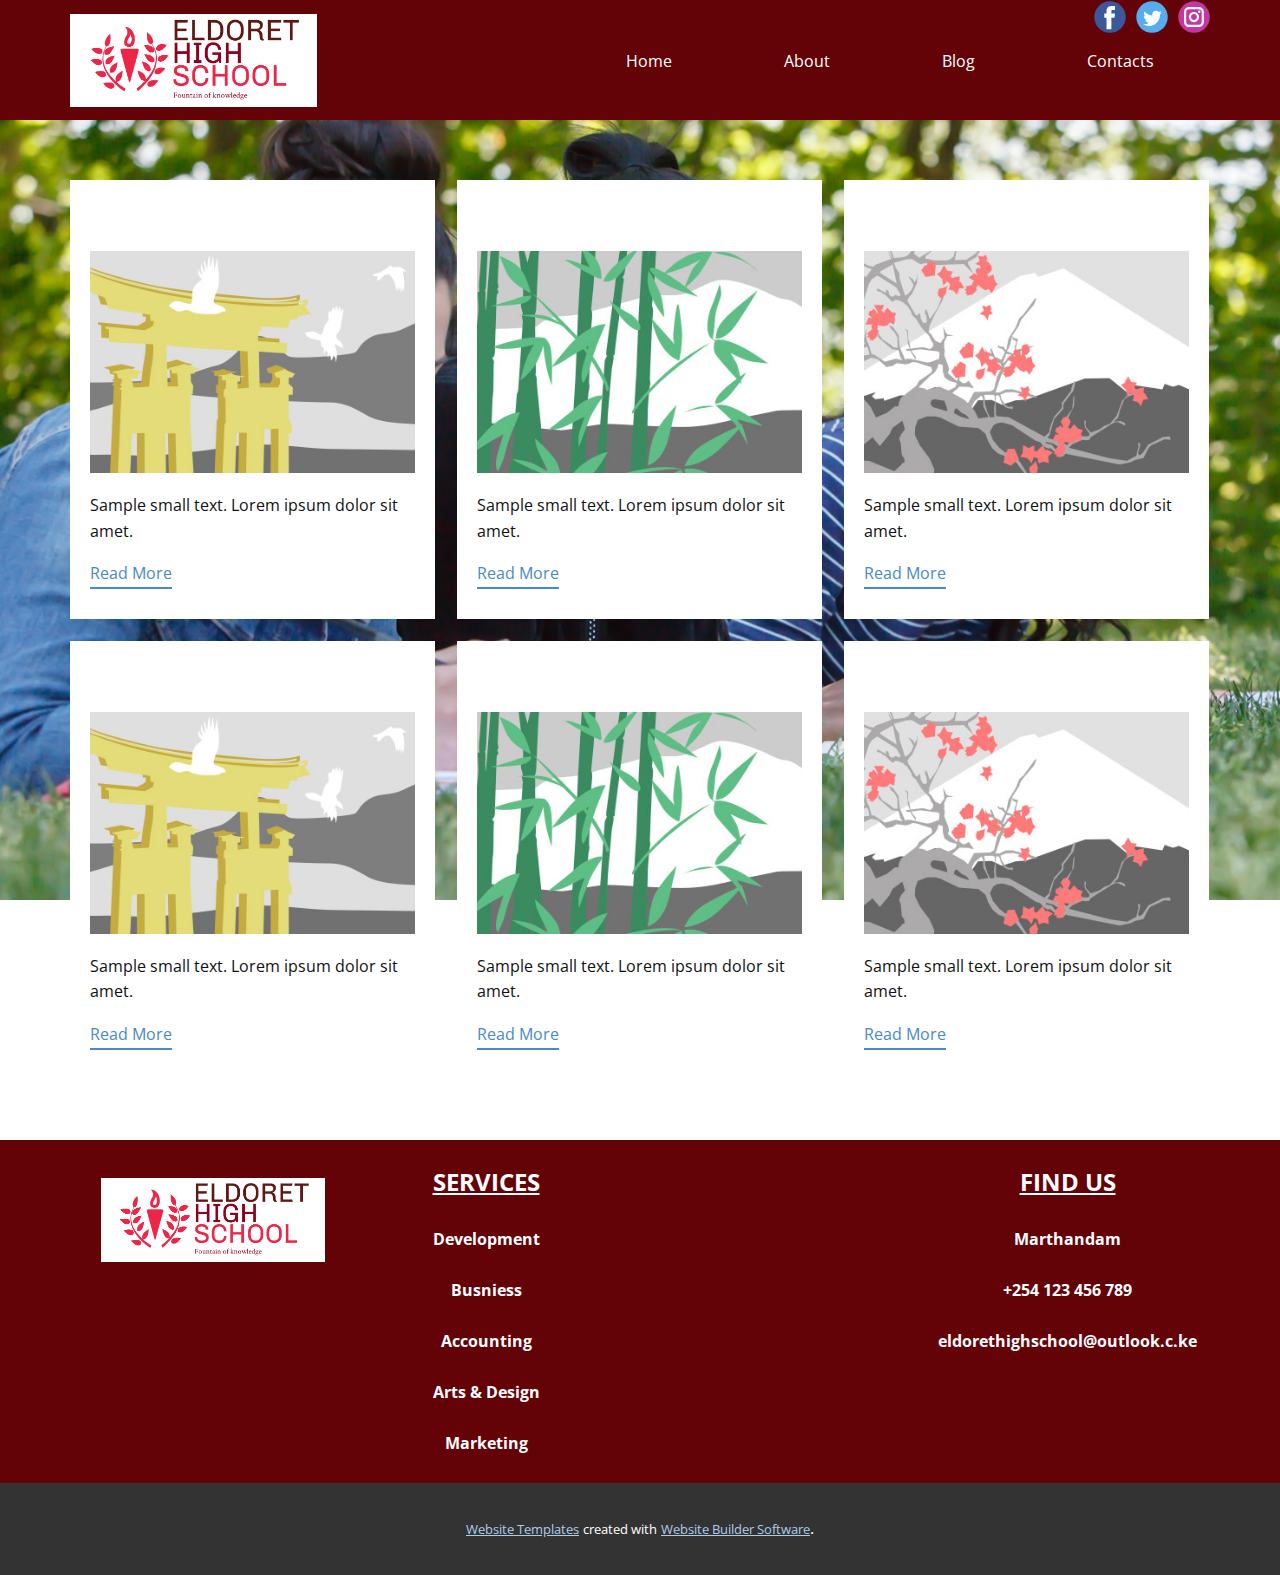
<file: blog/blog.html>
<html style="font-size: 16px;" lang="en"><head>
    <meta name="viewport" content="width=device-width, initial-scale=1.0">
    <meta charset="utf-8">
    <meta name="keywords" content="">
    <meta name="description" content="">
    <title>Blog Template</title>
    <link rel="stylesheet" href="../nicepage.css" media="screen">
<link rel="stylesheet" href="../Blog-Template.css" media="screen">
    <script class="u-script" type="text/javascript" src="../jquery.js" "="" defer=""></script>
    <script class="u-script" type="text/javascript" src="../nicepage.js" "="" defer=""></script>
    <meta name="generator" content="Nicepage 4.15.8, nicepage.com">
    <link id="u-theme-google-font" rel="stylesheet" href="https://fonts.googleapis.com/css?family=Roboto:100,100i,300,300i,400,400i,500,500i,700,700i,900,900i|Open+Sans:300,300i,400,400i,500,500i,600,600i,700,700i,800,800i">
    <link id="u-page-google-font" rel="stylesheet" href="https://fonts.googleapis.com/css?family=Merriweather:300,300i,400,400i,700,700i,900,900i">
    
    
    <script type="application/ld+json">{
		"@context": "http://schema.org",
		"@type": "Organization",
		"name": "",
		"logo": "images/eldoret-high-school-logo.png",
		"sameAs": [
				"https://facebook.com/name",
				"https://twitter.com/name",
				"https://instagram.com/name"
		]
}</script>
    <meta name="theme-color" content="#478ac9">
    <meta name="twitter:site" content="@">
    <meta name="twitter:card" content="summary_large_image">
    <meta name="twitter:title" content="Blog Template">
    <meta name="twitter:description" content="">
  </head>
  <body class="u-body u-xl-mode" data-lang="en"><header class="u-custom-color-4 u-header u-sticky u-sticky-17af u-header" id="sec-59f7" data-animation-name="" data-animation-duration="0" data-animation-delay="0" data-animation-direction=""><div class="u-clearfix u-sheet u-sheet-1">
        <a href="https://nicepage.com" class="u-image u-logo u-image-1" data-image-width="1776" data-image-height="666">
          <img src="../images/eldoret-high-school-logo.png" class="u-logo-image u-logo-image-1" data-image-width="80">
        </a>
        <nav class="u-menu u-menu-one-level u-offcanvas u-menu-1">
          <div class="menu-collapse">
            <a class="u-button-style u-custom-text-color u-nav-link" href="#" style="padding: 9px 30px; font-size: calc(1em + 18px);">
              <svg class="u-svg-link" viewBox="0 0 24 24"><use xmlns:xlink="http://www.w3.org/1999/xlink" xlink:href="#svg-c39c"></use></svg>
              <svg class="u-svg-content" version="1.1" id="svg-c39c" viewBox="0 0 16 16" x="0px" y="0px" xmlns:xlink="http://www.w3.org/1999/xlink" xmlns="http://www.w3.org/2000/svg"><g><rect y="1" width="16" height="2"></rect><rect y="7" width="16" height="2"></rect><rect y="13" width="16" height="2"></rect>
</g></svg>
            </a>
          </div>
          <div class="u-custom-menu u-nav-container">
            <ul class="u-nav u-unstyled"><li class="u-nav-item"><a class="u-button-style u-nav-link u-text-body-alt-color" href="../Home.html" style="padding: 10px 56px;">Home</a>
</li><li class="u-nav-item"><a class="u-button-style u-nav-link u-text-body-alt-color" href="../About.html" style="padding: 10px 56px;">About</a>
</li><li class="u-nav-item"><a class="u-button-style u-nav-link u-text-body-alt-color" href="../Blog.html" style="padding: 10px 56px;">Blog</a>
</li><li class="u-nav-item"><a class="u-button-style u-nav-link u-text-body-alt-color" href="../Contacts.html" style="padding: 10px 56px;">Contacts</a>
</li></ul>
          </div>
          <div class="u-custom-menu u-nav-container-collapse">
            <div class="u-black u-container-style u-inner-container-layout u-opacity u-opacity-95 u-sidenav">
              <div class="u-inner-container-layout u-sidenav-overflow">
                <div class="u-menu-close"></div>
                <ul class="u-align-center u-nav u-popupmenu-items u-unstyled u-nav-2"><li class="u-nav-item"><a class="u-button-style u-nav-link" href="../Home.html">Home</a>
</li><li class="u-nav-item"><a class="u-button-style u-nav-link" href="../About.html">About</a>
</li><li class="u-nav-item"><a class="u-button-style u-nav-link" href="../Blog.html">Blog</a>
</li><li class="u-nav-item"><a class="u-button-style u-nav-link" href="../Contacts.html">Contacts</a>
</li></ul>
              </div>
            </div>
            <div class="u-black u-menu-overlay u-opacity u-opacity-70"></div>
          </div>
        </nav>
        <div class="u-social-icons u-spacing-10 u-social-icons-1">
          <a class="u-social-url" title="facebook" target="_blank" href="https://facebook.com/name"><span class="u-icon u-social-facebook u-social-icon u-icon-1"><svg class="u-svg-link" preserveAspectRatio="xMidYMin slice" viewBox="0 0 112 112" style=""><use xmlns:xlink="http://www.w3.org/1999/xlink" xlink:href="#svg-549e"></use></svg><svg class="u-svg-content" viewBox="0 0 112 112" x="0" y="0" id="svg-549e"><circle fill="currentColor" cx="56.1" cy="56.1" r="55"></circle><path fill="#FFFFFF" d="M73.5,31.6h-9.1c-1.4,0-3.6,0.8-3.6,3.9v8.5h12.6L72,58.3H60.8v40.8H43.9V58.3h-8V43.9h8v-9.2
c0-6.7,3.1-17,17-17h12.5v13.9H73.5z"></path></svg></span>
          </a>
          <a class="u-social-url" title="twitter" target="_blank" href="https://twitter.com/name"><span class="u-icon u-social-icon u-social-twitter u-icon-2"><svg class="u-svg-link" preserveAspectRatio="xMidYMin slice" viewBox="0 0 112 112" style=""><use xmlns:xlink="http://www.w3.org/1999/xlink" xlink:href="#svg-e1c3"></use></svg><svg class="u-svg-content" viewBox="0 0 112 112" x="0" y="0" id="svg-e1c3"><circle fill="currentColor" class="st0" cx="56.1" cy="56.1" r="55"></circle><path fill="#FFFFFF" d="M83.8,47.3c0,0.6,0,1.2,0,1.7c0,17.7-13.5,38.2-38.2,38.2C38,87.2,31,85,25,81.2c1,0.1,2.1,0.2,3.2,0.2
c6.3,0,12.1-2.1,16.7-5.7c-5.9-0.1-10.8-4-12.5-9.3c0.8,0.2,1.7,0.2,2.5,0.2c1.2,0,2.4-0.2,3.5-0.5c-6.1-1.2-10.8-6.7-10.8-13.1
c0-0.1,0-0.1,0-0.2c1.8,1,3.9,1.6,6.1,1.7c-3.6-2.4-6-6.5-6-11.2c0-2.5,0.7-4.8,1.8-6.7c6.6,8.1,16.5,13.5,27.6,14
c-0.2-1-0.3-2-0.3-3.1c0-7.4,6-13.4,13.4-13.4c3.9,0,7.3,1.6,9.8,4.2c3.1-0.6,5.9-1.7,8.5-3.3c-1,3.1-3.1,5.8-5.9,7.4
c2.7-0.3,5.3-1,7.7-2.1C88.7,43,86.4,45.4,83.8,47.3z"></path></svg></span>
          </a>
          <a class="u-social-url" title="instagram" target="_blank" href="https://instagram.com/name"><span class="u-icon u-social-icon u-social-instagram u-icon-3"><svg class="u-svg-link" preserveAspectRatio="xMidYMin slice" viewBox="0 0 112 112" style=""><use xmlns:xlink="http://www.w3.org/1999/xlink" xlink:href="#svg-9ff6"></use></svg><svg class="u-svg-content" viewBox="0 0 112 112" x="0" y="0" id="svg-9ff6"><circle fill="currentColor" cx="56.1" cy="56.1" r="55"></circle><path fill="#FFFFFF" d="M55.9,38.2c-9.9,0-17.9,8-17.9,17.9C38,66,46,74,55.9,74c9.9,0,17.9-8,17.9-17.9C73.8,46.2,65.8,38.2,55.9,38.2
z M55.9,66.4c-5.7,0-10.3-4.6-10.3-10.3c-0.1-5.7,4.6-10.3,10.3-10.3c5.7,0,10.3,4.6,10.3,10.3C66.2,61.8,61.6,66.4,55.9,66.4z"></path><path fill="#FFFFFF" d="M74.3,33.5c-2.3,0-4.2,1.9-4.2,4.2s1.9,4.2,4.2,4.2s4.2-1.9,4.2-4.2S76.6,33.5,74.3,33.5z"></path><path fill="#FFFFFF" d="M73.1,21.3H38.6c-9.7,0-17.5,7.9-17.5,17.5v34.5c0,9.7,7.9,17.6,17.5,17.6h34.5c9.7,0,17.5-7.9,17.5-17.5V38.8
C90.6,29.1,82.7,21.3,73.1,21.3z M83,73.3c0,5.5-4.5,9.9-9.9,9.9H38.6c-5.5,0-9.9-4.5-9.9-9.9V38.8c0-5.5,4.5-9.9,9.9-9.9h34.5
c5.5,0,9.9,4.5,9.9,9.9V73.3z"></path></svg></span>
          </a>
        </div>
      </div></header>
    <section class="u-clearfix u-section-1" id="sec-4457">
      <div class="u-clearfix u-sheet u-valign-middle u-sheet-1"><!--blog--><!--blog_options_json--><!--{"type":"Recent","source":"","tags":"","count":""}--><!--/blog_options_json-->
        <div class="u-blog u-expanded-width u-repeater u-repeater-1"><!--blog_post-->
          <div class="u-blog-post u-container-style u-repeater-item u-white u-repeater-item-1">
            <div class="u-container-layout u-similar-container u-valign-top u-container-layout-1"><!--blog_post_header-->
              <h4 class="u-blog-control u-text u-text-1">
                <a class="u-post-header-link" href="../blog/post-5.html">Post 6 Headline</a>
              </h4><!--/blog_post_header--><!--blog_post_image-->
              <a class="u-post-header-link" href="../blog/post-5.html"><img alt="" class="u-blog-control u-expanded-width u-image u-image-default u-image-1" src="[data-uri]"></a><!--/blog_post_image--><!--blog_post_content-->
              <div class="u-blog-control u-post-content u-text u-text-2 fr-view">Sample small text. Lorem ipsum dolor sit amet.</div><!--/blog_post_content--><!--blog_post_readmore-->
              <a href="../blog/post-5.html" class="u-blog-control u-border-2 u-border-palette-1-base u-btn u-btn-rectangle u-button-style u-none u-btn-1"><!--blog_post_readmore_content--><!--options_json--><!--{"content":"","defaultValue":"Read More"}--><!--/options_json-->Read More<!--/blog_post_readmore_content--></a><!--/blog_post_readmore-->
            </div>
          </div><div class="u-blog-post u-container-style u-repeater-item u-video-cover u-white">
            <div class="u-container-layout u-similar-container u-valign-top u-container-layout-2"><!--blog_post_header-->
              <h4 class="u-blog-control u-text u-text-3">
                <a class="u-post-header-link" href="../blog/post-4.html">Post 5 Headline</a>
              </h4><!--/blog_post_header--><!--blog_post_image-->
              <a class="u-post-header-link" href="../blog/post-4.html"><img alt="" class="u-blog-control u-expanded-width u-image u-image-default u-image-2" src="[data-uri]"></a><!--/blog_post_image--><!--blog_post_content-->
              <div class="u-blog-control u-post-content u-text u-text-4 fr-view">Sample small text. Lorem ipsum dolor sit amet.</div><!--/blog_post_content--><!--blog_post_readmore-->
              <a href="../blog/post-4.html" class="u-blog-control u-border-2 u-border-palette-1-base u-btn u-btn-rectangle u-button-style u-none u-btn-2"><!--blog_post_readmore_content--><!--options_json--><!--{"content":"","defaultValue":"Read More"}--><!--/options_json-->Read More<!--/blog_post_readmore_content--></a><!--/blog_post_readmore-->
            </div>
          </div><div class="u-blog-post u-container-style u-repeater-item u-video-cover u-white">
            <div class="u-container-layout u-similar-container u-valign-top u-container-layout-3"><!--blog_post_header-->
              <h4 class="u-blog-control u-text u-text-5">
                <a class="u-post-header-link" href="../blog/post-3.html">Post 4 Headline</a>
              </h4><!--/blog_post_header--><!--blog_post_image-->
              <a class="u-post-header-link" href="../blog/post-3.html"><img alt="" class="u-blog-control u-expanded-width u-image u-image-default u-image-3" src="[data-uri]"></a><!--/blog_post_image--><!--blog_post_content-->
              <div class="u-blog-control u-post-content u-text u-text-6 fr-view">Sample small text. Lorem ipsum dolor sit amet.</div><!--/blog_post_content--><!--blog_post_readmore-->
              <a href="../blog/post-3.html" class="u-blog-control u-border-2 u-border-palette-1-base u-btn u-btn-rectangle u-button-style u-none u-btn-3"><!--blog_post_readmore_content--><!--options_json--><!--{"content":"","defaultValue":"Read More"}--><!--/options_json-->Read More<!--/blog_post_readmore_content--></a><!--/blog_post_readmore-->
            </div>
          </div><div class="u-blog-post u-container-style u-repeater-item u-white u-repeater-item-1">
            <div class="u-container-layout u-similar-container u-valign-top u-container-layout-1"><!--blog_post_header-->
              <h4 class="u-blog-control u-text u-text-1">
                <a class="u-post-header-link" href="../blog/post-2.html">Post 3 Headline</a>
              </h4><!--/blog_post_header--><!--blog_post_image-->
              <a class="u-post-header-link" href="../blog/post-2.html"><img alt="" class="u-blog-control u-expanded-width u-image u-image-default u-image-1" src="[data-uri]"></a><!--/blog_post_image--><!--blog_post_content-->
              <div class="u-blog-control u-post-content u-text u-text-2 fr-view">Sample small text. Lorem ipsum dolor sit amet.</div><!--/blog_post_content--><!--blog_post_readmore-->
              <a href="../blog/post-2.html" class="u-blog-control u-border-2 u-border-palette-1-base u-btn u-btn-rectangle u-button-style u-none u-btn-1"><!--blog_post_readmore_content--><!--options_json--><!--{"content":"","defaultValue":"Read More"}--><!--/options_json-->Read More<!--/blog_post_readmore_content--></a><!--/blog_post_readmore-->
            </div>
          </div><div class="u-blog-post u-container-style u-repeater-item u-video-cover u-white">
            <div class="u-container-layout u-similar-container u-valign-top u-container-layout-2"><!--blog_post_header-->
              <h4 class="u-blog-control u-text u-text-3">
                <a class="u-post-header-link" href="../blog/post-1.html">Post 2 Headline</a>
              </h4><!--/blog_post_header--><!--blog_post_image-->
              <a class="u-post-header-link" href="../blog/post-1.html"><img alt="" class="u-blog-control u-expanded-width u-image u-image-default u-image-2" src="[data-uri]"></a><!--/blog_post_image--><!--blog_post_content-->
              <div class="u-blog-control u-post-content u-text u-text-4 fr-view">Sample small text. Lorem ipsum dolor sit amet.</div><!--/blog_post_content--><!--blog_post_readmore-->
              <a href="../blog/post-1.html" class="u-blog-control u-border-2 u-border-palette-1-base u-btn u-btn-rectangle u-button-style u-none u-btn-2"><!--blog_post_readmore_content--><!--options_json--><!--{"content":"","defaultValue":"Read More"}--><!--/options_json-->Read More<!--/blog_post_readmore_content--></a><!--/blog_post_readmore-->
            </div>
          </div><div class="u-blog-post u-container-style u-repeater-item u-video-cover u-white">
            <div class="u-container-layout u-similar-container u-valign-top u-container-layout-3"><!--blog_post_header-->
              <h4 class="u-blog-control u-text u-text-5">
                <a class="u-post-header-link" href="../blog/post.html">Post 1 Headline</a>
              </h4><!--/blog_post_header--><!--blog_post_image-->
              <a class="u-post-header-link" href="../blog/post.html"><img alt="" class="u-blog-control u-expanded-width u-image u-image-default u-image-3" src="[data-uri]"></a><!--/blog_post_image--><!--blog_post_content-->
              <div class="u-blog-control u-post-content u-text u-text-6 fr-view">Sample small text. Lorem ipsum dolor sit amet.</div><!--/blog_post_content--><!--blog_post_readmore-->
              <a href="../blog/post.html" class="u-blog-control u-border-2 u-border-palette-1-base u-btn u-btn-rectangle u-button-style u-none u-btn-3"><!--blog_post_readmore_content--><!--options_json--><!--{"content":"","defaultValue":"Read More"}--><!--/options_json-->Read More<!--/blog_post_readmore_content--></a><!--/blog_post_readmore-->
            </div>
          </div><!--/blog_post--><!--blog_post-->
          <!--/blog_post--><!--blog_post-->
          <!--/blog_post-->
        </div><!--/blog-->
      </div>
    </section>
    
    
    <footer class="u-clearfix u-custom-color-4 u-footer u-footer" id="sec-d5ab"><div class="u-clearfix u-sheet u-sheet-1">
        <div class="u-clearfix u-expanded-width u-layout-wrap u-layout-wrap-1">
          <div class="u-layout">
            <div class="u-layout-row">
              <div class="u-container-style u-layout-cell u-size-15 u-layout-cell-1">
                <div class="u-container-layout u-valign-top-lg u-valign-top-md u-valign-top-xl u-container-layout-1">
                  <a href="https://nicepage.com" class="u-image u-logo u-image-1" data-image-width="1776" data-image-height="666">
                    <img src="../images/eldoret-high-school-logo.png" class="u-logo-image u-logo-image-1" data-image-width="80">
                  </a>
                </div>
              </div>
              <div class="u-align-center u-container-style u-layout-cell u-size-15 u-layout-cell-2">
                <div class="u-container-layout u-container-layout-2">
                  <p class="u-text u-text-body-alt-color u-text-1">
                    <span style="font-weight: 700; text-decoration: underline !important; font-size: 1.5rem;">SERVICES</span>
                    <br>
                    <br><i></i>
                    <span style="font-weight: 700;">Development<br>
                      <br><i></i>Busniess<br>
                      <br><i></i>Accounting<br>
                      <br><i></i>Arts &amp; Design<br>
                      <br><i></i>Marketing
                    </span>
                  </p>
                </div>
              </div>
              <div class="u-align-center u-container-style u-layout-cell u-size-15 u-layout-cell-3">
                <div class="u-container-layout u-container-layout-3">
                  <p class="u-text u-text-body-alt-color u-text-default u-text-2" data-animation-name="customAnimationIn" data-animation-duration="2500">
                    <span style="font-size: 1.5rem; font-weight: 700; text-decoration: underline !important;">QUICK LINKS</span>
                    <br>
                    <br><i></i>
                    <span style="font-weight: 700;">Home<br>
                      <br><i></i>About Us<br>
                      <br><i></i>Blog<br>
                      <br><i></i>Contact Us
                    </span>
                  </p>
                </div>
              </div>
              <div class="u-align-center u-container-style u-layout-cell u-size-15 u-layout-cell-4">
                <div class="u-container-layout u-valign-top u-container-layout-4">
                  <p class="u-text u-text-body-alt-color u-text-default u-text-3">
                    <span style="font-weight: 700; font-size: 1.5rem; text-decoration: underline !important;">FIND US</span>
                    <br>
                    <br><i></i>
                    <span style="font-weight: 700;">Marthandam<br>
                      <br><i></i>+254 123 456 789<br>
                      <br><i></i>eldorethighschool@outlook.c.ke
                    </span>
                  </p>
                </div>
              </div>
            </div>
          </div>
        </div>
      </div></footer>
    <section class="u-backlink u-clearfix u-grey-80">
      <a class="u-link" href="https://nicepage.com/website-templates" target="_blank">
        <span>Website Templates</span>
      </a>
      <p class="u-text">
        <span>created with</span>
      </p>
      <a class="u-link" href="" target="_blank">
        <span>Website Builder Software</span>
      </a>. 
    </section>
  
</body></html>
</file>
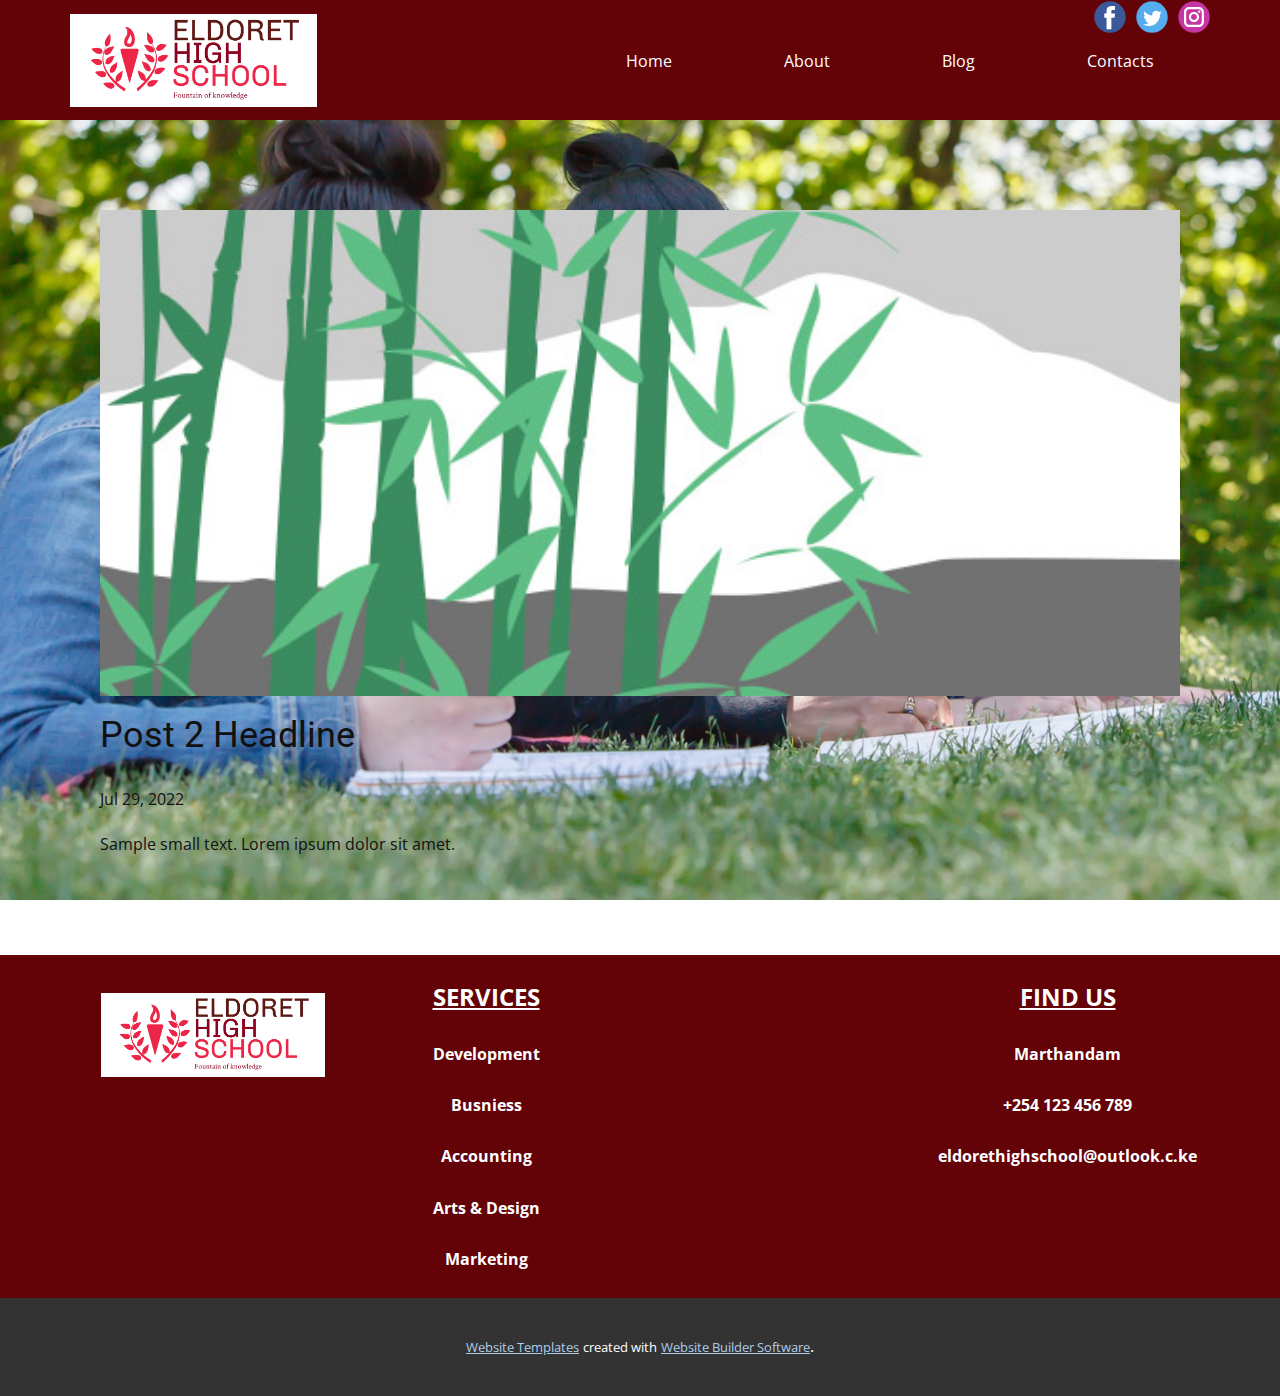
<file: blog/post-1.html>
<!doctype html>
<html style="font-size: 16px;" lang="en"><head>
    <meta name="viewport" content="width=device-width, initial-scale=1.0">
    <meta charset="utf-8">
    <meta name="keywords" content="Post 1 Headline">
    <meta name="description" content="">
    <title>Post 2 Headline</title>
    <link rel="stylesheet" href="../nicepage.css" media="screen">
<link rel="stylesheet" href="../Post-Template.css" media="screen">
    <script class="u-script" type="text/javascript" src="../jquery.js" "="" defer=""></script>
    <script class="u-script" type="text/javascript" src="../nicepage.js" "="" defer=""></script>
    <meta name="generator" content="Nicepage 4.15.8, nicepage.com">
    <link id="u-theme-google-font" rel="stylesheet" href="https://fonts.googleapis.com/css?family=Roboto:100,100i,300,300i,400,400i,500,500i,700,700i,900,900i|Open+Sans:300,300i,400,400i,500,500i,600,600i,700,700i,800,800i">
    
    
    <script type="application/ld+json">{
		"@context": "http://schema.org",
		"@type": "Organization",
		"name": "",
		"logo": "images/eldoret-high-school-logo.png",
		"sameAs": [
				"https://facebook.com/name",
				"https://twitter.com/name",
				"https://instagram.com/name"
		]
}</script>
    <meta name="theme-color" content="#478ac9">
    <meta name="twitter:site" content="@">
    <meta name="twitter:card" content="summary_large_image">
    <meta name="twitter:title" content="Post Template">
    <meta name="twitter:description" content="">
  </head>
  <body class="u-body u-xl-mode" data-lang="en"><header class="u-custom-color-4 u-header u-sticky u-sticky-17af u-header" id="sec-59f7" data-animation-name="" data-animation-duration="0" data-animation-delay="0" data-animation-direction=""><div class="u-clearfix u-sheet u-sheet-1">
        <a href="https://nicepage.com" class="u-image u-logo u-image-1" data-image-width="1776" data-image-height="666">
          <img src="../images/eldoret-high-school-logo.png" class="u-logo-image u-logo-image-1" data-image-width="80">
        </a>
        <nav class="u-menu u-menu-one-level u-offcanvas u-menu-1">
          <div class="menu-collapse">
            <a class="u-button-style u-custom-text-color u-nav-link" href="#" style="padding: 9px 30px; font-size: calc(1em + 18px);">
              <svg class="u-svg-link" viewBox="0 0 24 24"><use xmlns:xlink="http://www.w3.org/1999/xlink" xlink:href="#svg-c39c"></use></svg>
              <svg class="u-svg-content" version="1.1" id="svg-c39c" viewBox="0 0 16 16" x="0px" y="0px" xmlns:xlink="http://www.w3.org/1999/xlink" xmlns="http://www.w3.org/2000/svg"><g><rect y="1" width="16" height="2"></rect><rect y="7" width="16" height="2"></rect><rect y="13" width="16" height="2"></rect>
</g></svg>
            </a>
          </div>
          <div class="u-custom-menu u-nav-container">
            <ul class="u-nav u-unstyled"><li class="u-nav-item"><a class="u-button-style u-nav-link u-text-body-alt-color" href="../Home.html" style="padding: 10px 56px;">Home</a>
</li><li class="u-nav-item"><a class="u-button-style u-nav-link u-text-body-alt-color" href="../About.html" style="padding: 10px 56px;">About</a>
</li><li class="u-nav-item"><a class="u-button-style u-nav-link u-text-body-alt-color" href="../Blog.html" style="padding: 10px 56px;">Blog</a>
</li><li class="u-nav-item"><a class="u-button-style u-nav-link u-text-body-alt-color" href="../Contacts.html" style="padding: 10px 56px;">Contacts</a>
</li></ul>
          </div>
          <div class="u-custom-menu u-nav-container-collapse">
            <div class="u-black u-container-style u-inner-container-layout u-opacity u-opacity-95 u-sidenav">
              <div class="u-inner-container-layout u-sidenav-overflow">
                <div class="u-menu-close"></div>
                <ul class="u-align-center u-nav u-popupmenu-items u-unstyled u-nav-2"><li class="u-nav-item"><a class="u-button-style u-nav-link" href="../Home.html">Home</a>
</li><li class="u-nav-item"><a class="u-button-style u-nav-link" href="../About.html">About</a>
</li><li class="u-nav-item"><a class="u-button-style u-nav-link" href="../Blog.html">Blog</a>
</li><li class="u-nav-item"><a class="u-button-style u-nav-link" href="../Contacts.html">Contacts</a>
</li></ul>
              </div>
            </div>
            <div class="u-black u-menu-overlay u-opacity u-opacity-70"></div>
          </div>
        </nav>
        <div class="u-social-icons u-spacing-10 u-social-icons-1">
          <a class="u-social-url" title="facebook" target="_blank" href="https://facebook.com/name"><span class="u-icon u-social-facebook u-social-icon u-icon-1"><svg class="u-svg-link" preserveAspectRatio="xMidYMin slice" viewBox="0 0 112 112" style=""><use xmlns:xlink="http://www.w3.org/1999/xlink" xlink:href="#svg-549e"></use></svg><svg class="u-svg-content" viewBox="0 0 112 112" x="0" y="0" id="svg-549e"><circle fill="currentColor" cx="56.1" cy="56.1" r="55"></circle><path fill="#FFFFFF" d="M73.5,31.6h-9.1c-1.4,0-3.6,0.8-3.6,3.9v8.5h12.6L72,58.3H60.8v40.8H43.9V58.3h-8V43.9h8v-9.2
c0-6.7,3.1-17,17-17h12.5v13.9H73.5z"></path></svg></span>
          </a>
          <a class="u-social-url" title="twitter" target="_blank" href="https://twitter.com/name"><span class="u-icon u-social-icon u-social-twitter u-icon-2"><svg class="u-svg-link" preserveAspectRatio="xMidYMin slice" viewBox="0 0 112 112" style=""><use xmlns:xlink="http://www.w3.org/1999/xlink" xlink:href="#svg-e1c3"></use></svg><svg class="u-svg-content" viewBox="0 0 112 112" x="0" y="0" id="svg-e1c3"><circle fill="currentColor" class="st0" cx="56.1" cy="56.1" r="55"></circle><path fill="#FFFFFF" d="M83.8,47.3c0,0.6,0,1.2,0,1.7c0,17.7-13.5,38.2-38.2,38.2C38,87.2,31,85,25,81.2c1,0.1,2.1,0.2,3.2,0.2
c6.3,0,12.1-2.1,16.7-5.7c-5.9-0.1-10.8-4-12.5-9.3c0.8,0.2,1.7,0.2,2.5,0.2c1.2,0,2.4-0.2,3.5-0.5c-6.1-1.2-10.8-6.7-10.8-13.1
c0-0.1,0-0.1,0-0.2c1.8,1,3.9,1.6,6.1,1.7c-3.6-2.4-6-6.5-6-11.2c0-2.5,0.7-4.8,1.8-6.7c6.6,8.1,16.5,13.5,27.6,14
c-0.2-1-0.3-2-0.3-3.1c0-7.4,6-13.4,13.4-13.4c3.9,0,7.3,1.6,9.8,4.2c3.1-0.6,5.9-1.7,8.5-3.3c-1,3.1-3.1,5.8-5.9,7.4
c2.7-0.3,5.3-1,7.7-2.1C88.7,43,86.4,45.4,83.8,47.3z"></path></svg></span>
          </a>
          <a class="u-social-url" title="instagram" target="_blank" href="https://instagram.com/name"><span class="u-icon u-social-icon u-social-instagram u-icon-3"><svg class="u-svg-link" preserveAspectRatio="xMidYMin slice" viewBox="0 0 112 112" style=""><use xmlns:xlink="http://www.w3.org/1999/xlink" xlink:href="#svg-9ff6"></use></svg><svg class="u-svg-content" viewBox="0 0 112 112" x="0" y="0" id="svg-9ff6"><circle fill="currentColor" cx="56.1" cy="56.1" r="55"></circle><path fill="#FFFFFF" d="M55.9,38.2c-9.9,0-17.9,8-17.9,17.9C38,66,46,74,55.9,74c9.9,0,17.9-8,17.9-17.9C73.8,46.2,65.8,38.2,55.9,38.2
z M55.9,66.4c-5.7,0-10.3-4.6-10.3-10.3c-0.1-5.7,4.6-10.3,10.3-10.3c5.7,0,10.3,4.6,10.3,10.3C66.2,61.8,61.6,66.4,55.9,66.4z"></path><path fill="#FFFFFF" d="M74.3,33.5c-2.3,0-4.2,1.9-4.2,4.2s1.9,4.2,4.2,4.2s4.2-1.9,4.2-4.2S76.6,33.5,74.3,33.5z"></path><path fill="#FFFFFF" d="M73.1,21.3H38.6c-9.7,0-17.5,7.9-17.5,17.5v34.5c0,9.7,7.9,17.6,17.5,17.6h34.5c9.7,0,17.5-7.9,17.5-17.5V38.8
C90.6,29.1,82.7,21.3,73.1,21.3z M83,73.3c0,5.5-4.5,9.9-9.9,9.9H38.6c-5.5,0-9.9-4.5-9.9-9.9V38.8c0-5.5,4.5-9.9,9.9-9.9h34.5
c5.5,0,9.9,4.5,9.9,9.9V73.3z"></path></svg></span>
          </a>
        </div>
      </div></header>
    <section class="u-align-center u-clearfix u-section-1" id="sec-f41d">
      <div class="u-clearfix u-sheet u-valign-middle-md u-valign-middle-sm u-valign-middle-xs u-sheet-1"><!--post_details--><!--post_details_options_json--><!--{"source":""}--><!--/post_details_options_json--><!--blog_post-->
        <div class="u-container-style u-expanded-width u-post-details u-post-details-1">
          <div class="u-container-layout u-valign-middle u-container-layout-1"><!--blog_post_image-->
            <img alt="" class="u-blog-control u-expanded-width u-image u-image-default u-image-1" src="[data-uri]"><!--/blog_post_image--><!--blog_post_header-->
            <h2 class="u-blog-control u-text u-text-1">Post 2 Headline</h2><!--/blog_post_header--><!--blog_post_metadata-->
            <div class="u-blog-control u-metadata u-metadata-1"><!--blog_post_metadata_date-->
              <span class="u-meta-date u-meta-icon">Jul 29, 2022</span><!--/blog_post_metadata_date--><!--blog_post_metadata_category-->
              <!--/blog_post_metadata_category--><!--blog_post_metadata_comments-->
              <!--/blog_post_metadata_comments-->
            </div><!--/blog_post_metadata--><!--blog_post_content-->
            <div class="u-align-justify u-blog-control u-post-content u-text u-text-2 fr-view">
  Sample small text. Lorem ipsum dolor sit amet.
  </div><!--/blog_post_content-->
          </div>
        </div><!--/blog_post--><!--/post_details-->
      </div>
    </section>
    
    
    <footer class="u-clearfix u-custom-color-4 u-footer u-footer" id="sec-d5ab"><div class="u-clearfix u-sheet u-sheet-1">
        <div class="u-clearfix u-expanded-width u-layout-wrap u-layout-wrap-1">
          <div class="u-layout">
            <div class="u-layout-row">
              <div class="u-container-style u-layout-cell u-size-15 u-layout-cell-1">
                <div class="u-container-layout u-valign-top-lg u-valign-top-md u-valign-top-xl u-container-layout-1">
                  <a href="https://nicepage.com" class="u-image u-logo u-image-1" data-image-width="1776" data-image-height="666">
                    <img src="../images/eldoret-high-school-logo.png" class="u-logo-image u-logo-image-1" data-image-width="80">
                  </a>
                </div>
              </div>
              <div class="u-align-center u-container-style u-layout-cell u-size-15 u-layout-cell-2">
                <div class="u-container-layout u-container-layout-2">
                  <p class="u-text u-text-body-alt-color u-text-1">
                    <span style="font-weight: 700; text-decoration: underline !important; font-size: 1.5rem;">SERVICES</span>
                    <br>
                    <br><i></i>
                    <span style="font-weight: 700;">Development<br>
                      <br><i></i>Busniess<br>
                      <br><i></i>Accounting<br>
                      <br><i></i>Arts &amp; Design<br>
                      <br><i></i>Marketing
                    </span>
                  </p>
                </div>
              </div>
              <div class="u-align-center u-container-style u-layout-cell u-size-15 u-layout-cell-3">
                <div class="u-container-layout u-container-layout-3">
                  <p class="u-text u-text-body-alt-color u-text-default u-text-2" data-animation-name="customAnimationIn" data-animation-duration="2500">
                    <span style="font-size: 1.5rem; font-weight: 700; text-decoration: underline !important;">QUICK LINKS</span>
                    <br>
                    <br><i></i>
                    <span style="font-weight: 700;">Home<br>
                      <br><i></i>About Us<br>
                      <br><i></i>Blog<br>
                      <br><i></i>Contact Us
                    </span>
                  </p>
                </div>
              </div>
              <div class="u-align-center u-container-style u-layout-cell u-size-15 u-layout-cell-4">
                <div class="u-container-layout u-valign-top u-container-layout-4">
                  <p class="u-text u-text-body-alt-color u-text-default u-text-3">
                    <span style="font-weight: 700; font-size: 1.5rem; text-decoration: underline !important;">FIND US</span>
                    <br>
                    <br><i></i>
                    <span style="font-weight: 700;">Marthandam<br>
                      <br><i></i>+254 123 456 789<br>
                      <br><i></i>eldorethighschool@outlook.c.ke
                    </span>
                  </p>
                </div>
              </div>
            </div>
          </div>
        </div>
      </div></footer>
    <section class="u-backlink u-clearfix u-grey-80">
      <a class="u-link" href="https://nicepage.com/website-templates" target="_blank">
        <span>Website Templates</span>
      </a>
      <p class="u-text">
        <span>created with</span>
      </p>
      <a class="u-link" href="" target="_blank">
        <span>Website Builder Software</span>
      </a>. 
    </section>
  
</body></html>
</file>
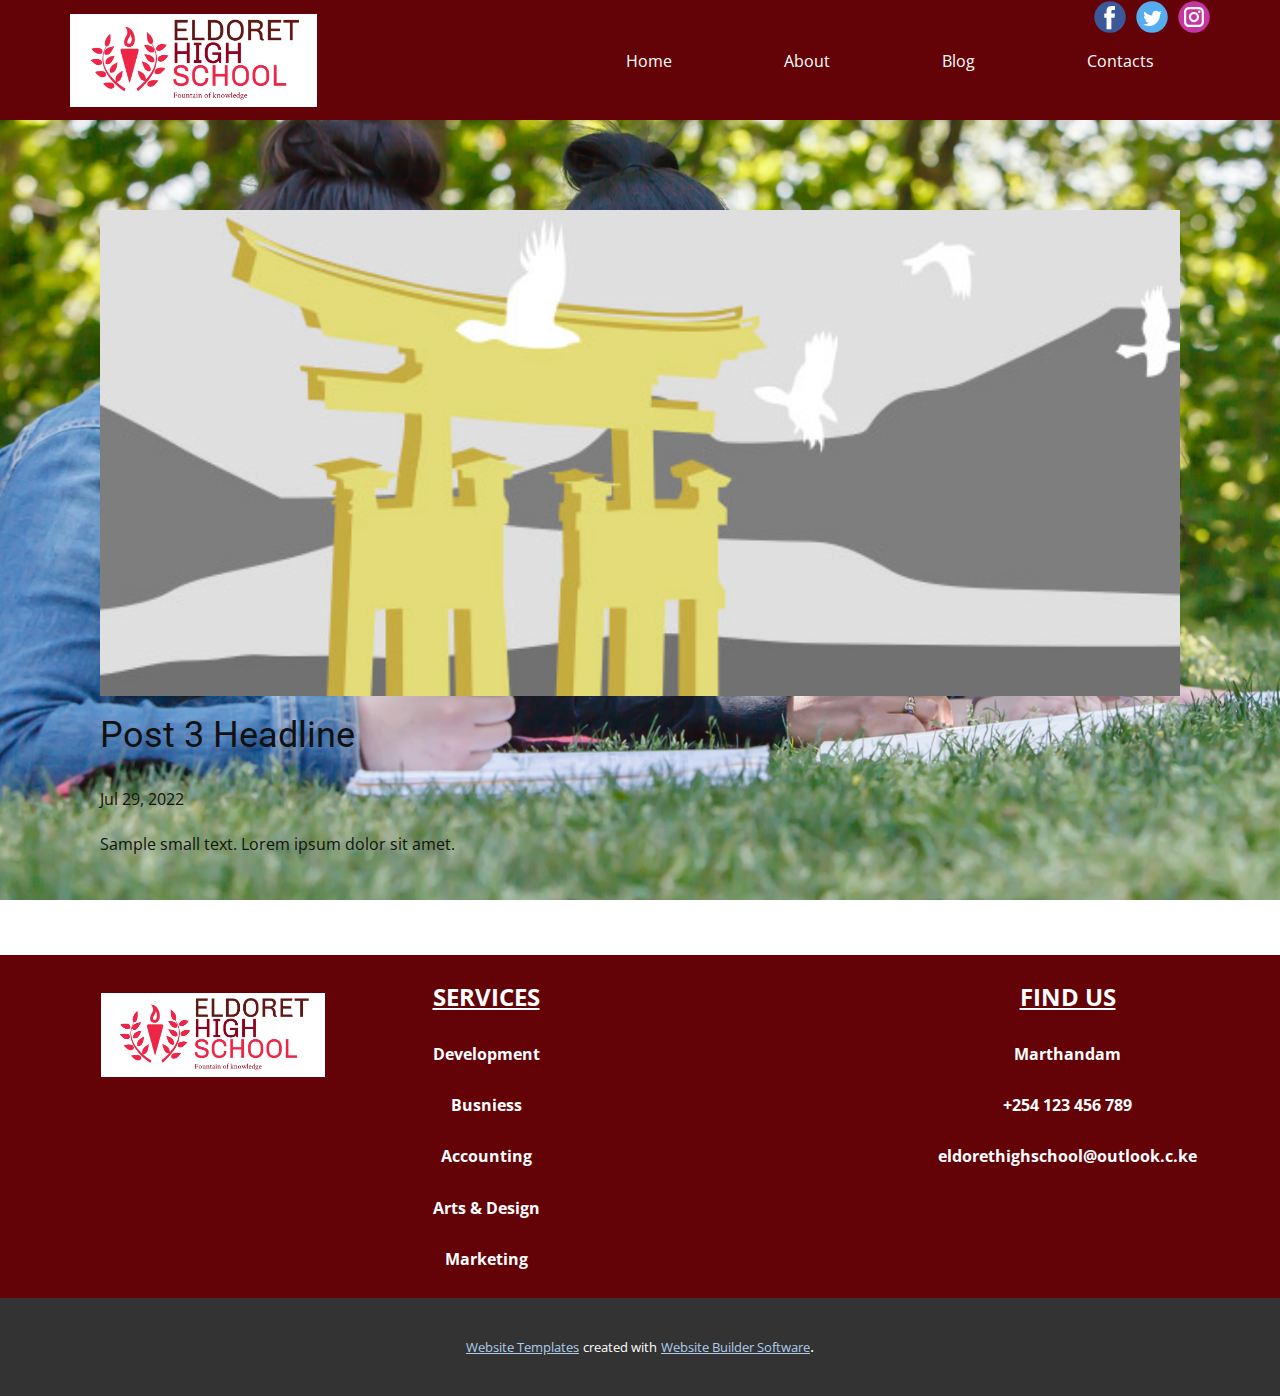
<file: blog/post-2.html>
<!doctype html>
<html style="font-size: 16px;" lang="en"><head>
    <meta name="viewport" content="width=device-width, initial-scale=1.0">
    <meta charset="utf-8">
    <meta name="keywords" content="Post 1 Headline">
    <meta name="description" content="">
    <title>Post 3 Headline</title>
    <link rel="stylesheet" href="../nicepage.css" media="screen">
<link rel="stylesheet" href="../Post-Template.css" media="screen">
    <script class="u-script" type="text/javascript" src="../jquery.js" "="" defer=""></script>
    <script class="u-script" type="text/javascript" src="../nicepage.js" "="" defer=""></script>
    <meta name="generator" content="Nicepage 4.15.8, nicepage.com">
    <link id="u-theme-google-font" rel="stylesheet" href="https://fonts.googleapis.com/css?family=Roboto:100,100i,300,300i,400,400i,500,500i,700,700i,900,900i|Open+Sans:300,300i,400,400i,500,500i,600,600i,700,700i,800,800i">
    
    
    <script type="application/ld+json">{
		"@context": "http://schema.org",
		"@type": "Organization",
		"name": "",
		"logo": "images/eldoret-high-school-logo.png",
		"sameAs": [
				"https://facebook.com/name",
				"https://twitter.com/name",
				"https://instagram.com/name"
		]
}</script>
    <meta name="theme-color" content="#478ac9">
    <meta name="twitter:site" content="@">
    <meta name="twitter:card" content="summary_large_image">
    <meta name="twitter:title" content="Post Template">
    <meta name="twitter:description" content="">
  </head>
  <body class="u-body u-xl-mode" data-lang="en"><header class="u-custom-color-4 u-header u-sticky u-sticky-17af u-header" id="sec-59f7" data-animation-name="" data-animation-duration="0" data-animation-delay="0" data-animation-direction=""><div class="u-clearfix u-sheet u-sheet-1">
        <a href="https://nicepage.com" class="u-image u-logo u-image-1" data-image-width="1776" data-image-height="666">
          <img src="../images/eldoret-high-school-logo.png" class="u-logo-image u-logo-image-1" data-image-width="80">
        </a>
        <nav class="u-menu u-menu-one-level u-offcanvas u-menu-1">
          <div class="menu-collapse">
            <a class="u-button-style u-custom-text-color u-nav-link" href="#" style="padding: 9px 30px; font-size: calc(1em + 18px);">
              <svg class="u-svg-link" viewBox="0 0 24 24"><use xmlns:xlink="http://www.w3.org/1999/xlink" xlink:href="#svg-c39c"></use></svg>
              <svg class="u-svg-content" version="1.1" id="svg-c39c" viewBox="0 0 16 16" x="0px" y="0px" xmlns:xlink="http://www.w3.org/1999/xlink" xmlns="http://www.w3.org/2000/svg"><g><rect y="1" width="16" height="2"></rect><rect y="7" width="16" height="2"></rect><rect y="13" width="16" height="2"></rect>
</g></svg>
            </a>
          </div>
          <div class="u-custom-menu u-nav-container">
            <ul class="u-nav u-unstyled"><li class="u-nav-item"><a class="u-button-style u-nav-link u-text-body-alt-color" href="../Home.html" style="padding: 10px 56px;">Home</a>
</li><li class="u-nav-item"><a class="u-button-style u-nav-link u-text-body-alt-color" href="../About.html" style="padding: 10px 56px;">About</a>
</li><li class="u-nav-item"><a class="u-button-style u-nav-link u-text-body-alt-color" href="../Blog.html" style="padding: 10px 56px;">Blog</a>
</li><li class="u-nav-item"><a class="u-button-style u-nav-link u-text-body-alt-color" href="../Contacts.html" style="padding: 10px 56px;">Contacts</a>
</li></ul>
          </div>
          <div class="u-custom-menu u-nav-container-collapse">
            <div class="u-black u-container-style u-inner-container-layout u-opacity u-opacity-95 u-sidenav">
              <div class="u-inner-container-layout u-sidenav-overflow">
                <div class="u-menu-close"></div>
                <ul class="u-align-center u-nav u-popupmenu-items u-unstyled u-nav-2"><li class="u-nav-item"><a class="u-button-style u-nav-link" href="../Home.html">Home</a>
</li><li class="u-nav-item"><a class="u-button-style u-nav-link" href="../About.html">About</a>
</li><li class="u-nav-item"><a class="u-button-style u-nav-link" href="../Blog.html">Blog</a>
</li><li class="u-nav-item"><a class="u-button-style u-nav-link" href="../Contacts.html">Contacts</a>
</li></ul>
              </div>
            </div>
            <div class="u-black u-menu-overlay u-opacity u-opacity-70"></div>
          </div>
        </nav>
        <div class="u-social-icons u-spacing-10 u-social-icons-1">
          <a class="u-social-url" title="facebook" target="_blank" href="https://facebook.com/name"><span class="u-icon u-social-facebook u-social-icon u-icon-1"><svg class="u-svg-link" preserveAspectRatio="xMidYMin slice" viewBox="0 0 112 112" style=""><use xmlns:xlink="http://www.w3.org/1999/xlink" xlink:href="#svg-549e"></use></svg><svg class="u-svg-content" viewBox="0 0 112 112" x="0" y="0" id="svg-549e"><circle fill="currentColor" cx="56.1" cy="56.1" r="55"></circle><path fill="#FFFFFF" d="M73.5,31.6h-9.1c-1.4,0-3.6,0.8-3.6,3.9v8.5h12.6L72,58.3H60.8v40.8H43.9V58.3h-8V43.9h8v-9.2
c0-6.7,3.1-17,17-17h12.5v13.9H73.5z"></path></svg></span>
          </a>
          <a class="u-social-url" title="twitter" target="_blank" href="https://twitter.com/name"><span class="u-icon u-social-icon u-social-twitter u-icon-2"><svg class="u-svg-link" preserveAspectRatio="xMidYMin slice" viewBox="0 0 112 112" style=""><use xmlns:xlink="http://www.w3.org/1999/xlink" xlink:href="#svg-e1c3"></use></svg><svg class="u-svg-content" viewBox="0 0 112 112" x="0" y="0" id="svg-e1c3"><circle fill="currentColor" class="st0" cx="56.1" cy="56.1" r="55"></circle><path fill="#FFFFFF" d="M83.8,47.3c0,0.6,0,1.2,0,1.7c0,17.7-13.5,38.2-38.2,38.2C38,87.2,31,85,25,81.2c1,0.1,2.1,0.2,3.2,0.2
c6.3,0,12.1-2.1,16.7-5.7c-5.9-0.1-10.8-4-12.5-9.3c0.8,0.2,1.7,0.2,2.5,0.2c1.2,0,2.4-0.2,3.5-0.5c-6.1-1.2-10.8-6.7-10.8-13.1
c0-0.1,0-0.1,0-0.2c1.8,1,3.9,1.6,6.1,1.7c-3.6-2.4-6-6.5-6-11.2c0-2.5,0.7-4.8,1.8-6.7c6.6,8.1,16.5,13.5,27.6,14
c-0.2-1-0.3-2-0.3-3.1c0-7.4,6-13.4,13.4-13.4c3.9,0,7.3,1.6,9.8,4.2c3.1-0.6,5.9-1.7,8.5-3.3c-1,3.1-3.1,5.8-5.9,7.4
c2.7-0.3,5.3-1,7.7-2.1C88.7,43,86.4,45.4,83.8,47.3z"></path></svg></span>
          </a>
          <a class="u-social-url" title="instagram" target="_blank" href="https://instagram.com/name"><span class="u-icon u-social-icon u-social-instagram u-icon-3"><svg class="u-svg-link" preserveAspectRatio="xMidYMin slice" viewBox="0 0 112 112" style=""><use xmlns:xlink="http://www.w3.org/1999/xlink" xlink:href="#svg-9ff6"></use></svg><svg class="u-svg-content" viewBox="0 0 112 112" x="0" y="0" id="svg-9ff6"><circle fill="currentColor" cx="56.1" cy="56.1" r="55"></circle><path fill="#FFFFFF" d="M55.9,38.2c-9.9,0-17.9,8-17.9,17.9C38,66,46,74,55.9,74c9.9,0,17.9-8,17.9-17.9C73.8,46.2,65.8,38.2,55.9,38.2
z M55.9,66.4c-5.7,0-10.3-4.6-10.3-10.3c-0.1-5.7,4.6-10.3,10.3-10.3c5.7,0,10.3,4.6,10.3,10.3C66.2,61.8,61.6,66.4,55.9,66.4z"></path><path fill="#FFFFFF" d="M74.3,33.5c-2.3,0-4.2,1.9-4.2,4.2s1.9,4.2,4.2,4.2s4.2-1.9,4.2-4.2S76.6,33.5,74.3,33.5z"></path><path fill="#FFFFFF" d="M73.1,21.3H38.6c-9.7,0-17.5,7.9-17.5,17.5v34.5c0,9.7,7.9,17.6,17.5,17.6h34.5c9.7,0,17.5-7.9,17.5-17.5V38.8
C90.6,29.1,82.7,21.3,73.1,21.3z M83,73.3c0,5.5-4.5,9.9-9.9,9.9H38.6c-5.5,0-9.9-4.5-9.9-9.9V38.8c0-5.5,4.5-9.9,9.9-9.9h34.5
c5.5,0,9.9,4.5,9.9,9.9V73.3z"></path></svg></span>
          </a>
        </div>
      </div></header>
    <section class="u-align-center u-clearfix u-section-1" id="sec-f41d">
      <div class="u-clearfix u-sheet u-valign-middle-md u-valign-middle-sm u-valign-middle-xs u-sheet-1"><!--post_details--><!--post_details_options_json--><!--{"source":""}--><!--/post_details_options_json--><!--blog_post-->
        <div class="u-container-style u-expanded-width u-post-details u-post-details-1">
          <div class="u-container-layout u-valign-middle u-container-layout-1"><!--blog_post_image-->
            <img alt="" class="u-blog-control u-expanded-width u-image u-image-default u-image-1" src="[data-uri]"><!--/blog_post_image--><!--blog_post_header-->
            <h2 class="u-blog-control u-text u-text-1">Post 3 Headline</h2><!--/blog_post_header--><!--blog_post_metadata-->
            <div class="u-blog-control u-metadata u-metadata-1"><!--blog_post_metadata_date-->
              <span class="u-meta-date u-meta-icon">Jul 29, 2022</span><!--/blog_post_metadata_date--><!--blog_post_metadata_category-->
              <!--/blog_post_metadata_category--><!--blog_post_metadata_comments-->
              <!--/blog_post_metadata_comments-->
            </div><!--/blog_post_metadata--><!--blog_post_content-->
            <div class="u-align-justify u-blog-control u-post-content u-text u-text-2 fr-view">
  Sample small text. Lorem ipsum dolor sit amet.
  </div><!--/blog_post_content-->
          </div>
        </div><!--/blog_post--><!--/post_details-->
      </div>
    </section>
    
    
    <footer class="u-clearfix u-custom-color-4 u-footer u-footer" id="sec-d5ab"><div class="u-clearfix u-sheet u-sheet-1">
        <div class="u-clearfix u-expanded-width u-layout-wrap u-layout-wrap-1">
          <div class="u-layout">
            <div class="u-layout-row">
              <div class="u-container-style u-layout-cell u-size-15 u-layout-cell-1">
                <div class="u-container-layout u-valign-top-lg u-valign-top-md u-valign-top-xl u-container-layout-1">
                  <a href="https://nicepage.com" class="u-image u-logo u-image-1" data-image-width="1776" data-image-height="666">
                    <img src="../images/eldoret-high-school-logo.png" class="u-logo-image u-logo-image-1" data-image-width="80">
                  </a>
                </div>
              </div>
              <div class="u-align-center u-container-style u-layout-cell u-size-15 u-layout-cell-2">
                <div class="u-container-layout u-container-layout-2">
                  <p class="u-text u-text-body-alt-color u-text-1">
                    <span style="font-weight: 700; text-decoration: underline !important; font-size: 1.5rem;">SERVICES</span>
                    <br>
                    <br><i></i>
                    <span style="font-weight: 700;">Development<br>
                      <br><i></i>Busniess<br>
                      <br><i></i>Accounting<br>
                      <br><i></i>Arts &amp; Design<br>
                      <br><i></i>Marketing
                    </span>
                  </p>
                </div>
              </div>
              <div class="u-align-center u-container-style u-layout-cell u-size-15 u-layout-cell-3">
                <div class="u-container-layout u-container-layout-3">
                  <p class="u-text u-text-body-alt-color u-text-default u-text-2" data-animation-name="customAnimationIn" data-animation-duration="2500">
                    <span style="font-size: 1.5rem; font-weight: 700; text-decoration: underline !important;">QUICK LINKS</span>
                    <br>
                    <br><i></i>
                    <span style="font-weight: 700;">Home<br>
                      <br><i></i>About Us<br>
                      <br><i></i>Blog<br>
                      <br><i></i>Contact Us
                    </span>
                  </p>
                </div>
              </div>
              <div class="u-align-center u-container-style u-layout-cell u-size-15 u-layout-cell-4">
                <div class="u-container-layout u-valign-top u-container-layout-4">
                  <p class="u-text u-text-body-alt-color u-text-default u-text-3">
                    <span style="font-weight: 700; font-size: 1.5rem; text-decoration: underline !important;">FIND US</span>
                    <br>
                    <br><i></i>
                    <span style="font-weight: 700;">Marthandam<br>
                      <br><i></i>+254 123 456 789<br>
                      <br><i></i>eldorethighschool@outlook.c.ke
                    </span>
                  </p>
                </div>
              </div>
            </div>
          </div>
        </div>
      </div></footer>
    <section class="u-backlink u-clearfix u-grey-80">
      <a class="u-link" href="https://nicepage.com/website-templates" target="_blank">
        <span>Website Templates</span>
      </a>
      <p class="u-text">
        <span>created with</span>
      </p>
      <a class="u-link" href="" target="_blank">
        <span>Website Builder Software</span>
      </a>. 
    </section>
  
</body></html>
</file>
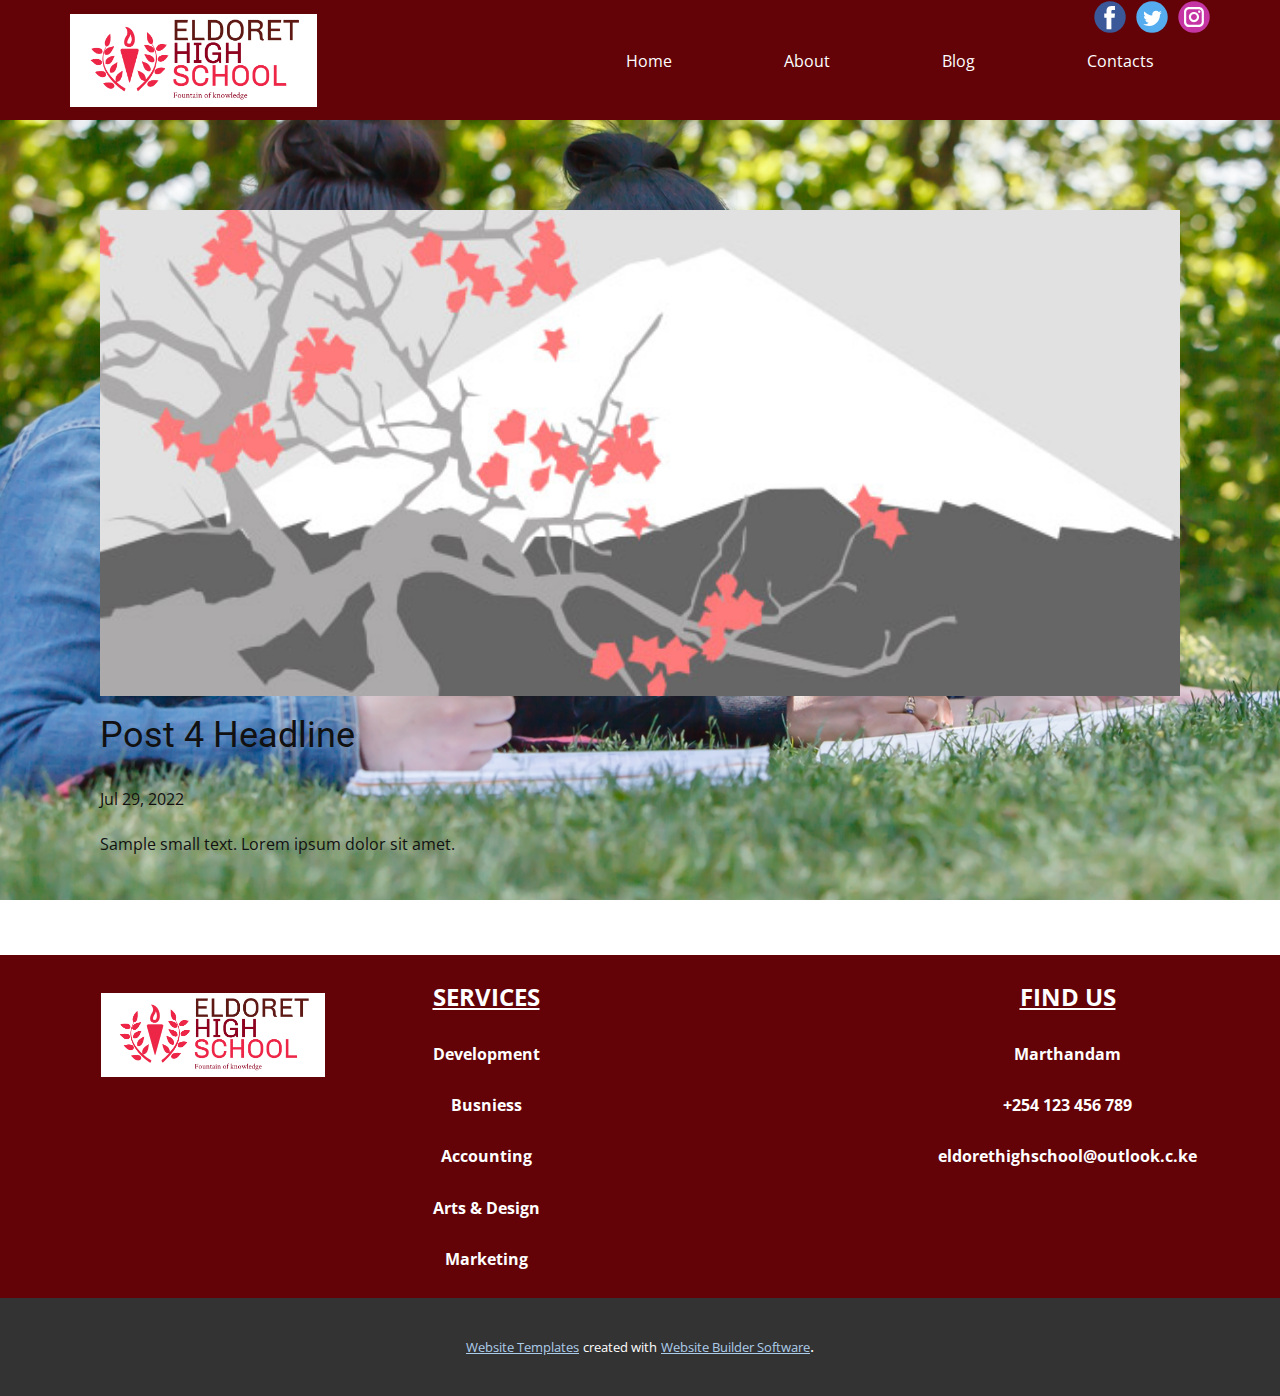
<file: blog/post-3.html>
<!doctype html>
<html style="font-size: 16px;" lang="en"><head>
    <meta name="viewport" content="width=device-width, initial-scale=1.0">
    <meta charset="utf-8">
    <meta name="keywords" content="Post 1 Headline">
    <meta name="description" content="">
    <title>Post 4 Headline</title>
    <link rel="stylesheet" href="../nicepage.css" media="screen">
<link rel="stylesheet" href="../Post-Template.css" media="screen">
    <script class="u-script" type="text/javascript" src="../jquery.js" "="" defer=""></script>
    <script class="u-script" type="text/javascript" src="../nicepage.js" "="" defer=""></script>
    <meta name="generator" content="Nicepage 4.15.8, nicepage.com">
    <link id="u-theme-google-font" rel="stylesheet" href="https://fonts.googleapis.com/css?family=Roboto:100,100i,300,300i,400,400i,500,500i,700,700i,900,900i|Open+Sans:300,300i,400,400i,500,500i,600,600i,700,700i,800,800i">
    
    
    <script type="application/ld+json">{
		"@context": "http://schema.org",
		"@type": "Organization",
		"name": "",
		"logo": "images/eldoret-high-school-logo.png",
		"sameAs": [
				"https://facebook.com/name",
				"https://twitter.com/name",
				"https://instagram.com/name"
		]
}</script>
    <meta name="theme-color" content="#478ac9">
    <meta name="twitter:site" content="@">
    <meta name="twitter:card" content="summary_large_image">
    <meta name="twitter:title" content="Post Template">
    <meta name="twitter:description" content="">
  </head>
  <body class="u-body u-xl-mode" data-lang="en"><header class="u-custom-color-4 u-header u-sticky u-sticky-17af u-header" id="sec-59f7" data-animation-name="" data-animation-duration="0" data-animation-delay="0" data-animation-direction=""><div class="u-clearfix u-sheet u-sheet-1">
        <a href="https://nicepage.com" class="u-image u-logo u-image-1" data-image-width="1776" data-image-height="666">
          <img src="../images/eldoret-high-school-logo.png" class="u-logo-image u-logo-image-1" data-image-width="80">
        </a>
        <nav class="u-menu u-menu-one-level u-offcanvas u-menu-1">
          <div class="menu-collapse">
            <a class="u-button-style u-custom-text-color u-nav-link" href="#" style="padding: 9px 30px; font-size: calc(1em + 18px);">
              <svg class="u-svg-link" viewBox="0 0 24 24"><use xmlns:xlink="http://www.w3.org/1999/xlink" xlink:href="#svg-c39c"></use></svg>
              <svg class="u-svg-content" version="1.1" id="svg-c39c" viewBox="0 0 16 16" x="0px" y="0px" xmlns:xlink="http://www.w3.org/1999/xlink" xmlns="http://www.w3.org/2000/svg"><g><rect y="1" width="16" height="2"></rect><rect y="7" width="16" height="2"></rect><rect y="13" width="16" height="2"></rect>
</g></svg>
            </a>
          </div>
          <div class="u-custom-menu u-nav-container">
            <ul class="u-nav u-unstyled"><li class="u-nav-item"><a class="u-button-style u-nav-link u-text-body-alt-color" href="../Home.html" style="padding: 10px 56px;">Home</a>
</li><li class="u-nav-item"><a class="u-button-style u-nav-link u-text-body-alt-color" href="../About.html" style="padding: 10px 56px;">About</a>
</li><li class="u-nav-item"><a class="u-button-style u-nav-link u-text-body-alt-color" href="../Blog.html" style="padding: 10px 56px;">Blog</a>
</li><li class="u-nav-item"><a class="u-button-style u-nav-link u-text-body-alt-color" href="../Contacts.html" style="padding: 10px 56px;">Contacts</a>
</li></ul>
          </div>
          <div class="u-custom-menu u-nav-container-collapse">
            <div class="u-black u-container-style u-inner-container-layout u-opacity u-opacity-95 u-sidenav">
              <div class="u-inner-container-layout u-sidenav-overflow">
                <div class="u-menu-close"></div>
                <ul class="u-align-center u-nav u-popupmenu-items u-unstyled u-nav-2"><li class="u-nav-item"><a class="u-button-style u-nav-link" href="../Home.html">Home</a>
</li><li class="u-nav-item"><a class="u-button-style u-nav-link" href="../About.html">About</a>
</li><li class="u-nav-item"><a class="u-button-style u-nav-link" href="../Blog.html">Blog</a>
</li><li class="u-nav-item"><a class="u-button-style u-nav-link" href="../Contacts.html">Contacts</a>
</li></ul>
              </div>
            </div>
            <div class="u-black u-menu-overlay u-opacity u-opacity-70"></div>
          </div>
        </nav>
        <div class="u-social-icons u-spacing-10 u-social-icons-1">
          <a class="u-social-url" title="facebook" target="_blank" href="https://facebook.com/name"><span class="u-icon u-social-facebook u-social-icon u-icon-1"><svg class="u-svg-link" preserveAspectRatio="xMidYMin slice" viewBox="0 0 112 112" style=""><use xmlns:xlink="http://www.w3.org/1999/xlink" xlink:href="#svg-549e"></use></svg><svg class="u-svg-content" viewBox="0 0 112 112" x="0" y="0" id="svg-549e"><circle fill="currentColor" cx="56.1" cy="56.1" r="55"></circle><path fill="#FFFFFF" d="M73.5,31.6h-9.1c-1.4,0-3.6,0.8-3.6,3.9v8.5h12.6L72,58.3H60.8v40.8H43.9V58.3h-8V43.9h8v-9.2
c0-6.7,3.1-17,17-17h12.5v13.9H73.5z"></path></svg></span>
          </a>
          <a class="u-social-url" title="twitter" target="_blank" href="https://twitter.com/name"><span class="u-icon u-social-icon u-social-twitter u-icon-2"><svg class="u-svg-link" preserveAspectRatio="xMidYMin slice" viewBox="0 0 112 112" style=""><use xmlns:xlink="http://www.w3.org/1999/xlink" xlink:href="#svg-e1c3"></use></svg><svg class="u-svg-content" viewBox="0 0 112 112" x="0" y="0" id="svg-e1c3"><circle fill="currentColor" class="st0" cx="56.1" cy="56.1" r="55"></circle><path fill="#FFFFFF" d="M83.8,47.3c0,0.6,0,1.2,0,1.7c0,17.7-13.5,38.2-38.2,38.2C38,87.2,31,85,25,81.2c1,0.1,2.1,0.2,3.2,0.2
c6.3,0,12.1-2.1,16.7-5.7c-5.9-0.1-10.8-4-12.5-9.3c0.8,0.2,1.7,0.2,2.5,0.2c1.2,0,2.4-0.2,3.5-0.5c-6.1-1.2-10.8-6.7-10.8-13.1
c0-0.1,0-0.1,0-0.2c1.8,1,3.9,1.6,6.1,1.7c-3.6-2.4-6-6.5-6-11.2c0-2.5,0.7-4.8,1.8-6.7c6.6,8.1,16.5,13.5,27.6,14
c-0.2-1-0.3-2-0.3-3.1c0-7.4,6-13.4,13.4-13.4c3.9,0,7.3,1.6,9.8,4.2c3.1-0.6,5.9-1.7,8.5-3.3c-1,3.1-3.1,5.8-5.9,7.4
c2.7-0.3,5.3-1,7.7-2.1C88.7,43,86.4,45.4,83.8,47.3z"></path></svg></span>
          </a>
          <a class="u-social-url" title="instagram" target="_blank" href="https://instagram.com/name"><span class="u-icon u-social-icon u-social-instagram u-icon-3"><svg class="u-svg-link" preserveAspectRatio="xMidYMin slice" viewBox="0 0 112 112" style=""><use xmlns:xlink="http://www.w3.org/1999/xlink" xlink:href="#svg-9ff6"></use></svg><svg class="u-svg-content" viewBox="0 0 112 112" x="0" y="0" id="svg-9ff6"><circle fill="currentColor" cx="56.1" cy="56.1" r="55"></circle><path fill="#FFFFFF" d="M55.9,38.2c-9.9,0-17.9,8-17.9,17.9C38,66,46,74,55.9,74c9.9,0,17.9-8,17.9-17.9C73.8,46.2,65.8,38.2,55.9,38.2
z M55.9,66.4c-5.7,0-10.3-4.6-10.3-10.3c-0.1-5.7,4.6-10.3,10.3-10.3c5.7,0,10.3,4.6,10.3,10.3C66.2,61.8,61.6,66.4,55.9,66.4z"></path><path fill="#FFFFFF" d="M74.3,33.5c-2.3,0-4.2,1.9-4.2,4.2s1.9,4.2,4.2,4.2s4.2-1.9,4.2-4.2S76.6,33.5,74.3,33.5z"></path><path fill="#FFFFFF" d="M73.1,21.3H38.6c-9.7,0-17.5,7.9-17.5,17.5v34.5c0,9.7,7.9,17.6,17.5,17.6h34.5c9.7,0,17.5-7.9,17.5-17.5V38.8
C90.6,29.1,82.7,21.3,73.1,21.3z M83,73.3c0,5.5-4.5,9.9-9.9,9.9H38.6c-5.5,0-9.9-4.5-9.9-9.9V38.8c0-5.5,4.5-9.9,9.9-9.9h34.5
c5.5,0,9.9,4.5,9.9,9.9V73.3z"></path></svg></span>
          </a>
        </div>
      </div></header>
    <section class="u-align-center u-clearfix u-section-1" id="sec-f41d">
      <div class="u-clearfix u-sheet u-valign-middle-md u-valign-middle-sm u-valign-middle-xs u-sheet-1"><!--post_details--><!--post_details_options_json--><!--{"source":""}--><!--/post_details_options_json--><!--blog_post-->
        <div class="u-container-style u-expanded-width u-post-details u-post-details-1">
          <div class="u-container-layout u-valign-middle u-container-layout-1"><!--blog_post_image-->
            <img alt="" class="u-blog-control u-expanded-width u-image u-image-default u-image-1" src="[data-uri]"><!--/blog_post_image--><!--blog_post_header-->
            <h2 class="u-blog-control u-text u-text-1">Post 4 Headline</h2><!--/blog_post_header--><!--blog_post_metadata-->
            <div class="u-blog-control u-metadata u-metadata-1"><!--blog_post_metadata_date-->
              <span class="u-meta-date u-meta-icon">Jul 29, 2022</span><!--/blog_post_metadata_date--><!--blog_post_metadata_category-->
              <!--/blog_post_metadata_category--><!--blog_post_metadata_comments-->
              <!--/blog_post_metadata_comments-->
            </div><!--/blog_post_metadata--><!--blog_post_content-->
            <div class="u-align-justify u-blog-control u-post-content u-text u-text-2 fr-view">
  Sample small text. Lorem ipsum dolor sit amet.
  </div><!--/blog_post_content-->
          </div>
        </div><!--/blog_post--><!--/post_details-->
      </div>
    </section>
    
    
    <footer class="u-clearfix u-custom-color-4 u-footer u-footer" id="sec-d5ab"><div class="u-clearfix u-sheet u-sheet-1">
        <div class="u-clearfix u-expanded-width u-layout-wrap u-layout-wrap-1">
          <div class="u-layout">
            <div class="u-layout-row">
              <div class="u-container-style u-layout-cell u-size-15 u-layout-cell-1">
                <div class="u-container-layout u-valign-top-lg u-valign-top-md u-valign-top-xl u-container-layout-1">
                  <a href="https://nicepage.com" class="u-image u-logo u-image-1" data-image-width="1776" data-image-height="666">
                    <img src="../images/eldoret-high-school-logo.png" class="u-logo-image u-logo-image-1" data-image-width="80">
                  </a>
                </div>
              </div>
              <div class="u-align-center u-container-style u-layout-cell u-size-15 u-layout-cell-2">
                <div class="u-container-layout u-container-layout-2">
                  <p class="u-text u-text-body-alt-color u-text-1">
                    <span style="font-weight: 700; text-decoration: underline !important; font-size: 1.5rem;">SERVICES</span>
                    <br>
                    <br><i></i>
                    <span style="font-weight: 700;">Development<br>
                      <br><i></i>Busniess<br>
                      <br><i></i>Accounting<br>
                      <br><i></i>Arts &amp; Design<br>
                      <br><i></i>Marketing
                    </span>
                  </p>
                </div>
              </div>
              <div class="u-align-center u-container-style u-layout-cell u-size-15 u-layout-cell-3">
                <div class="u-container-layout u-container-layout-3">
                  <p class="u-text u-text-body-alt-color u-text-default u-text-2" data-animation-name="customAnimationIn" data-animation-duration="2500">
                    <span style="font-size: 1.5rem; font-weight: 700; text-decoration: underline !important;">QUICK LINKS</span>
                    <br>
                    <br><i></i>
                    <span style="font-weight: 700;">Home<br>
                      <br><i></i>About Us<br>
                      <br><i></i>Blog<br>
                      <br><i></i>Contact Us
                    </span>
                  </p>
                </div>
              </div>
              <div class="u-align-center u-container-style u-layout-cell u-size-15 u-layout-cell-4">
                <div class="u-container-layout u-valign-top u-container-layout-4">
                  <p class="u-text u-text-body-alt-color u-text-default u-text-3">
                    <span style="font-weight: 700; font-size: 1.5rem; text-decoration: underline !important;">FIND US</span>
                    <br>
                    <br><i></i>
                    <span style="font-weight: 700;">Marthandam<br>
                      <br><i></i>+254 123 456 789<br>
                      <br><i></i>eldorethighschool@outlook.c.ke
                    </span>
                  </p>
                </div>
              </div>
            </div>
          </div>
        </div>
      </div></footer>
    <section class="u-backlink u-clearfix u-grey-80">
      <a class="u-link" href="https://nicepage.com/website-templates" target="_blank">
        <span>Website Templates</span>
      </a>
      <p class="u-text">
        <span>created with</span>
      </p>
      <a class="u-link" href="" target="_blank">
        <span>Website Builder Software</span>
      </a>. 
    </section>
  
</body></html>
</file>
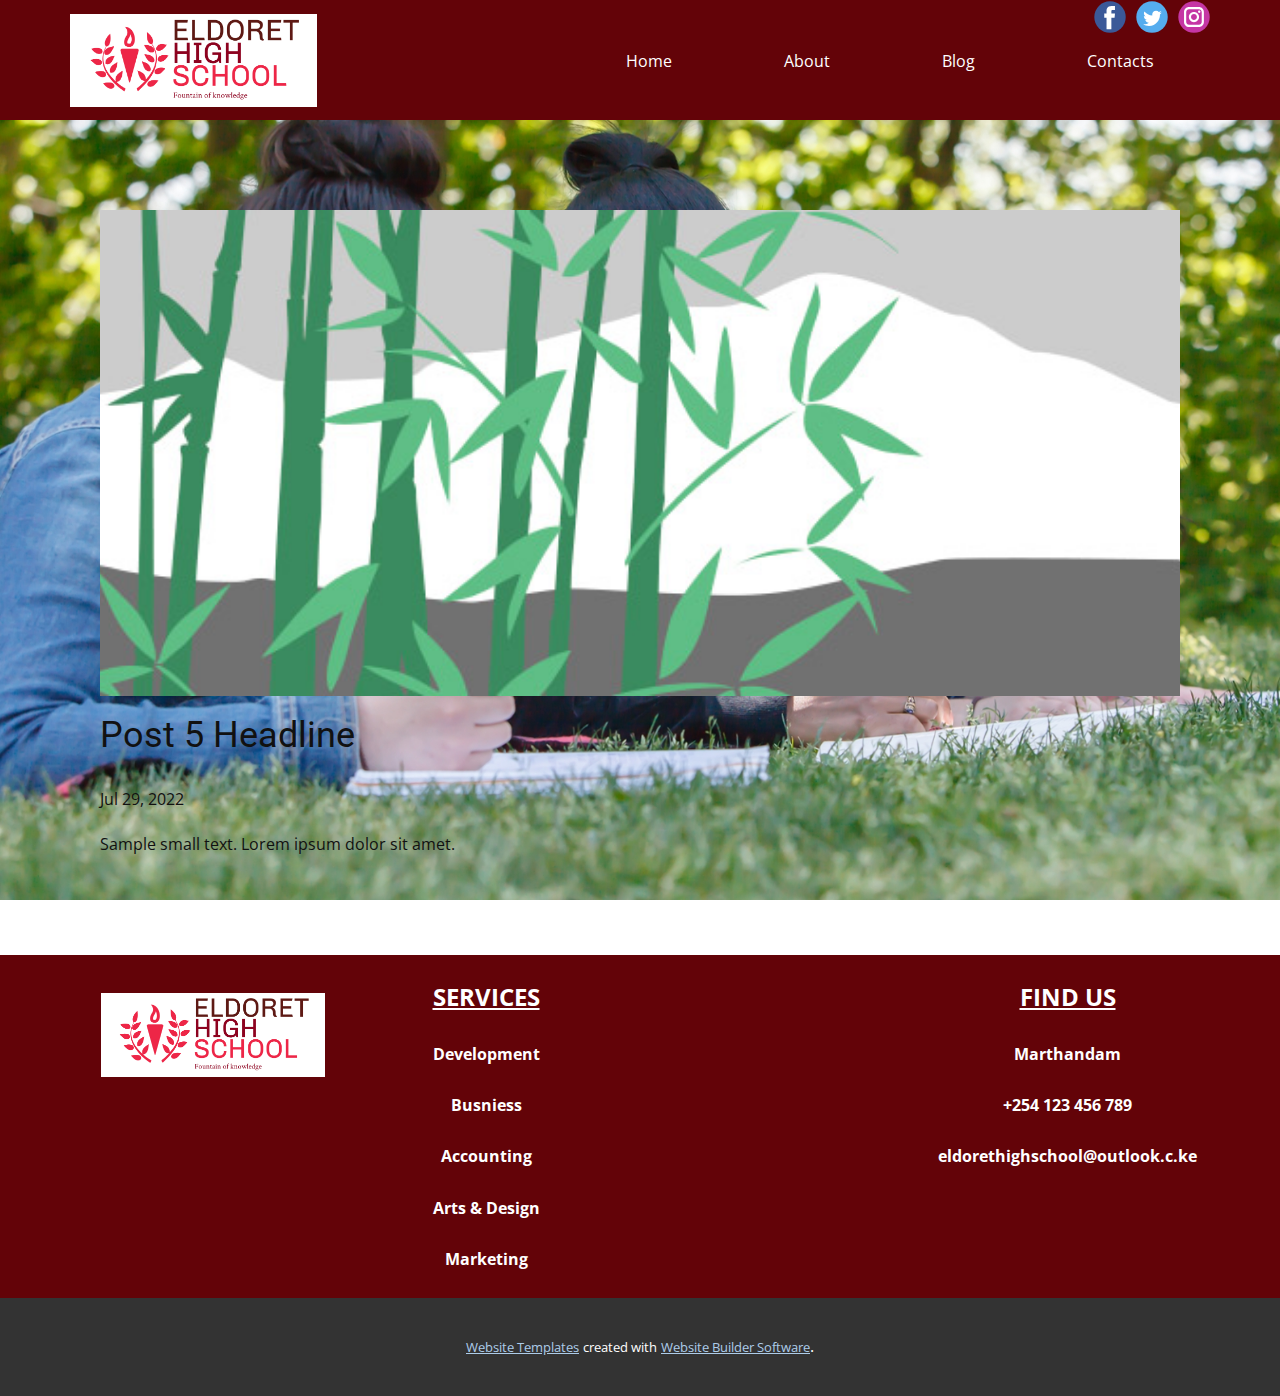
<file: blog/post-4.html>
<!doctype html>
<html style="font-size: 16px;" lang="en"><head>
    <meta name="viewport" content="width=device-width, initial-scale=1.0">
    <meta charset="utf-8">
    <meta name="keywords" content="Post 1 Headline">
    <meta name="description" content="">
    <title>Post 5 Headline</title>
    <link rel="stylesheet" href="../nicepage.css" media="screen">
<link rel="stylesheet" href="../Post-Template.css" media="screen">
    <script class="u-script" type="text/javascript" src="../jquery.js" "="" defer=""></script>
    <script class="u-script" type="text/javascript" src="../nicepage.js" "="" defer=""></script>
    <meta name="generator" content="Nicepage 4.15.8, nicepage.com">
    <link id="u-theme-google-font" rel="stylesheet" href="https://fonts.googleapis.com/css?family=Roboto:100,100i,300,300i,400,400i,500,500i,700,700i,900,900i|Open+Sans:300,300i,400,400i,500,500i,600,600i,700,700i,800,800i">
    
    
    <script type="application/ld+json">{
		"@context": "http://schema.org",
		"@type": "Organization",
		"name": "",
		"logo": "images/eldoret-high-school-logo.png",
		"sameAs": [
				"https://facebook.com/name",
				"https://twitter.com/name",
				"https://instagram.com/name"
		]
}</script>
    <meta name="theme-color" content="#478ac9">
    <meta name="twitter:site" content="@">
    <meta name="twitter:card" content="summary_large_image">
    <meta name="twitter:title" content="Post Template">
    <meta name="twitter:description" content="">
  </head>
  <body class="u-body u-xl-mode" data-lang="en"><header class="u-custom-color-4 u-header u-sticky u-sticky-17af u-header" id="sec-59f7" data-animation-name="" data-animation-duration="0" data-animation-delay="0" data-animation-direction=""><div class="u-clearfix u-sheet u-sheet-1">
        <a href="https://nicepage.com" class="u-image u-logo u-image-1" data-image-width="1776" data-image-height="666">
          <img src="../images/eldoret-high-school-logo.png" class="u-logo-image u-logo-image-1" data-image-width="80">
        </a>
        <nav class="u-menu u-menu-one-level u-offcanvas u-menu-1">
          <div class="menu-collapse">
            <a class="u-button-style u-custom-text-color u-nav-link" href="#" style="padding: 9px 30px; font-size: calc(1em + 18px);">
              <svg class="u-svg-link" viewBox="0 0 24 24"><use xmlns:xlink="http://www.w3.org/1999/xlink" xlink:href="#svg-c39c"></use></svg>
              <svg class="u-svg-content" version="1.1" id="svg-c39c" viewBox="0 0 16 16" x="0px" y="0px" xmlns:xlink="http://www.w3.org/1999/xlink" xmlns="http://www.w3.org/2000/svg"><g><rect y="1" width="16" height="2"></rect><rect y="7" width="16" height="2"></rect><rect y="13" width="16" height="2"></rect>
</g></svg>
            </a>
          </div>
          <div class="u-custom-menu u-nav-container">
            <ul class="u-nav u-unstyled"><li class="u-nav-item"><a class="u-button-style u-nav-link u-text-body-alt-color" href="../Home.html" style="padding: 10px 56px;">Home</a>
</li><li class="u-nav-item"><a class="u-button-style u-nav-link u-text-body-alt-color" href="../About.html" style="padding: 10px 56px;">About</a>
</li><li class="u-nav-item"><a class="u-button-style u-nav-link u-text-body-alt-color" href="../Blog.html" style="padding: 10px 56px;">Blog</a>
</li><li class="u-nav-item"><a class="u-button-style u-nav-link u-text-body-alt-color" href="../Contacts.html" style="padding: 10px 56px;">Contacts</a>
</li></ul>
          </div>
          <div class="u-custom-menu u-nav-container-collapse">
            <div class="u-black u-container-style u-inner-container-layout u-opacity u-opacity-95 u-sidenav">
              <div class="u-inner-container-layout u-sidenav-overflow">
                <div class="u-menu-close"></div>
                <ul class="u-align-center u-nav u-popupmenu-items u-unstyled u-nav-2"><li class="u-nav-item"><a class="u-button-style u-nav-link" href="../Home.html">Home</a>
</li><li class="u-nav-item"><a class="u-button-style u-nav-link" href="../About.html">About</a>
</li><li class="u-nav-item"><a class="u-button-style u-nav-link" href="../Blog.html">Blog</a>
</li><li class="u-nav-item"><a class="u-button-style u-nav-link" href="../Contacts.html">Contacts</a>
</li></ul>
              </div>
            </div>
            <div class="u-black u-menu-overlay u-opacity u-opacity-70"></div>
          </div>
        </nav>
        <div class="u-social-icons u-spacing-10 u-social-icons-1">
          <a class="u-social-url" title="facebook" target="_blank" href="https://facebook.com/name"><span class="u-icon u-social-facebook u-social-icon u-icon-1"><svg class="u-svg-link" preserveAspectRatio="xMidYMin slice" viewBox="0 0 112 112" style=""><use xmlns:xlink="http://www.w3.org/1999/xlink" xlink:href="#svg-549e"></use></svg><svg class="u-svg-content" viewBox="0 0 112 112" x="0" y="0" id="svg-549e"><circle fill="currentColor" cx="56.1" cy="56.1" r="55"></circle><path fill="#FFFFFF" d="M73.5,31.6h-9.1c-1.4,0-3.6,0.8-3.6,3.9v8.5h12.6L72,58.3H60.8v40.8H43.9V58.3h-8V43.9h8v-9.2
c0-6.7,3.1-17,17-17h12.5v13.9H73.5z"></path></svg></span>
          </a>
          <a class="u-social-url" title="twitter" target="_blank" href="https://twitter.com/name"><span class="u-icon u-social-icon u-social-twitter u-icon-2"><svg class="u-svg-link" preserveAspectRatio="xMidYMin slice" viewBox="0 0 112 112" style=""><use xmlns:xlink="http://www.w3.org/1999/xlink" xlink:href="#svg-e1c3"></use></svg><svg class="u-svg-content" viewBox="0 0 112 112" x="0" y="0" id="svg-e1c3"><circle fill="currentColor" class="st0" cx="56.1" cy="56.1" r="55"></circle><path fill="#FFFFFF" d="M83.8,47.3c0,0.6,0,1.2,0,1.7c0,17.7-13.5,38.2-38.2,38.2C38,87.2,31,85,25,81.2c1,0.1,2.1,0.2,3.2,0.2
c6.3,0,12.1-2.1,16.7-5.7c-5.9-0.1-10.8-4-12.5-9.3c0.8,0.2,1.7,0.2,2.5,0.2c1.2,0,2.4-0.2,3.5-0.5c-6.1-1.2-10.8-6.7-10.8-13.1
c0-0.1,0-0.1,0-0.2c1.8,1,3.9,1.6,6.1,1.7c-3.6-2.4-6-6.5-6-11.2c0-2.5,0.7-4.8,1.8-6.7c6.6,8.1,16.5,13.5,27.6,14
c-0.2-1-0.3-2-0.3-3.1c0-7.4,6-13.4,13.4-13.4c3.9,0,7.3,1.6,9.8,4.2c3.1-0.6,5.9-1.7,8.5-3.3c-1,3.1-3.1,5.8-5.9,7.4
c2.7-0.3,5.3-1,7.7-2.1C88.7,43,86.4,45.4,83.8,47.3z"></path></svg></span>
          </a>
          <a class="u-social-url" title="instagram" target="_blank" href="https://instagram.com/name"><span class="u-icon u-social-icon u-social-instagram u-icon-3"><svg class="u-svg-link" preserveAspectRatio="xMidYMin slice" viewBox="0 0 112 112" style=""><use xmlns:xlink="http://www.w3.org/1999/xlink" xlink:href="#svg-9ff6"></use></svg><svg class="u-svg-content" viewBox="0 0 112 112" x="0" y="0" id="svg-9ff6"><circle fill="currentColor" cx="56.1" cy="56.1" r="55"></circle><path fill="#FFFFFF" d="M55.9,38.2c-9.9,0-17.9,8-17.9,17.9C38,66,46,74,55.9,74c9.9,0,17.9-8,17.9-17.9C73.8,46.2,65.8,38.2,55.9,38.2
z M55.9,66.4c-5.7,0-10.3-4.6-10.3-10.3c-0.1-5.7,4.6-10.3,10.3-10.3c5.7,0,10.3,4.6,10.3,10.3C66.2,61.8,61.6,66.4,55.9,66.4z"></path><path fill="#FFFFFF" d="M74.3,33.5c-2.3,0-4.2,1.9-4.2,4.2s1.9,4.2,4.2,4.2s4.2-1.9,4.2-4.2S76.6,33.5,74.3,33.5z"></path><path fill="#FFFFFF" d="M73.1,21.3H38.6c-9.7,0-17.5,7.9-17.5,17.5v34.5c0,9.7,7.9,17.6,17.5,17.6h34.5c9.7,0,17.5-7.9,17.5-17.5V38.8
C90.6,29.1,82.7,21.3,73.1,21.3z M83,73.3c0,5.5-4.5,9.9-9.9,9.9H38.6c-5.5,0-9.9-4.5-9.9-9.9V38.8c0-5.5,4.5-9.9,9.9-9.9h34.5
c5.5,0,9.9,4.5,9.9,9.9V73.3z"></path></svg></span>
          </a>
        </div>
      </div></header>
    <section class="u-align-center u-clearfix u-section-1" id="sec-f41d">
      <div class="u-clearfix u-sheet u-valign-middle-md u-valign-middle-sm u-valign-middle-xs u-sheet-1"><!--post_details--><!--post_details_options_json--><!--{"source":""}--><!--/post_details_options_json--><!--blog_post-->
        <div class="u-container-style u-expanded-width u-post-details u-post-details-1">
          <div class="u-container-layout u-valign-middle u-container-layout-1"><!--blog_post_image-->
            <img alt="" class="u-blog-control u-expanded-width u-image u-image-default u-image-1" src="[data-uri]"><!--/blog_post_image--><!--blog_post_header-->
            <h2 class="u-blog-control u-text u-text-1">Post 5 Headline</h2><!--/blog_post_header--><!--blog_post_metadata-->
            <div class="u-blog-control u-metadata u-metadata-1"><!--blog_post_metadata_date-->
              <span class="u-meta-date u-meta-icon">Jul 29, 2022</span><!--/blog_post_metadata_date--><!--blog_post_metadata_category-->
              <!--/blog_post_metadata_category--><!--blog_post_metadata_comments-->
              <!--/blog_post_metadata_comments-->
            </div><!--/blog_post_metadata--><!--blog_post_content-->
            <div class="u-align-justify u-blog-control u-post-content u-text u-text-2 fr-view">
  Sample small text. Lorem ipsum dolor sit amet.
  </div><!--/blog_post_content-->
          </div>
        </div><!--/blog_post--><!--/post_details-->
      </div>
    </section>
    
    
    <footer class="u-clearfix u-custom-color-4 u-footer u-footer" id="sec-d5ab"><div class="u-clearfix u-sheet u-sheet-1">
        <div class="u-clearfix u-expanded-width u-layout-wrap u-layout-wrap-1">
          <div class="u-layout">
            <div class="u-layout-row">
              <div class="u-container-style u-layout-cell u-size-15 u-layout-cell-1">
                <div class="u-container-layout u-valign-top-lg u-valign-top-md u-valign-top-xl u-container-layout-1">
                  <a href="https://nicepage.com" class="u-image u-logo u-image-1" data-image-width="1776" data-image-height="666">
                    <img src="../images/eldoret-high-school-logo.png" class="u-logo-image u-logo-image-1" data-image-width="80">
                  </a>
                </div>
              </div>
              <div class="u-align-center u-container-style u-layout-cell u-size-15 u-layout-cell-2">
                <div class="u-container-layout u-container-layout-2">
                  <p class="u-text u-text-body-alt-color u-text-1">
                    <span style="font-weight: 700; text-decoration: underline !important; font-size: 1.5rem;">SERVICES</span>
                    <br>
                    <br><i></i>
                    <span style="font-weight: 700;">Development<br>
                      <br><i></i>Busniess<br>
                      <br><i></i>Accounting<br>
                      <br><i></i>Arts &amp; Design<br>
                      <br><i></i>Marketing
                    </span>
                  </p>
                </div>
              </div>
              <div class="u-align-center u-container-style u-layout-cell u-size-15 u-layout-cell-3">
                <div class="u-container-layout u-container-layout-3">
                  <p class="u-text u-text-body-alt-color u-text-default u-text-2" data-animation-name="customAnimationIn" data-animation-duration="2500">
                    <span style="font-size: 1.5rem; font-weight: 700; text-decoration: underline !important;">QUICK LINKS</span>
                    <br>
                    <br><i></i>
                    <span style="font-weight: 700;">Home<br>
                      <br><i></i>About Us<br>
                      <br><i></i>Blog<br>
                      <br><i></i>Contact Us
                    </span>
                  </p>
                </div>
              </div>
              <div class="u-align-center u-container-style u-layout-cell u-size-15 u-layout-cell-4">
                <div class="u-container-layout u-valign-top u-container-layout-4">
                  <p class="u-text u-text-body-alt-color u-text-default u-text-3">
                    <span style="font-weight: 700; font-size: 1.5rem; text-decoration: underline !important;">FIND US</span>
                    <br>
                    <br><i></i>
                    <span style="font-weight: 700;">Marthandam<br>
                      <br><i></i>+254 123 456 789<br>
                      <br><i></i>eldorethighschool@outlook.c.ke
                    </span>
                  </p>
                </div>
              </div>
            </div>
          </div>
        </div>
      </div></footer>
    <section class="u-backlink u-clearfix u-grey-80">
      <a class="u-link" href="https://nicepage.com/website-templates" target="_blank">
        <span>Website Templates</span>
      </a>
      <p class="u-text">
        <span>created with</span>
      </p>
      <a class="u-link" href="" target="_blank">
        <span>Website Builder Software</span>
      </a>. 
    </section>
  
</body></html>
</file>
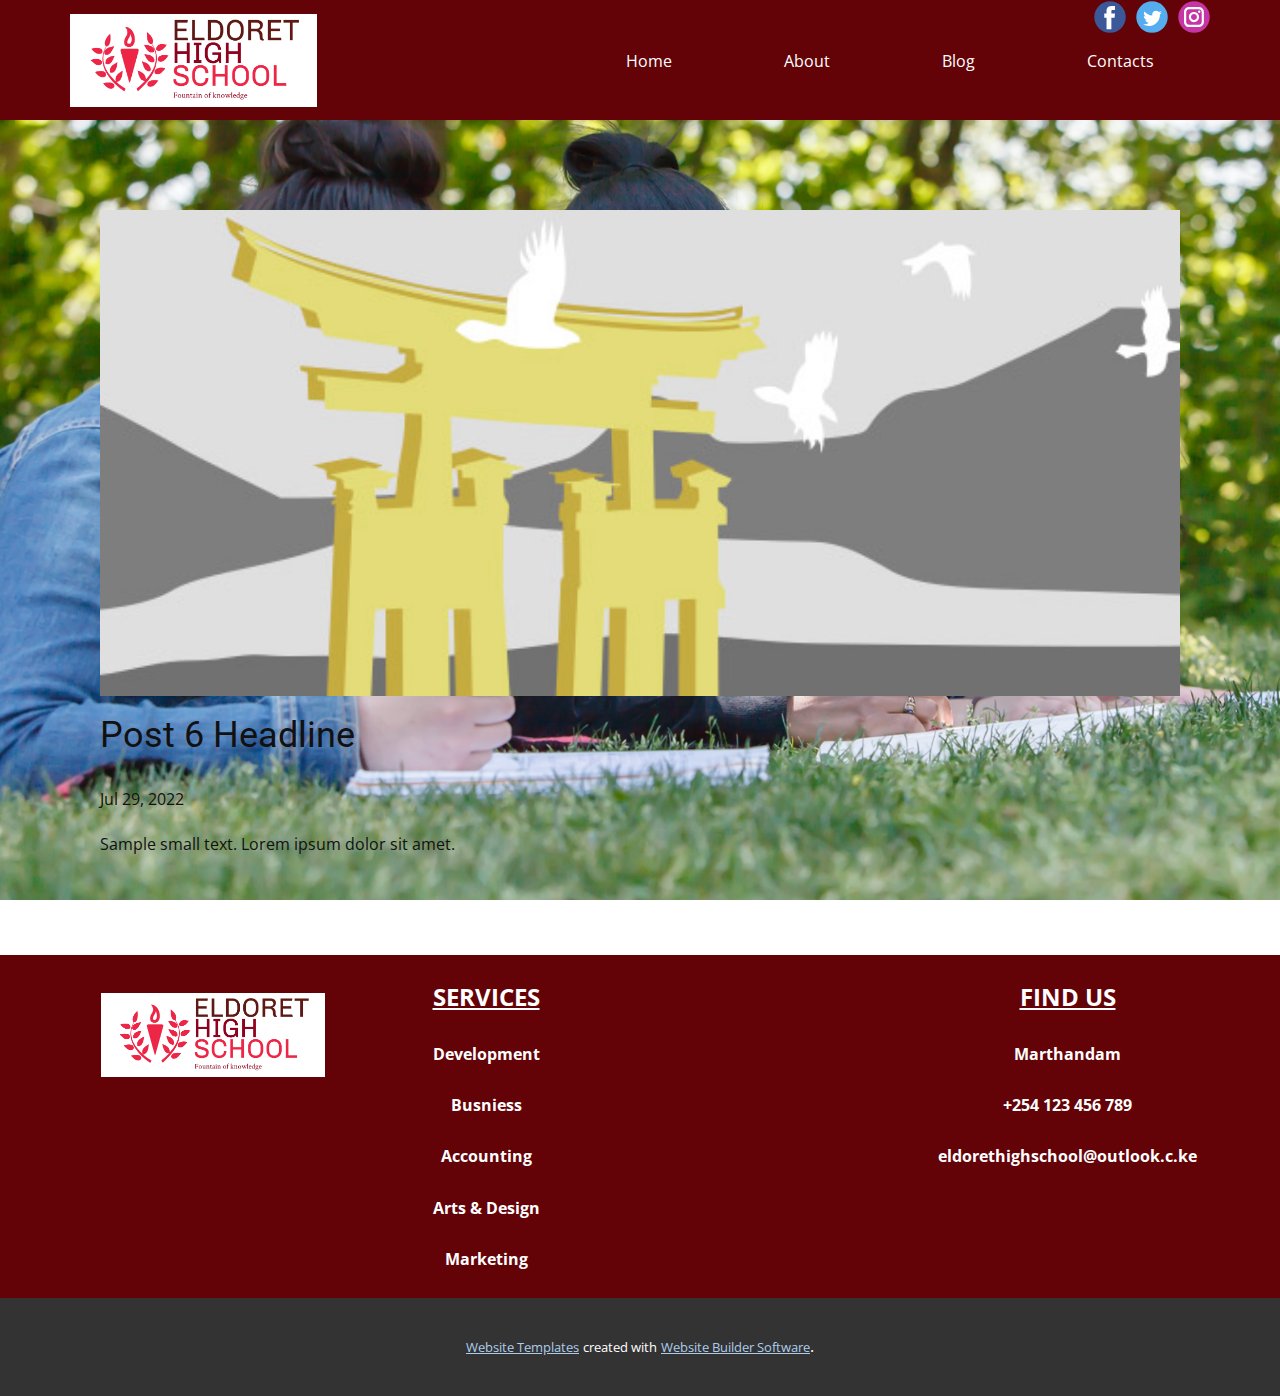
<file: blog/post-5.html>
<!doctype html>
<html style="font-size: 16px;" lang="en"><head>
    <meta name="viewport" content="width=device-width, initial-scale=1.0">
    <meta charset="utf-8">
    <meta name="keywords" content="Post 1 Headline">
    <meta name="description" content="">
    <title>Post 6 Headline</title>
    <link rel="stylesheet" href="../nicepage.css" media="screen">
<link rel="stylesheet" href="../Post-Template.css" media="screen">
    <script class="u-script" type="text/javascript" src="../jquery.js" "="" defer=""></script>
    <script class="u-script" type="text/javascript" src="../nicepage.js" "="" defer=""></script>
    <meta name="generator" content="Nicepage 4.15.8, nicepage.com">
    <link id="u-theme-google-font" rel="stylesheet" href="https://fonts.googleapis.com/css?family=Roboto:100,100i,300,300i,400,400i,500,500i,700,700i,900,900i|Open+Sans:300,300i,400,400i,500,500i,600,600i,700,700i,800,800i">
    
    
    <script type="application/ld+json">{
		"@context": "http://schema.org",
		"@type": "Organization",
		"name": "",
		"logo": "images/eldoret-high-school-logo.png",
		"sameAs": [
				"https://facebook.com/name",
				"https://twitter.com/name",
				"https://instagram.com/name"
		]
}</script>
    <meta name="theme-color" content="#478ac9">
    <meta name="twitter:site" content="@">
    <meta name="twitter:card" content="summary_large_image">
    <meta name="twitter:title" content="Post Template">
    <meta name="twitter:description" content="">
  </head>
  <body class="u-body u-xl-mode" data-lang="en"><header class="u-custom-color-4 u-header u-sticky u-sticky-17af u-header" id="sec-59f7" data-animation-name="" data-animation-duration="0" data-animation-delay="0" data-animation-direction=""><div class="u-clearfix u-sheet u-sheet-1">
        <a href="https://nicepage.com" class="u-image u-logo u-image-1" data-image-width="1776" data-image-height="666">
          <img src="../images/eldoret-high-school-logo.png" class="u-logo-image u-logo-image-1" data-image-width="80">
        </a>
        <nav class="u-menu u-menu-one-level u-offcanvas u-menu-1">
          <div class="menu-collapse">
            <a class="u-button-style u-custom-text-color u-nav-link" href="#" style="padding: 9px 30px; font-size: calc(1em + 18px);">
              <svg class="u-svg-link" viewBox="0 0 24 24"><use xmlns:xlink="http://www.w3.org/1999/xlink" xlink:href="#svg-c39c"></use></svg>
              <svg class="u-svg-content" version="1.1" id="svg-c39c" viewBox="0 0 16 16" x="0px" y="0px" xmlns:xlink="http://www.w3.org/1999/xlink" xmlns="http://www.w3.org/2000/svg"><g><rect y="1" width="16" height="2"></rect><rect y="7" width="16" height="2"></rect><rect y="13" width="16" height="2"></rect>
</g></svg>
            </a>
          </div>
          <div class="u-custom-menu u-nav-container">
            <ul class="u-nav u-unstyled"><li class="u-nav-item"><a class="u-button-style u-nav-link u-text-body-alt-color" href="../Home.html" style="padding: 10px 56px;">Home</a>
</li><li class="u-nav-item"><a class="u-button-style u-nav-link u-text-body-alt-color" href="../About.html" style="padding: 10px 56px;">About</a>
</li><li class="u-nav-item"><a class="u-button-style u-nav-link u-text-body-alt-color" href="../Blog.html" style="padding: 10px 56px;">Blog</a>
</li><li class="u-nav-item"><a class="u-button-style u-nav-link u-text-body-alt-color" href="../Contacts.html" style="padding: 10px 56px;">Contacts</a>
</li></ul>
          </div>
          <div class="u-custom-menu u-nav-container-collapse">
            <div class="u-black u-container-style u-inner-container-layout u-opacity u-opacity-95 u-sidenav">
              <div class="u-inner-container-layout u-sidenav-overflow">
                <div class="u-menu-close"></div>
                <ul class="u-align-center u-nav u-popupmenu-items u-unstyled u-nav-2"><li class="u-nav-item"><a class="u-button-style u-nav-link" href="../Home.html">Home</a>
</li><li class="u-nav-item"><a class="u-button-style u-nav-link" href="../About.html">About</a>
</li><li class="u-nav-item"><a class="u-button-style u-nav-link" href="../Blog.html">Blog</a>
</li><li class="u-nav-item"><a class="u-button-style u-nav-link" href="../Contacts.html">Contacts</a>
</li></ul>
              </div>
            </div>
            <div class="u-black u-menu-overlay u-opacity u-opacity-70"></div>
          </div>
        </nav>
        <div class="u-social-icons u-spacing-10 u-social-icons-1">
          <a class="u-social-url" title="facebook" target="_blank" href="https://facebook.com/name"><span class="u-icon u-social-facebook u-social-icon u-icon-1"><svg class="u-svg-link" preserveAspectRatio="xMidYMin slice" viewBox="0 0 112 112" style=""><use xmlns:xlink="http://www.w3.org/1999/xlink" xlink:href="#svg-549e"></use></svg><svg class="u-svg-content" viewBox="0 0 112 112" x="0" y="0" id="svg-549e"><circle fill="currentColor" cx="56.1" cy="56.1" r="55"></circle><path fill="#FFFFFF" d="M73.5,31.6h-9.1c-1.4,0-3.6,0.8-3.6,3.9v8.5h12.6L72,58.3H60.8v40.8H43.9V58.3h-8V43.9h8v-9.2
c0-6.7,3.1-17,17-17h12.5v13.9H73.5z"></path></svg></span>
          </a>
          <a class="u-social-url" title="twitter" target="_blank" href="https://twitter.com/name"><span class="u-icon u-social-icon u-social-twitter u-icon-2"><svg class="u-svg-link" preserveAspectRatio="xMidYMin slice" viewBox="0 0 112 112" style=""><use xmlns:xlink="http://www.w3.org/1999/xlink" xlink:href="#svg-e1c3"></use></svg><svg class="u-svg-content" viewBox="0 0 112 112" x="0" y="0" id="svg-e1c3"><circle fill="currentColor" class="st0" cx="56.1" cy="56.1" r="55"></circle><path fill="#FFFFFF" d="M83.8,47.3c0,0.6,0,1.2,0,1.7c0,17.7-13.5,38.2-38.2,38.2C38,87.2,31,85,25,81.2c1,0.1,2.1,0.2,3.2,0.2
c6.3,0,12.1-2.1,16.7-5.7c-5.9-0.1-10.8-4-12.5-9.3c0.8,0.2,1.7,0.2,2.5,0.2c1.2,0,2.4-0.2,3.5-0.5c-6.1-1.2-10.8-6.7-10.8-13.1
c0-0.1,0-0.1,0-0.2c1.8,1,3.9,1.6,6.1,1.7c-3.6-2.4-6-6.5-6-11.2c0-2.5,0.7-4.8,1.8-6.7c6.6,8.1,16.5,13.5,27.6,14
c-0.2-1-0.3-2-0.3-3.1c0-7.4,6-13.4,13.4-13.4c3.9,0,7.3,1.6,9.8,4.2c3.1-0.6,5.9-1.7,8.5-3.3c-1,3.1-3.1,5.8-5.9,7.4
c2.7-0.3,5.3-1,7.7-2.1C88.7,43,86.4,45.4,83.8,47.3z"></path></svg></span>
          </a>
          <a class="u-social-url" title="instagram" target="_blank" href="https://instagram.com/name"><span class="u-icon u-social-icon u-social-instagram u-icon-3"><svg class="u-svg-link" preserveAspectRatio="xMidYMin slice" viewBox="0 0 112 112" style=""><use xmlns:xlink="http://www.w3.org/1999/xlink" xlink:href="#svg-9ff6"></use></svg><svg class="u-svg-content" viewBox="0 0 112 112" x="0" y="0" id="svg-9ff6"><circle fill="currentColor" cx="56.1" cy="56.1" r="55"></circle><path fill="#FFFFFF" d="M55.9,38.2c-9.9,0-17.9,8-17.9,17.9C38,66,46,74,55.9,74c9.9,0,17.9-8,17.9-17.9C73.8,46.2,65.8,38.2,55.9,38.2
z M55.9,66.4c-5.7,0-10.3-4.6-10.3-10.3c-0.1-5.7,4.6-10.3,10.3-10.3c5.7,0,10.3,4.6,10.3,10.3C66.2,61.8,61.6,66.4,55.9,66.4z"></path><path fill="#FFFFFF" d="M74.3,33.5c-2.3,0-4.2,1.9-4.2,4.2s1.9,4.2,4.2,4.2s4.2-1.9,4.2-4.2S76.6,33.5,74.3,33.5z"></path><path fill="#FFFFFF" d="M73.1,21.3H38.6c-9.7,0-17.5,7.9-17.5,17.5v34.5c0,9.7,7.9,17.6,17.5,17.6h34.5c9.7,0,17.5-7.9,17.5-17.5V38.8
C90.6,29.1,82.7,21.3,73.1,21.3z M83,73.3c0,5.5-4.5,9.9-9.9,9.9H38.6c-5.5,0-9.9-4.5-9.9-9.9V38.8c0-5.5,4.5-9.9,9.9-9.9h34.5
c5.5,0,9.9,4.5,9.9,9.9V73.3z"></path></svg></span>
          </a>
        </div>
      </div></header>
    <section class="u-align-center u-clearfix u-section-1" id="sec-f41d">
      <div class="u-clearfix u-sheet u-valign-middle-md u-valign-middle-sm u-valign-middle-xs u-sheet-1"><!--post_details--><!--post_details_options_json--><!--{"source":""}--><!--/post_details_options_json--><!--blog_post-->
        <div class="u-container-style u-expanded-width u-post-details u-post-details-1">
          <div class="u-container-layout u-valign-middle u-container-layout-1"><!--blog_post_image-->
            <img alt="" class="u-blog-control u-expanded-width u-image u-image-default u-image-1" src="[data-uri]"><!--/blog_post_image--><!--blog_post_header-->
            <h2 class="u-blog-control u-text u-text-1">Post 6 Headline</h2><!--/blog_post_header--><!--blog_post_metadata-->
            <div class="u-blog-control u-metadata u-metadata-1"><!--blog_post_metadata_date-->
              <span class="u-meta-date u-meta-icon">Jul 29, 2022</span><!--/blog_post_metadata_date--><!--blog_post_metadata_category-->
              <!--/blog_post_metadata_category--><!--blog_post_metadata_comments-->
              <!--/blog_post_metadata_comments-->
            </div><!--/blog_post_metadata--><!--blog_post_content-->
            <div class="u-align-justify u-blog-control u-post-content u-text u-text-2 fr-view">
  Sample small text. Lorem ipsum dolor sit amet.
  </div><!--/blog_post_content-->
          </div>
        </div><!--/blog_post--><!--/post_details-->
      </div>
    </section>
    
    
    <footer class="u-clearfix u-custom-color-4 u-footer u-footer" id="sec-d5ab"><div class="u-clearfix u-sheet u-sheet-1">
        <div class="u-clearfix u-expanded-width u-layout-wrap u-layout-wrap-1">
          <div class="u-layout">
            <div class="u-layout-row">
              <div class="u-container-style u-layout-cell u-size-15 u-layout-cell-1">
                <div class="u-container-layout u-valign-top-lg u-valign-top-md u-valign-top-xl u-container-layout-1">
                  <a href="https://nicepage.com" class="u-image u-logo u-image-1" data-image-width="1776" data-image-height="666">
                    <img src="../images/eldoret-high-school-logo.png" class="u-logo-image u-logo-image-1" data-image-width="80">
                  </a>
                </div>
              </div>
              <div class="u-align-center u-container-style u-layout-cell u-size-15 u-layout-cell-2">
                <div class="u-container-layout u-container-layout-2">
                  <p class="u-text u-text-body-alt-color u-text-1">
                    <span style="font-weight: 700; text-decoration: underline !important; font-size: 1.5rem;">SERVICES</span>
                    <br>
                    <br><i></i>
                    <span style="font-weight: 700;">Development<br>
                      <br><i></i>Busniess<br>
                      <br><i></i>Accounting<br>
                      <br><i></i>Arts &amp; Design<br>
                      <br><i></i>Marketing
                    </span>
                  </p>
                </div>
              </div>
              <div class="u-align-center u-container-style u-layout-cell u-size-15 u-layout-cell-3">
                <div class="u-container-layout u-container-layout-3">
                  <p class="u-text u-text-body-alt-color u-text-default u-text-2" data-animation-name="customAnimationIn" data-animation-duration="2500">
                    <span style="font-size: 1.5rem; font-weight: 700; text-decoration: underline !important;">QUICK LINKS</span>
                    <br>
                    <br><i></i>
                    <span style="font-weight: 700;">Home<br>
                      <br><i></i>About Us<br>
                      <br><i></i>Blog<br>
                      <br><i></i>Contact Us
                    </span>
                  </p>
                </div>
              </div>
              <div class="u-align-center u-container-style u-layout-cell u-size-15 u-layout-cell-4">
                <div class="u-container-layout u-valign-top u-container-layout-4">
                  <p class="u-text u-text-body-alt-color u-text-default u-text-3">
                    <span style="font-weight: 700; font-size: 1.5rem; text-decoration: underline !important;">FIND US</span>
                    <br>
                    <br><i></i>
                    <span style="font-weight: 700;">Marthandam<br>
                      <br><i></i>+254 123 456 789<br>
                      <br><i></i>eldorethighschool@outlook.c.ke
                    </span>
                  </p>
                </div>
              </div>
            </div>
          </div>
        </div>
      </div></footer>
    <section class="u-backlink u-clearfix u-grey-80">
      <a class="u-link" href="https://nicepage.com/website-templates" target="_blank">
        <span>Website Templates</span>
      </a>
      <p class="u-text">
        <span>created with</span>
      </p>
      <a class="u-link" href="" target="_blank">
        <span>Website Builder Software</span>
      </a>. 
    </section>
  
</body></html>
</file>
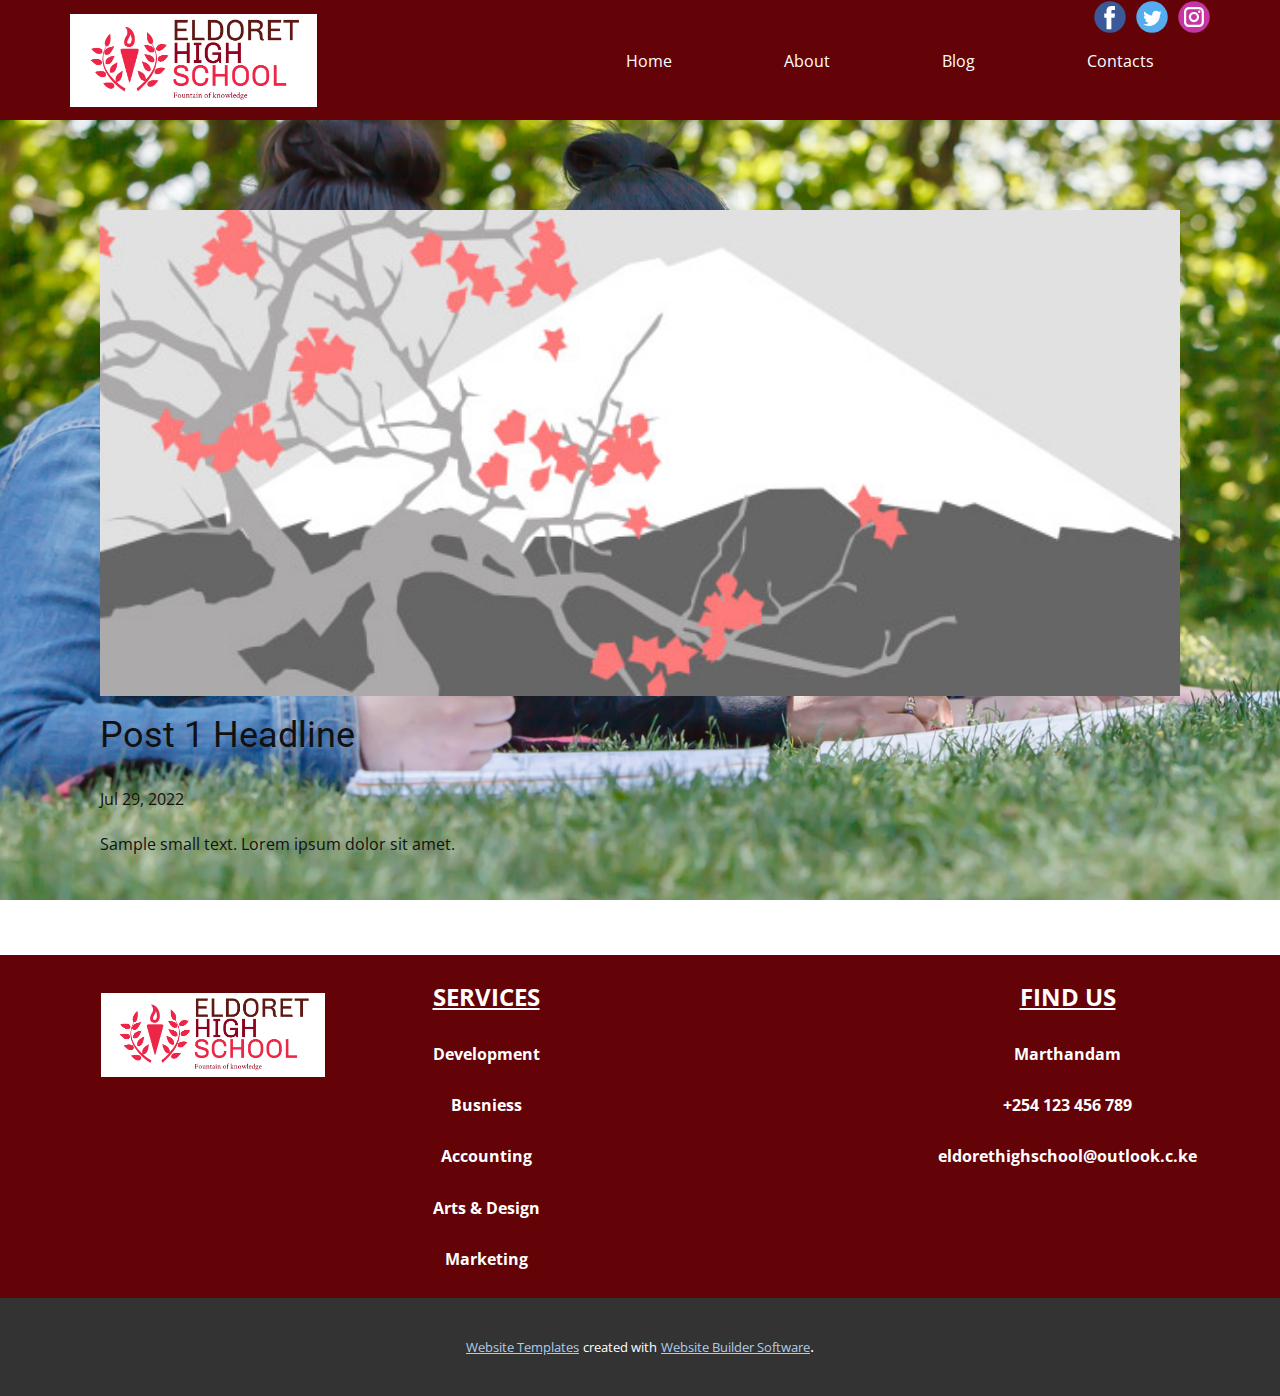
<file: blog/post.html>
<!doctype html>
<html style="font-size: 16px;" lang="en"><head>
    <meta name="viewport" content="width=device-width, initial-scale=1.0">
    <meta charset="utf-8">
    <meta name="keywords" content="Post 1 Headline">
    <meta name="description" content="">
    <title>Post 1 Headline</title>
    <link rel="stylesheet" href="../nicepage.css" media="screen">
<link rel="stylesheet" href="../Post-Template.css" media="screen">
    <script class="u-script" type="text/javascript" src="../jquery.js" "="" defer=""></script>
    <script class="u-script" type="text/javascript" src="../nicepage.js" "="" defer=""></script>
    <meta name="generator" content="Nicepage 4.15.8, nicepage.com">
    <link id="u-theme-google-font" rel="stylesheet" href="https://fonts.googleapis.com/css?family=Roboto:100,100i,300,300i,400,400i,500,500i,700,700i,900,900i|Open+Sans:300,300i,400,400i,500,500i,600,600i,700,700i,800,800i">
    
    
    <script type="application/ld+json">{
		"@context": "http://schema.org",
		"@type": "Organization",
		"name": "",
		"logo": "images/eldoret-high-school-logo.png",
		"sameAs": [
				"https://facebook.com/name",
				"https://twitter.com/name",
				"https://instagram.com/name"
		]
}</script>
    <meta name="theme-color" content="#478ac9">
    <meta name="twitter:site" content="@">
    <meta name="twitter:card" content="summary_large_image">
    <meta name="twitter:title" content="Post Template">
    <meta name="twitter:description" content="">
  </head>
  <body class="u-body u-xl-mode" data-lang="en"><header class="u-custom-color-4 u-header u-sticky u-sticky-17af u-header" id="sec-59f7" data-animation-name="" data-animation-duration="0" data-animation-delay="0" data-animation-direction=""><div class="u-clearfix u-sheet u-sheet-1">
        <a href="https://nicepage.com" class="u-image u-logo u-image-1" data-image-width="1776" data-image-height="666">
          <img src="../images/eldoret-high-school-logo.png" class="u-logo-image u-logo-image-1" data-image-width="80">
        </a>
        <nav class="u-menu u-menu-one-level u-offcanvas u-menu-1">
          <div class="menu-collapse">
            <a class="u-button-style u-custom-text-color u-nav-link" href="#" style="padding: 9px 30px; font-size: calc(1em + 18px);">
              <svg class="u-svg-link" viewBox="0 0 24 24"><use xmlns:xlink="http://www.w3.org/1999/xlink" xlink:href="#svg-c39c"></use></svg>
              <svg class="u-svg-content" version="1.1" id="svg-c39c" viewBox="0 0 16 16" x="0px" y="0px" xmlns:xlink="http://www.w3.org/1999/xlink" xmlns="http://www.w3.org/2000/svg"><g><rect y="1" width="16" height="2"></rect><rect y="7" width="16" height="2"></rect><rect y="13" width="16" height="2"></rect>
</g></svg>
            </a>
          </div>
          <div class="u-custom-menu u-nav-container">
            <ul class="u-nav u-unstyled"><li class="u-nav-item"><a class="u-button-style u-nav-link u-text-body-alt-color" href="../Home.html" style="padding: 10px 56px;">Home</a>
</li><li class="u-nav-item"><a class="u-button-style u-nav-link u-text-body-alt-color" href="../About.html" style="padding: 10px 56px;">About</a>
</li><li class="u-nav-item"><a class="u-button-style u-nav-link u-text-body-alt-color" href="../Blog.html" style="padding: 10px 56px;">Blog</a>
</li><li class="u-nav-item"><a class="u-button-style u-nav-link u-text-body-alt-color" href="../Contacts.html" style="padding: 10px 56px;">Contacts</a>
</li></ul>
          </div>
          <div class="u-custom-menu u-nav-container-collapse">
            <div class="u-black u-container-style u-inner-container-layout u-opacity u-opacity-95 u-sidenav">
              <div class="u-inner-container-layout u-sidenav-overflow">
                <div class="u-menu-close"></div>
                <ul class="u-align-center u-nav u-popupmenu-items u-unstyled u-nav-2"><li class="u-nav-item"><a class="u-button-style u-nav-link" href="../Home.html">Home</a>
</li><li class="u-nav-item"><a class="u-button-style u-nav-link" href="../About.html">About</a>
</li><li class="u-nav-item"><a class="u-button-style u-nav-link" href="../Blog.html">Blog</a>
</li><li class="u-nav-item"><a class="u-button-style u-nav-link" href="../Contacts.html">Contacts</a>
</li></ul>
              </div>
            </div>
            <div class="u-black u-menu-overlay u-opacity u-opacity-70"></div>
          </div>
        </nav>
        <div class="u-social-icons u-spacing-10 u-social-icons-1">
          <a class="u-social-url" title="facebook" target="_blank" href="https://facebook.com/name"><span class="u-icon u-social-facebook u-social-icon u-icon-1"><svg class="u-svg-link" preserveAspectRatio="xMidYMin slice" viewBox="0 0 112 112" style=""><use xmlns:xlink="http://www.w3.org/1999/xlink" xlink:href="#svg-549e"></use></svg><svg class="u-svg-content" viewBox="0 0 112 112" x="0" y="0" id="svg-549e"><circle fill="currentColor" cx="56.1" cy="56.1" r="55"></circle><path fill="#FFFFFF" d="M73.5,31.6h-9.1c-1.4,0-3.6,0.8-3.6,3.9v8.5h12.6L72,58.3H60.8v40.8H43.9V58.3h-8V43.9h8v-9.2
c0-6.7,3.1-17,17-17h12.5v13.9H73.5z"></path></svg></span>
          </a>
          <a class="u-social-url" title="twitter" target="_blank" href="https://twitter.com/name"><span class="u-icon u-social-icon u-social-twitter u-icon-2"><svg class="u-svg-link" preserveAspectRatio="xMidYMin slice" viewBox="0 0 112 112" style=""><use xmlns:xlink="http://www.w3.org/1999/xlink" xlink:href="#svg-e1c3"></use></svg><svg class="u-svg-content" viewBox="0 0 112 112" x="0" y="0" id="svg-e1c3"><circle fill="currentColor" class="st0" cx="56.1" cy="56.1" r="55"></circle><path fill="#FFFFFF" d="M83.8,47.3c0,0.6,0,1.2,0,1.7c0,17.7-13.5,38.2-38.2,38.2C38,87.2,31,85,25,81.2c1,0.1,2.1,0.2,3.2,0.2
c6.3,0,12.1-2.1,16.7-5.7c-5.9-0.1-10.8-4-12.5-9.3c0.8,0.2,1.7,0.2,2.5,0.2c1.2,0,2.4-0.2,3.5-0.5c-6.1-1.2-10.8-6.7-10.8-13.1
c0-0.1,0-0.1,0-0.2c1.8,1,3.9,1.6,6.1,1.7c-3.6-2.4-6-6.5-6-11.2c0-2.5,0.7-4.8,1.8-6.7c6.6,8.1,16.5,13.5,27.6,14
c-0.2-1-0.3-2-0.3-3.1c0-7.4,6-13.4,13.4-13.4c3.9,0,7.3,1.6,9.8,4.2c3.1-0.6,5.9-1.7,8.5-3.3c-1,3.1-3.1,5.8-5.9,7.4
c2.7-0.3,5.3-1,7.7-2.1C88.7,43,86.4,45.4,83.8,47.3z"></path></svg></span>
          </a>
          <a class="u-social-url" title="instagram" target="_blank" href="https://instagram.com/name"><span class="u-icon u-social-icon u-social-instagram u-icon-3"><svg class="u-svg-link" preserveAspectRatio="xMidYMin slice" viewBox="0 0 112 112" style=""><use xmlns:xlink="http://www.w3.org/1999/xlink" xlink:href="#svg-9ff6"></use></svg><svg class="u-svg-content" viewBox="0 0 112 112" x="0" y="0" id="svg-9ff6"><circle fill="currentColor" cx="56.1" cy="56.1" r="55"></circle><path fill="#FFFFFF" d="M55.9,38.2c-9.9,0-17.9,8-17.9,17.9C38,66,46,74,55.9,74c9.9,0,17.9-8,17.9-17.9C73.8,46.2,65.8,38.2,55.9,38.2
z M55.9,66.4c-5.7,0-10.3-4.6-10.3-10.3c-0.1-5.7,4.6-10.3,10.3-10.3c5.7,0,10.3,4.6,10.3,10.3C66.2,61.8,61.6,66.4,55.9,66.4z"></path><path fill="#FFFFFF" d="M74.3,33.5c-2.3,0-4.2,1.9-4.2,4.2s1.9,4.2,4.2,4.2s4.2-1.9,4.2-4.2S76.6,33.5,74.3,33.5z"></path><path fill="#FFFFFF" d="M73.1,21.3H38.6c-9.7,0-17.5,7.9-17.5,17.5v34.5c0,9.7,7.9,17.6,17.5,17.6h34.5c9.7,0,17.5-7.9,17.5-17.5V38.8
C90.6,29.1,82.7,21.3,73.1,21.3z M83,73.3c0,5.5-4.5,9.9-9.9,9.9H38.6c-5.5,0-9.9-4.5-9.9-9.9V38.8c0-5.5,4.5-9.9,9.9-9.9h34.5
c5.5,0,9.9,4.5,9.9,9.9V73.3z"></path></svg></span>
          </a>
        </div>
      </div></header>
    <section class="u-align-center u-clearfix u-section-1" id="sec-f41d">
      <div class="u-clearfix u-sheet u-valign-middle-md u-valign-middle-sm u-valign-middle-xs u-sheet-1"><!--post_details--><!--post_details_options_json--><!--{"source":""}--><!--/post_details_options_json--><!--blog_post-->
        <div class="u-container-style u-expanded-width u-post-details u-post-details-1">
          <div class="u-container-layout u-valign-middle u-container-layout-1"><!--blog_post_image-->
            <img alt="" class="u-blog-control u-expanded-width u-image u-image-default u-image-1" src="[data-uri]"><!--/blog_post_image--><!--blog_post_header-->
            <h2 class="u-blog-control u-text u-text-1">Post 1 Headline</h2><!--/blog_post_header--><!--blog_post_metadata-->
            <div class="u-blog-control u-metadata u-metadata-1"><!--blog_post_metadata_date-->
              <span class="u-meta-date u-meta-icon">Jul 29, 2022</span><!--/blog_post_metadata_date--><!--blog_post_metadata_category-->
              <!--/blog_post_metadata_category--><!--blog_post_metadata_comments-->
              <!--/blog_post_metadata_comments-->
            </div><!--/blog_post_metadata--><!--blog_post_content-->
            <div class="u-align-justify u-blog-control u-post-content u-text u-text-2 fr-view">
  Sample small text. Lorem ipsum dolor sit amet.
  </div><!--/blog_post_content-->
          </div>
        </div><!--/blog_post--><!--/post_details-->
      </div>
    </section>
    
    
    <footer class="u-clearfix u-custom-color-4 u-footer u-footer" id="sec-d5ab"><div class="u-clearfix u-sheet u-sheet-1">
        <div class="u-clearfix u-expanded-width u-layout-wrap u-layout-wrap-1">
          <div class="u-layout">
            <div class="u-layout-row">
              <div class="u-container-style u-layout-cell u-size-15 u-layout-cell-1">
                <div class="u-container-layout u-valign-top-lg u-valign-top-md u-valign-top-xl u-container-layout-1">
                  <a href="https://nicepage.com" class="u-image u-logo u-image-1" data-image-width="1776" data-image-height="666">
                    <img src="../images/eldoret-high-school-logo.png" class="u-logo-image u-logo-image-1" data-image-width="80">
                  </a>
                </div>
              </div>
              <div class="u-align-center u-container-style u-layout-cell u-size-15 u-layout-cell-2">
                <div class="u-container-layout u-container-layout-2">
                  <p class="u-text u-text-body-alt-color u-text-1">
                    <span style="font-weight: 700; text-decoration: underline !important; font-size: 1.5rem;">SERVICES</span>
                    <br>
                    <br><i></i>
                    <span style="font-weight: 700;">Development<br>
                      <br><i></i>Busniess<br>
                      <br><i></i>Accounting<br>
                      <br><i></i>Arts &amp; Design<br>
                      <br><i></i>Marketing
                    </span>
                  </p>
                </div>
              </div>
              <div class="u-align-center u-container-style u-layout-cell u-size-15 u-layout-cell-3">
                <div class="u-container-layout u-container-layout-3">
                  <p class="u-text u-text-body-alt-color u-text-default u-text-2" data-animation-name="customAnimationIn" data-animation-duration="2500">
                    <span style="font-size: 1.5rem; font-weight: 700; text-decoration: underline !important;">QUICK LINKS</span>
                    <br>
                    <br><i></i>
                    <span style="font-weight: 700;">Home<br>
                      <br><i></i>About Us<br>
                      <br><i></i>Blog<br>
                      <br><i></i>Contact Us
                    </span>
                  </p>
                </div>
              </div>
              <div class="u-align-center u-container-style u-layout-cell u-size-15 u-layout-cell-4">
                <div class="u-container-layout u-valign-top u-container-layout-4">
                  <p class="u-text u-text-body-alt-color u-text-default u-text-3">
                    <span style="font-weight: 700; font-size: 1.5rem; text-decoration: underline !important;">FIND US</span>
                    <br>
                    <br><i></i>
                    <span style="font-weight: 700;">Marthandam<br>
                      <br><i></i>+254 123 456 789<br>
                      <br><i></i>eldorethighschool@outlook.c.ke
                    </span>
                  </p>
                </div>
              </div>
            </div>
          </div>
        </div>
      </div></footer>
    <section class="u-backlink u-clearfix u-grey-80">
      <a class="u-link" href="https://nicepage.com/website-templates" target="_blank">
        <span>Website Templates</span>
      </a>
      <p class="u-text">
        <span>created with</span>
      </p>
      <a class="u-link" href="" target="_blank">
        <span>Website Builder Software</span>
      </a>. 
    </section>
  
</body></html>
</file>
